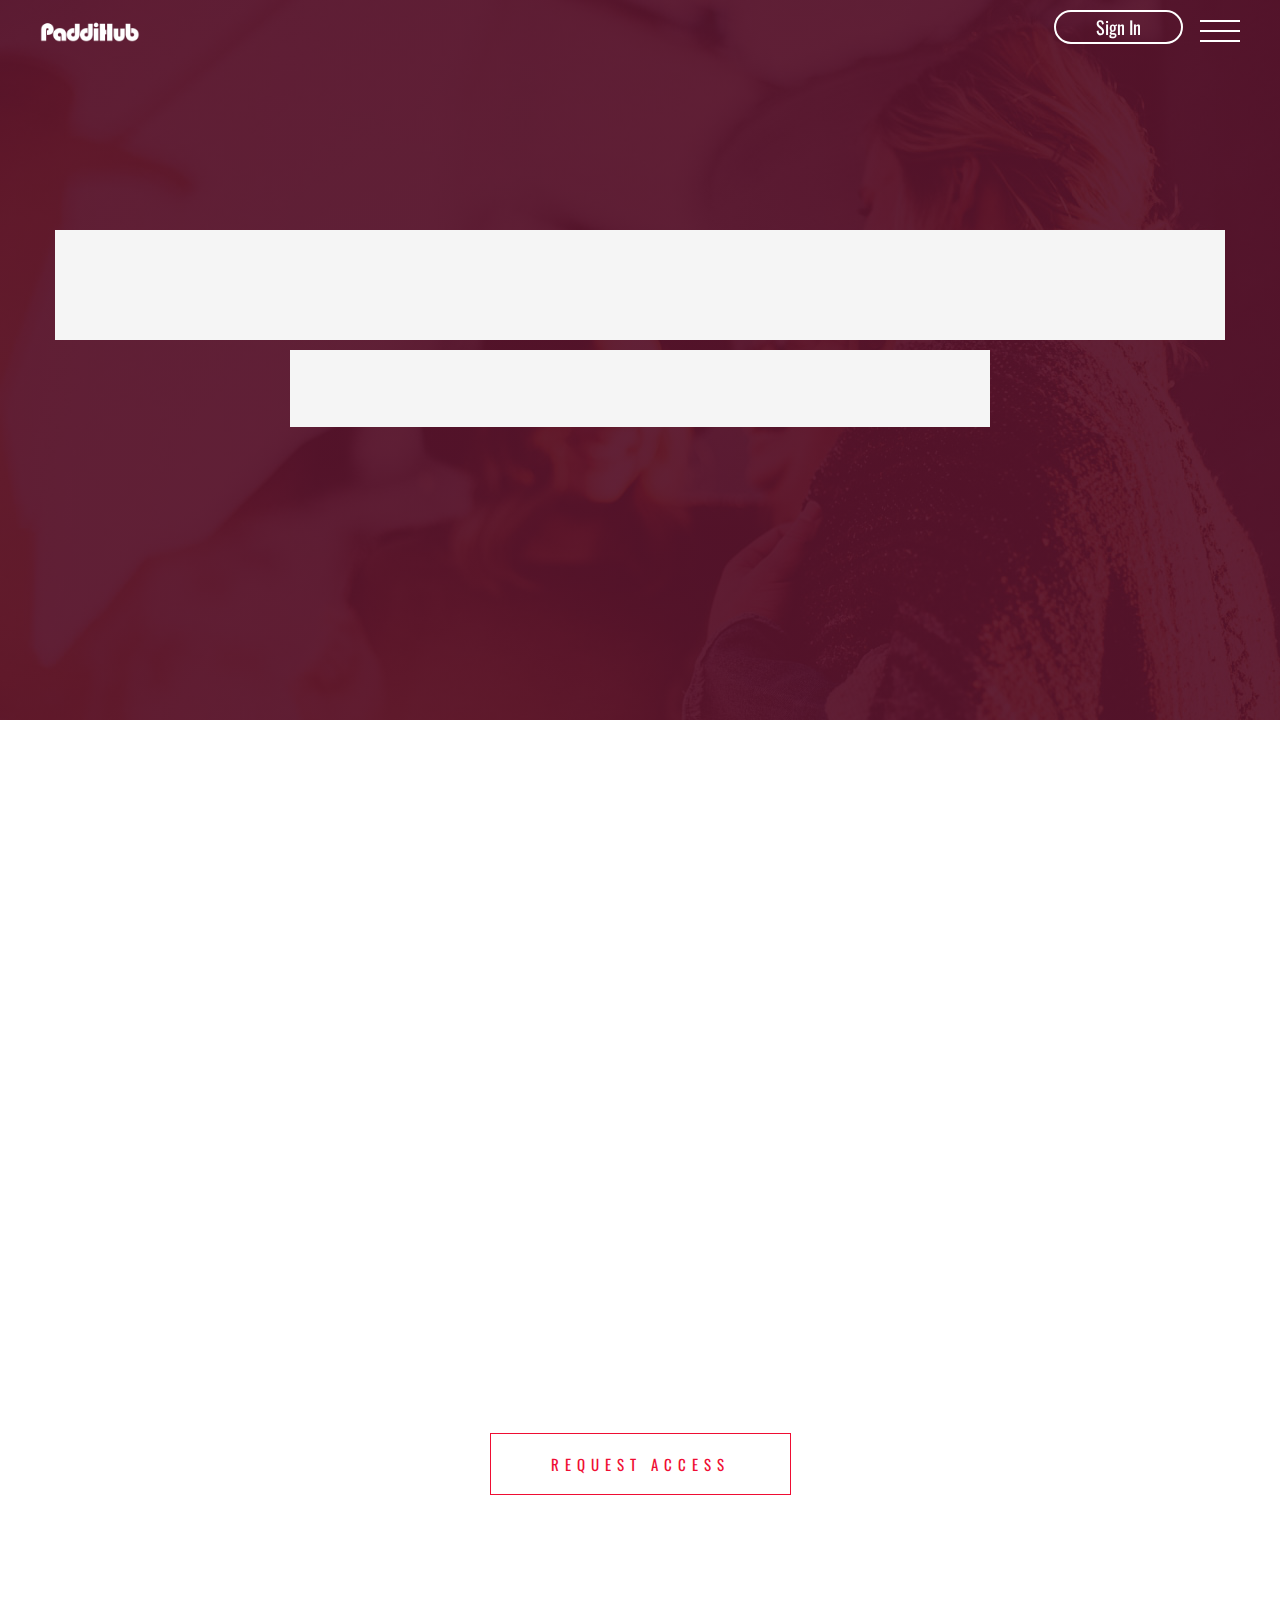
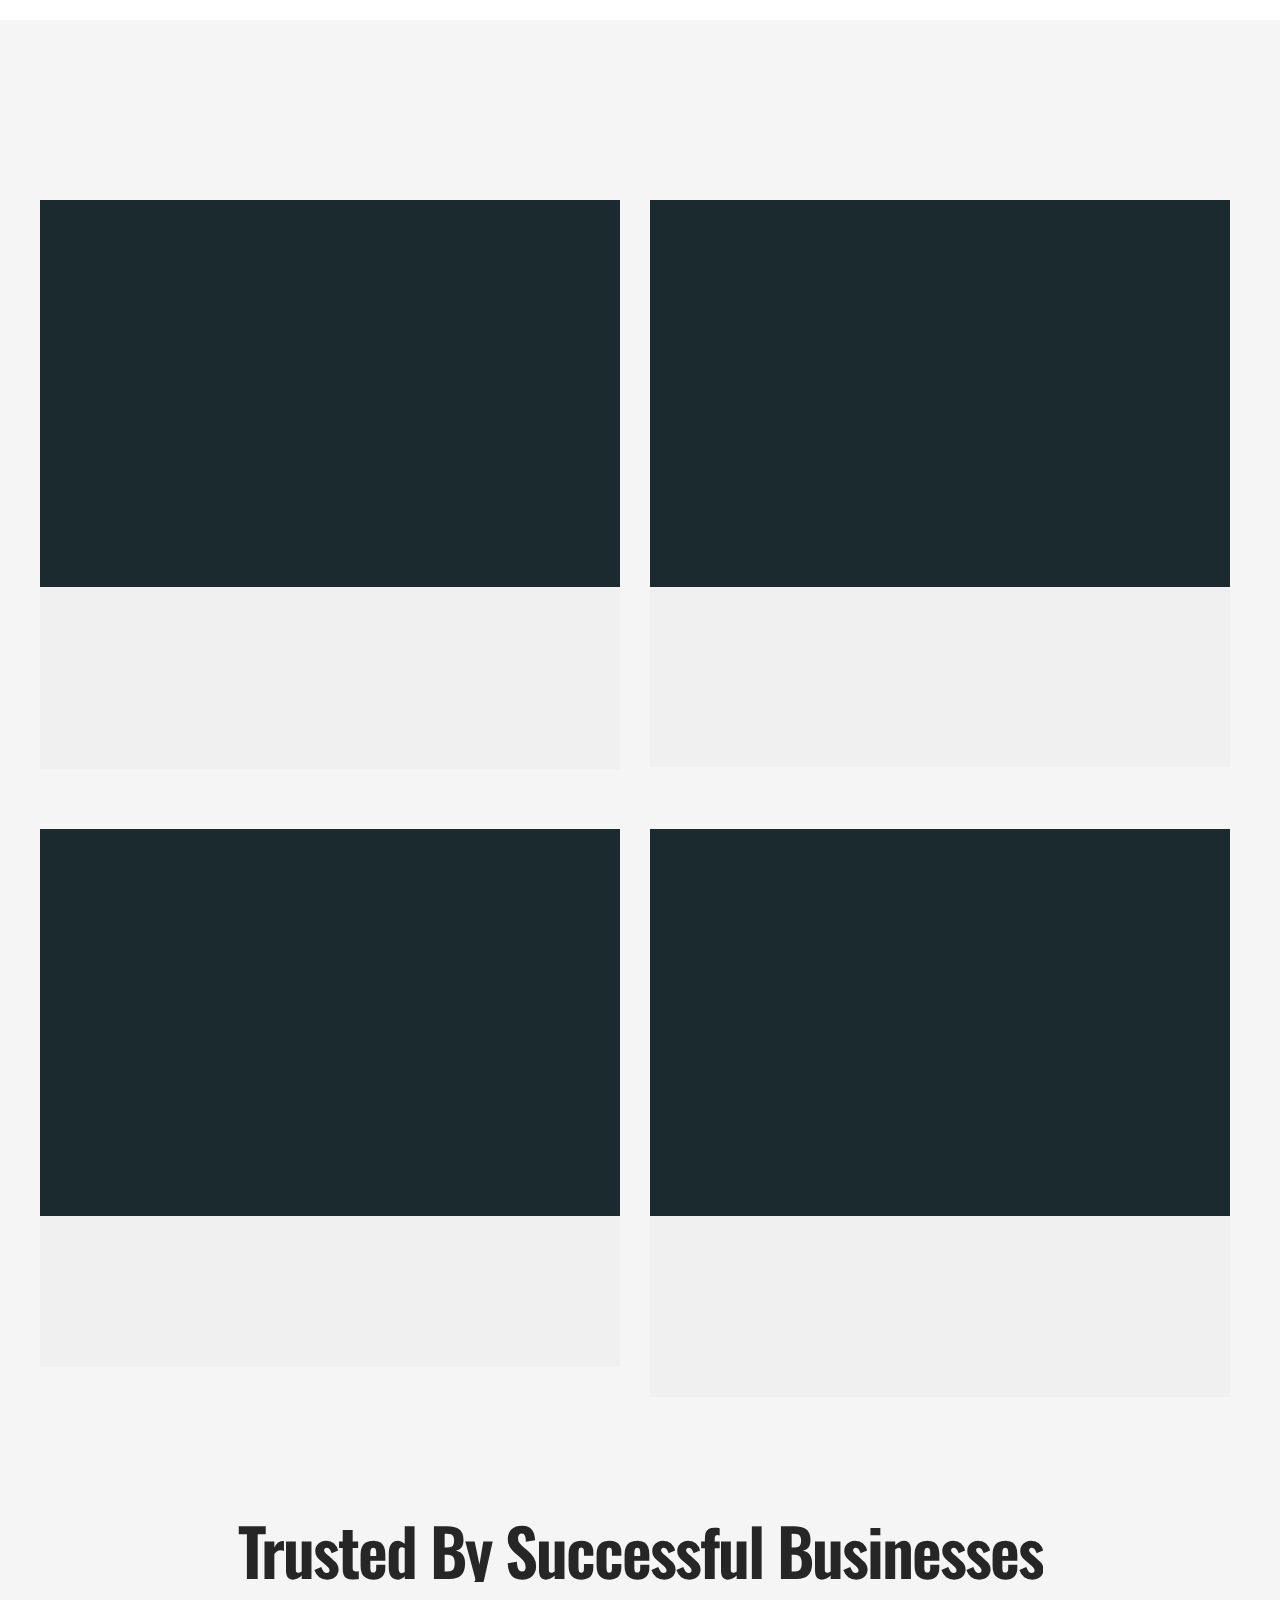
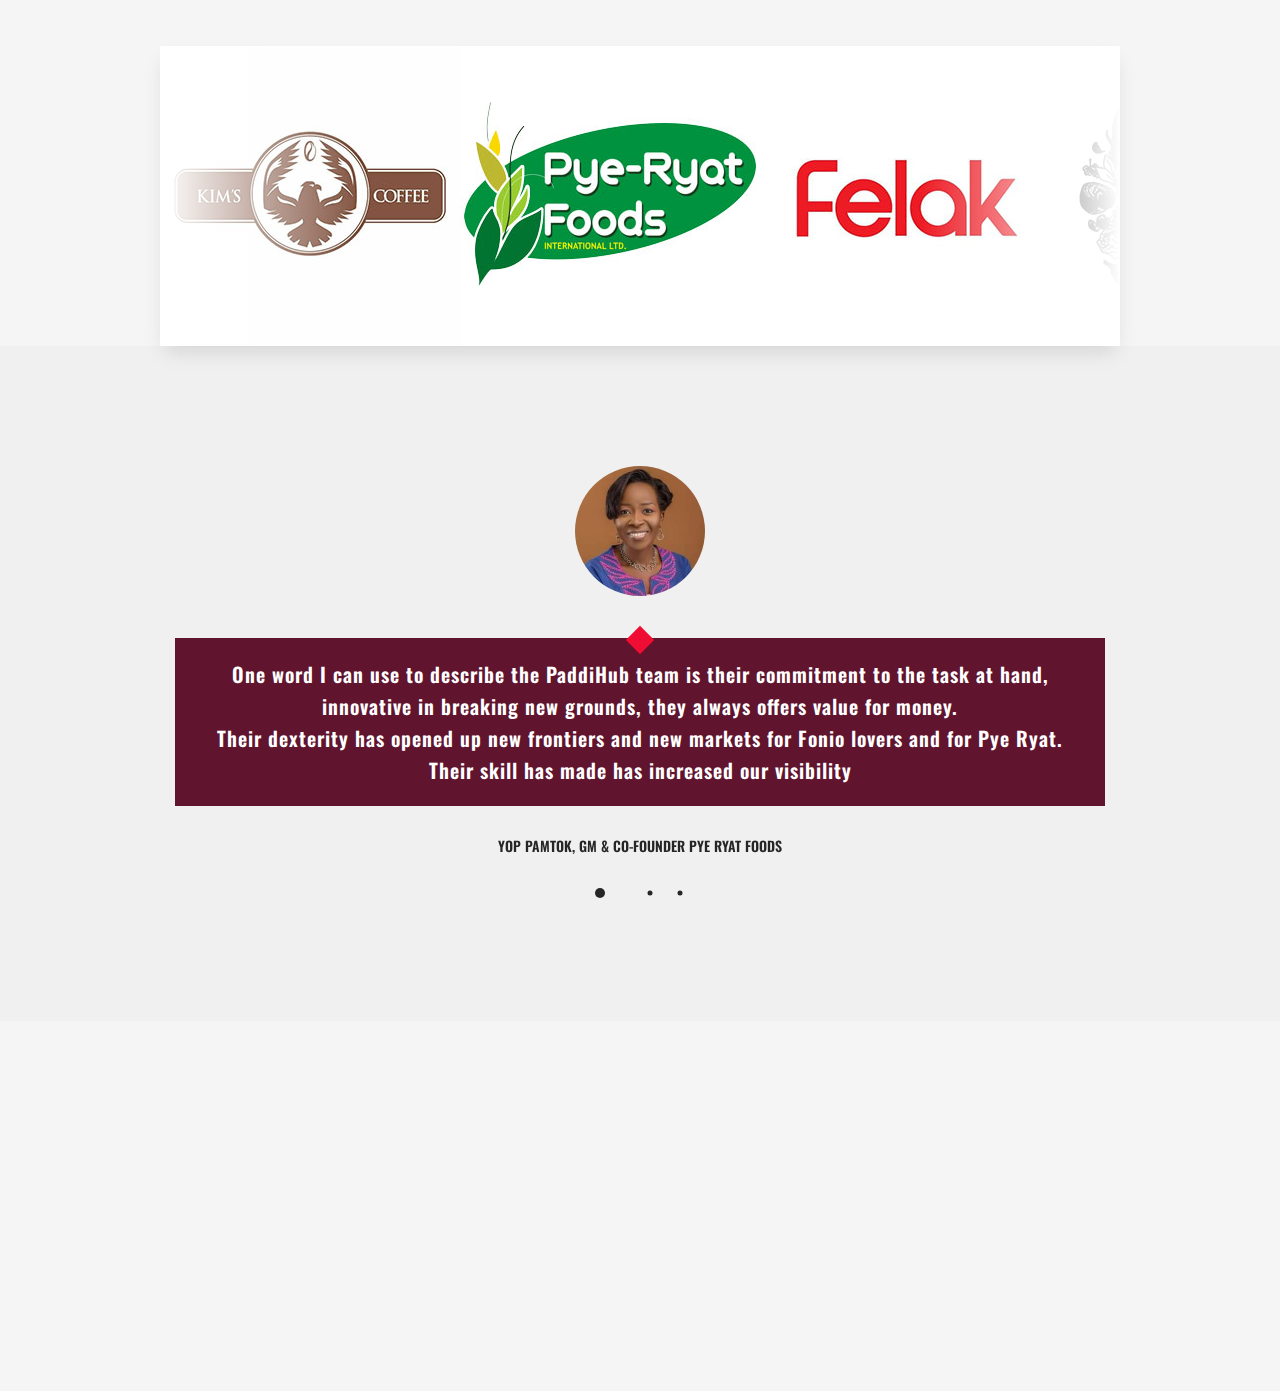
<file: index.html>
﻿<!DOCTYPE html>
<html lang="en">
  <head>
    <meta charset="utf-8" />
    <meta name="viewport" content="width=device-width, initial-scale=1" />

    <title>PaddiHub</title>

    <!-- fonts -->
    <link
      href="https://fonts.googleapis.com/css?family=Open+Sans:300,400,500,600,700%7COswald:300,400,500,600,700"
      rel="stylesheet"
      type="text/css"
    />
    <link
      rel="stylesheet"
      href="http://maxcdn.bootstrapcdn.com/bootstrap/3.1.1/css/bootstrap.min.css"
    />
    <!-- styles -->
    <link href="assets\css\plugins.css" rel="stylesheet" type="text/css" />
    <link href="assets\css\style.css" rel="stylesheet" type="text/css" />
  </head>
  <body class="loader">
    <!-- loading start -->
    <div class="loading">
      <img
        class="logo-loading"
        src="assets\images\logo\logo-loader.png"
        alt="logo"
      />
    </div>
    <!-- loading end -->

    <!-- pointer start -->
    <div class="pointer" id="pointer">
      <i class="fas fa-long-arrow-alt-right"></i>
      <i class="fas fa-search"></i>
      <i class="fas fa-link"></i>
    </div>
    <!-- pointer end -->

    <!-- to-top-btn start -->
    <a class="to-top-btn pointer-small" href="#up">
      <span class="to-top-arrow"></span> </a
    ><!-- to-top-btn end -->

    <!-- header start -->
    <header class="fixed-header" style="height: 50px !important;">
      <!-- header-flex-box start -->
      <div class="header-flex-box">
        <!-- logo start -->
        <a href="index.html" class="logo pointer-large animsition-link">
          <div class="logo-img-box">
            <img
              class="logo-white"
              src="assets\images\logo\logo-white.png"
              alt="logo"
            />
            <img
              class="logo-black"
              src="assets\images\logo\logo-black.png"
              alt="logo"
            />
          </div> </a
        ><!-- logo end -->
        <div class="signdiv">
          <a href="./signin.html" class="signin">Sign In</a>
        </div>

        <!-- menu-open start -->
        <div class="menu-open pointer-large">
          <span class="hamburger"></span>
        </div>
        <!-- menu-open end -->
      </div>
      <!-- header-flex-box end -->
    </header>
    <!-- header end -->

    <!-- nav-container start -->
    <nav class="nav-container dark-bg-1">
      <!-- nav-logo start -->
      <div class="nav-logo">
        <img src="assets\images\logo\logo-white.png" alt="logo" />
      </div>
      <!-- nav-logo end -->

      <!-- menu-close -->
      <div class="menu-close pointer-large"></div>

      <!-- dropdown-close-box start -->
      <div class="dropdown-close-box">
        <div class="dropdown-close pointer-large">
          <span></span>
        </div>
      </div>
      <!-- dropdown-close-box end -->

      <!-- nav-menu start -->
      <ul class="nav-menu dark-bg-1">
        <!-- nav-box start -->
        <li class="nav-box nav-bg-change active ">
          <!-- <li class="nav-box nav-bg-change active dropdown-open"> -->
          <a href="index.html" class="animsition-link pointer-large nav-link">
            <span class="nav-btn active" data-text="Home">Home</span>
          </a>

          <div
            class="nav-bg"
            style="background-image: url(assets/images/about/bg2.jpg);"
          ></div>
        </li>

        <li class="nav-box nav-bg-change">
          <a
            href="services.html"
            class="animsition-link pointer-large nav-link"
          >
            <span class="nav-btn" data-text="Get Help">Get Help</span>
          </a>
          <div
            class="nav-bg"
            style="background-image: url(assets/images/about/apple-brainstorming-business-908288.jpg);"
          ></div>
        </li>
        <li class="nav-box nav-bg-change">
          <a href="#" class="animsition-link pointer-large nav-link">
            <span class="nav-btn" data-text="Blog">Blog</span>
          </a>
          <div
            class="nav-bg"
            style="background-image: url(assets/images/projects/slider/chair-contemporary-cushions-1439965.jpg);"
          ></div>
        </li>
        <li class="nav-box nav-bg-change">
          <a href="signup.html" class="animsition-link pointer-large nav-link">
            <span class="nav-btn" data-text="Join Community"
              >Join Community</span
            >
          </a>
          <div
            class="nav-bg"
            style="background-image: url(assets/images/projects/blur-close-up-equipment-1034652.jpg);"
          ></div>
        </li>

        <li class="nav-box nav-bg-change">
          <a href="contact.html" class="animsition-link pointer-large nav-link">
            <span class="nav-btn" data-text="Contact">Contact</span>
          </a>
          <div
            class="nav-bg"
            style="background-image: url(assets/images/contact_left.jpg);"
          ></div>
        </li>
        <!-- nav-box end -->
      </ul>
      <!-- nav-menu end -->
    </nav>
    <!-- nav-container end -->

    <!-- animsition-overlay start -->
    <main class="animsition-overlay" data-animsition-overlay="true">
      <!-- STICKY ACTION -->
      <div class="stickyaction">
        <a href=""><h3>JOIN OUR COMMUNITY</h3></a>
      </div>
      <style>
        .stickyaction {
          display: none;
          text-align: center;
          width: 100%;
          background-color: #ffffff;
          position: fixed;
          bottom: 0;
          padding: 30px 0;
          z-index: 999;
          border: 3px solid black;
        }
        .stickyaction a {
          color: rgb(0, 0, 0);
        }
        @media only screen and (max-width: 768px) {
          .stickyaction {
            display: block;
          }
        }
      </style>
      <!-- page-head start -->
      <section
        id="up"
        class="page-head flex-min-height-box dark-bg-2 typewriter-home"
        style="height: 80vh;"
      >
        <!-- page-head-bg -->
        <div
          class="page-head-bg"
          style="background-image: url(assets/images/bg.jpg);background:linear-gradient(0deg,rgba(96, 20, 46,0.85),rgba(96, 20, 46,0.85)),url(assets/images/bg.jpg); background-size: cover"
        ></div>

        <!-- flex-min-height-inner start -->
        <div class="flex-min-height-inner" style="min-height: 40vh;">
          <!-- container start -->
          <div class="container top-bottom-padding-120">
            <!-- <h2 class="overlay-loading2 medium-title red-color" style="font-weight: 900; background-color: rgb(36, 36, 36); padding: 15px">Welcome to PaddiHub</h2> -->
            <h3
              class="large-title-bold text-color-4"
              style="text-align: center; text-transform: none; "
            >
              <span
                class="overlay-loading2 overlay-light-bg-1 tr-delay01 titletext"
                style="text-align: center;letter-spacing: 0px;font-family: 'Open Sans', sans-serif;"
                >Small businesses succeeding Together</span
              ><br />
              <span
                class="overlay-loading2 overlay-light-bg-1 tr-delay02"
                style="font-size: 17px;letter-spacing: 0px;font-weight: normal; margin-top: 5px; max-width: 700px; font-family: 'Open Sans', sans-serif;line-height: 1.5;"
                >PaddiHub is an online to offline business community that helps
                small businesses thrive by providing access to business services
                at an affordable cost through our cost sharing and flexible
                payment plans and peer-to-peer support system.</span
              ><br />
              <!--
              <span class="overlay-loading2 overlay-light-bg-1 tr-delay03"
                >community & expert services</span
              ><br /> -->
              <!-- <span
                class="overlay-loading2 overlay-light-bg-1 tr-delay03"
                id="typewriter"
                >community & expert services</span
              > -->
            </h3>
            <p
              class="d-flex-wrap top-margin-20 text-color-4"
              style="justify-content: center;"
            >
              <span
                class="small-title-oswald text-height-20 fade-loading tr-delay04 top-margin-10"
                >Reliable</span
              >
              <span
                class="small-title-oswald text-height-20 fade-loading tr-delay05 top-margin-10"
                >Supportive</span
              >
              <span
                class="small-title-oswald text-height-20 fade-loading tr-delay06 top-margin-10"
                >Innovative</span
              >
            </p>
          </div>
          <!-- container end -->
        </div>
        <!-- flex-min-height-inner end -->
      </section>
      <!-- page-head end -->

      <!-- flex-min-height-box start -->
      <section
        id="down"
        class="dark-bg-1 flex-min-height-box"
        style="background: #fff;"
      >
        <!-- flex-min-height-inner start -->
        <div class="flex-min-height-inner">
          <!-- container start -->
          <div class="container small top-bottom-padding-120">
            <!-- flex-container start -->
            <div data-animation-container="" class="flex-container">
              <!-- column start -->
              <div class="twelve-columns text-center">
                <h2 class="large-title text-height-12">
                  <span
                    data-animation-child=""
                    class="title-fill"
                    data-animation="title-fill-anim"
                    data-text="Improve Your Chances "
                    >Improve Your Chances </span
                  ><br />
                  <span
                    data-animation-child=""
                    class="title-fill tr-delay02"
                    data-animation="title-fill-anim"
                    data-text="At Success With "
                    >At Success With </span
                  ><br />
                  <span
                    data-animation-child=""
                    class="title-fill tr-delay02"
                    data-animation="title-fill-anim"
                    data-text="A Community That Helps "
                    >A Community That Helps
                  </span>
                </h2>
                <style>
                  .dark-bg-1 .title-fill::after {
                    background: #fff;
                  }
                  .title-fill::after {
                    color: #161616;
                  }
                </style>
              </div>
              <!-- column end -->
              <!-- column start -->
              <div class="twelve-columns">
                <div class="content-right-margin-20">
                  <p
                    data-animation-child=""
                    class="p-style-medium text-color-5 fade-anim-box tr-delay02"
                    style="text-align:center; color: #373737;"
                    data-animation="fade-anim"
                  >
                    Frankly, No one should have to struggle to build a thriving
                    business alone. And you shouldn't. <br />
                    Join our community of small businesses enjoying access to
                    premium business services and tools, supporting each other
                    and leveraging technology to increase their chances at
                    success.
                  </p>
                </div>
              </div>

              <div class="twelve-columns text-center">
                <!-- <p
                  data-animation-child=""
                  class="p-letter-style text-color-4 text-height-13 fade-anim-box tr-delay04"
                  style="font-size:20px; color: #161616;"
                  data-animation="fade-anim"
                >
                  you can finally Sigh for relieve
                </p> -->
                <br />
                <p
                  data-animation-child=""
                  class="p-letter-style text-color-4 text-height-13 fade-anim-box tr-delay04"
                  style="font-size:40px; margin-top:80px;color: #161616; text-transform: none"
                  data-animation="fade-anim"
                >
                  Join Our Community Now
                </p>
                <br />
                <div class="slider-fade slider-tr-delay07 top-margin-30">
                  <div class="border-btn-box border-btn-red pointer-large">
                    <div class="border-btn-inner">
                      <a
                        href="./signup.html"
                        class="border-btn"
                        data-text="Request Access"
                        >Request Access</a
                      >
                    </div>
                    <style>
                      .slider-fade {
                        opacity: 1;
                      }
                      .border-btn-red.border-btn-box::before,
                      .border-btn-red .border-btn-inner::after,
                      .border-btn-red.border-btn-box::after,
                      .border-btn-red .border-btn-inner::before {
                        background: #111;
                      }
                      .border-btn-red .border-btn::after {
                        color: #2b2b2b;
                      }
                      .border-btn {
                        font-size: 15px;
                      }
                    </style>
                  </div>
                </div>
              </div>
              <!-- column end -->
            </div>
            <!-- flex-container end -->
          </div>
          <!-- container end -->
        </div>
        <!-- flex-min-height-inner end -->
      </section>
      <!-- flex-min-height-box end -->

      <!-- section start -->
      <section class="light-bg-1" data-midnight="black">
        <!-- container start -->
        <div
          class="container bottom-padding-60 top-padding-120"
          style="padding-left:0px;padding-right:0px;max-width: 1200px;"
        >
          <!-- <div
            data-animation-container=""
            class="text-center"
            style="margin-top:50px"
          >
            <p
              data-animation-child=""
              class="fade-anim-box tr-delay02 text-color-1 xsmall-title-oswald top-margin-5"
              data-animation="fade-anim"
            >
              How we can help
            </p>
            <br />
            <h2
              data-animation-child=""
              class="large-title text-height-10 text-color-1 overlay-anim-box2"
              data-animation="overlay-anim2"
            >
              INDIVIDUAL SERVICES
            </h2>
            <br />
          </div> -->
          <!-- text-center end -->

          <!-- flex-container start -->
          <div class="flex-container response-999 top-padding-60">
            <!-- column start -->
            <div class="six-columns bottom-padding-60">
              <a
                data-animation-container=""
                href="#"
                class="content-right-margin-20 hover-box pointer-large d-block light-bg-2"
              >
                <div
                  data-animation-child=""
                  class="overlay-anim-box2 overlay-dark-bg-2 expertise-img-box"
                  data-animation="overlay-anim2"
                >
                  <img
                    class="hover-img"
                    src="assets/images/about/apple-brainstorming-business-908288.jpg"
                    alt="Digital products"
                  />
                </div>
                <div
                  class="expertise content-padding-l-r-20 content-padding-bottom-20"
                >
                  <h3
                    data-animation-child=""
                    class="title-style text-color-1 hover-content fade-anim-box tr-delay01"
                    data-animation="fade-anim"
                  >
                    Save Cost
                  </h3>
                  <br />
                  <p
                    data-animation-child=""
                    class="p-style-small text-color-1 hover-content fade-anim-box tr-delay02"
                    data-animation="fade-anim"
                  >
                    Won't you like to enjoy cost saving offers for your
                    business? With our cost-sharing platforms our community
                    members are guaranteed to enjoy lower prices and save
                    business cost.
                  </p>
                </div>
              </a>
            </div>
            <!-- column end -->
            <!-- column start -->
            <div class="six-columns bottom-padding-60">
              <a
                data-animation-container=""
                href="#"
                class="content-left-right-margin-10 hover-box pointer-large d-block light-bg-2"
              >
                <div
                  data-animation-child=""
                  class="overlay-anim-box2 overlay-dark-bg-2 expertise-img-box"
                  data-animation="overlay-anim2"
                >
                  <img
                    class="hover-img"
                    src="assets/images/projects/blur-close-up-equipment-1034651.jpg"
                    alt="Digital products"
                  />
                </div>
                <div
                  class="expertise content-padding-l-r-20 content-padding-bottom-20"
                >
                  <h3
                    data-animation-child=""
                    class="title-style text-color-1 hover-content fade-anim-box tr-delay01"
                    data-animation="fade-anim"
                  >
                    Unlimited Access to Premium Services
                  </h3>
                  <br />
                  <p
                    data-animation-child=""
                    class="p-style-small text-color-1 hover-content fade-anim-box tr-delay02"
                    data-animation="fade-anim"
                  >
                    Enjoy unlimited access to key business services offered by
                    top experts at the fraction of the cost.
                  </p>
                </div>
              </a>
            </div>
            <!-- column end -->
            <!-- column start -->
            <div class="six-columns bottom-padding-60">
              <a
                data-animation-container=""
                href="#"
                class="content-right-margin-20 hover-box pointer-large d-block light-bg-2"
              >
                <div
                  data-animation-child=""
                  class="overlay-anim-box2 overlay-dark-bg-2 expertise-img-box"
                  data-animation="overlay-anim2"
                >
                  <img
                    class="hover-img"
                    src="assets\images\services\analysis-business-coffee-1549702.jpg"
                    alt="Digital products"
                  />
                </div>
                <div
                  class="expertise content-padding-l-r-20 content-padding-bottom-20"
                >
                  <h3
                    data-animation-child=""
                    class="title-style text-color-1 hover-content fade-anim-box tr-delay01"
                    data-animation="fade-anim"
                  >
                    Peer-To-Peer Support
                  </h3>
                  <br />
                  <p
                    data-animation-child=""
                    class="p-style-small text-color-1 hover-content fade-anim-box tr-delay02"
                    data-animation="fade-anim"
                  >
                    Get the push to achieve your goals, expand your network and
                    collaborate via our peer-to-peer support system.
                  </p>
                </div>
              </a>
            </div>
            <!-- column end -->
            <!-- column start -->
            <div class="six-columns bottom-padding-60">
              <a
                data-animation-container=""
                href="#"
                class="content-left-right-margin-10 hover-box pointer-large d-block light-bg-2"
              >
                <div
                  data-animation-child=""
                  class="overlay-anim-box2 overlay-dark-bg-2 expertise-img-box"
                  data-animation="overlay-anim2"
                >
                  <img
                    class="hover-img"
                    src="assets\images\services\analysis-business-businesswoman-955447.jpg"
                    alt="Digital products"
                  />
                </div>
                <div
                  class="expertise content-padding-l-r-20 content-padding-bottom-20"
                >
                  <h3
                    data-animation-child=""
                    class="title-style text-color-1 hover-content fade-anim-box tr-delay01"
                    data-animation="fade-anim"
                  >
                    Raise Capital Without Raising your BP
                  </h3>
                  <br />
                  <p
                    data-animation-child=""
                    class="p-style-small text-color-1 hover-content fade-anim-box tr-delay02"
                    data-animation="fade-anim"
                  >
                    Want to raise quick capital for your business without paying
                    throat-cutting interests? We got you covered.
                  </p>
                </div>
              </a>
            </div>
            <!-- column end -->
          </div>
          <!-- flex-container end -->
        </div>
        <!-- container end -->
      </section>
      <!-- section end -->

      <!-- section end -->
      <section class="container">
        <div data-animation-container="" class="text-center animated">
          <h2
            data-animation-child=""
            class="large-title text-height-10 text-color-1 overlay-anim-box2 animated overlay-anim2"
            data-animation="overlay-anim2"
            style="text-transform:none"
          >
            Trusted By Successful Businesses
          </h2>
          <br />
          <!-- <p
            data-animation-child=""
            class="fade-anim-box tr-delay02 text-color-1 xsmall-title-oswald top-margin-5 animated fade-anim"
            data-animation="fade-anim"
          >
            Clients we've worked with
          </p> -->
        </div>
        <div class="slider " style="height: 300px; margin-top: 60px">
          <div class="slide-track">
            <div class="slide">
              <img
                src="./assets/images/01.jpg"
                height="100"
                width="250"
                alt=""
              />
            </div>
            <div class="slide">
              <img
                src="./assets/images/02.jpg"
                height="100"
                width="250"
                alt=""
              />
            </div>
            <div class="slide">
              <img
                src="./assets/images/03.jpg"
                height="100"
                width="250"
                alt=""
              />
            </div>
            <div class="slide">
              <img
                src="./assets/images/04.jpg"
                height="100"
                width="250"
                alt=""
              />
            </div>
            <div class="slide">
              <img
                src="./assets/images/05.jpg"
                height="100"
                width="250"
                alt=""
              />
            </div>
            <div class="slide">
              <img
                src="./assets/images/01.jpg"
                height="100"
                width="250"
                alt=""
              />
            </div>
            <div class="slide">
              <img
                src="./assets/images/02.jpg"
                height="100"
                width="250"
                alt=""
              />
            </div>
            <div class="slide">
              <img
                src="./assets/images/03.jpg"
                height="100"
                width="250"
                alt=""
              />
            </div>
            <div class="slide">
              <img
                src="./assets/images/04.jpg"
                height="100"
                width="250"
                alt=""
              />
            </div>
            <div class="slide">
              <img
                src="./assets/images/05.jpg"
                height="100"
                width="250"
                alt=""
              />
            </div>
          </div>
        </div>
      </section>
      <!-- light-bg-2 start -->
      <div class="light-bg-2 top-bottom-padding-120" data-midnight="black">
        <!-- testimonials-slider start -->
        <div class="testimonials-slider container small">
          <!-- swiper-wrapper start -->
          <div class="swiper-wrapper">
            <!-- slide start -->
            <div class="swiper-slide text-center">
              <img src="assets\images\testimonials\pye.jpg" alt="author" />
              <div class="testimonials-content">
                <p
                  class="text-color-4 p-style-bold "
                  style="text-align: center"
                >
                  One word I can use to describe the PaddiHub team is their
                  commitment to the task at hand, innovative in breaking new
                  grounds, they always offers value for money. <br />
                  Their dexterity has opened up new frontiers and new markets
                  for Fonio lovers and for Pye Ryat. Their skill has made has
                  increased our visibility
                </p>
              </div>
              <div class="text-color-1 small-title-oswald">
                Yop Pamtok, GM & Co-founder Pye Ryat Foods
              </div>
            </div>
            <!-- slide end -->
            <!-- slide start -->
            <div class="swiper-slide text-center">
              <img src="assets\images\testimonials\kims.jpg" alt="author" />
              <div class="testimonials-content">
                <p
                  class="text-color-4 p-style-bold "
                  style="text-align: center"
                >
                  We have been working with the team at PaddiHub for our online
                  marketing. During the period they have shown a good
                  understanding of marketing and sales operations.
                  <br />
                  We believe that Mr Anselem and the team would be an asset for
                  any company's online marketing.
                </p>
              </div>
              <div class="text-color-1 small-title-oswald">
                Dung David Dayi, CEO Kim's Coffee
              </div>
            </div>
            <!-- slide end -->
            <!-- slide start -->
            <div class="swiper-slide text-center">
              <img src="./assets/images/felak.png" alt="author" />
              <div class="testimonials-content">
                <p
                  class="text-color-4 p-style-bold text-center"
                  style="text-align: center"
                >
                  Anselem and the team are social media savvy with the ability
                  to be creative and think outside the box despite a limited
                  budget. He is excellent in account management which includes a
                  quick response rate in communicating with potential customers
                  thus helping in transforming inquiries into sales and
                  increasing an organic following.
                </p>
              </div>
              <div class="text-color-1 small-title-oswald">
                Annabel Fehlmann, Manager, Felak Meat & Felak Burger Bistro
              </div>
            </div>
            <!-- slide end -->
          </div>
          <!-- swiper-wrapper end -->

          <!-- swiper-pagination -->
          <div class="swiper-pagination"></div>
        </div>
        <!-- testimonials-slider end -->
      </div>
      <!-- light-bg-2 end -->
      <!-- video-content-bg start -->
      <!-- <div class="video-content-bg" style="background-image:url(assets/images/backgrounds/business-calligraphy-chinese-lanterns-1455969.jpg)">
				<div class="bg-overlay"></div>
				<a href="https://www.youtube.com/watch?v=9TGlc0Fufgk" class="video-play-button popup-youtube pointer-large">
					<span></span>
				</a>
			</div> -->
      <!-- video-content-bg end -->
    </main>
    <!-- animsition-overlay end -->

    <!-- footer start -->
    <footer class="footer dark-bg-1" style="background: #60142e;">
      <!-- flex-container start -->
      <div class="flex-container container top-bottom-padding-90">
        <!-- column start -->
        <div class="two-columns bottom-padding-60">
          <div class="content-right-margin-10 footer-center-mobile">
            <img
              class="footer-logo"
              src="assets\images\logo\logo-white.png"
              alt="logo"
            />
          </div>
        </div>
        <!-- column end -->
        <!-- column start -->
        <div class="three-columns bottom-padding-60">
          <div class="content-left-right-margin-10">
            <ul class="footer-menu text-color-4">
              <li>
                <a
                  class="pointer-large animsition-link small-title-oswald hover-color active"
                  href="index.html"
                  >Home</a
                >
              </li>
              <!-- <li><a class="pointer-large animsition-link small-title-oswald hover-color" href="about.html">About</a></li> -->
              <li>
                <a
                  class="pointer-large animsition-link small-title-oswald hover-color"
                  href="services.html"
                  >Get Help</a
                >
              </li>
              <!-- <li><a class="pointer-large animsition-link small-title-oswald hover-color" href="portfolio.html">Portfolio</a></li> -->
              <!-- <li><a class="pointer-large animsition-link small-title-oswald hover-color" href="blog.html">Blog</a></li> -->
              <li>
                <a
                  class="pointer-large animsition-link small-title-oswald hover-color"
                  href="contact.html"
                  >Contact</a
                >
              </li>
            </ul>
          </div>
        </div>
        <!-- column end -->
        <!-- column start -->
        <div class="four-columns bottom-padding-60">
          <div class="content-left-right-margin-10 footer-center-mobile">
            <ul class="footer-information text-color-4">
              <li>
                <i class="far fa-envelope"></i
                ><a href="#" class="xsmall-title-oswald">help@paddihub.com</a>
              </li>
              <li>
                <i class="fas fa-mobile-alt"></i
                ><a href="#" class="xsmall-title-oswald">0812 210 1727</a>
              </li>
              <li>
                <i class="fas fa-map-marker-alt"></i
                ><a href="#" class="xsmall-title-oswald text-height-17"
                  >JG 77 Apata Street Jos, <br /><span>Plateau state</span></a
                >
              </li>
            </ul>
          </div>
        </div>
        <!-- column end -->
        <!-- column start -->
        <div class="three-columns bottom-padding-60">
          <div class="content-left-margin-10">
            <ul class="footer-social">
              <li>
                <div class="flip-btn-box">
                  <a
                    href="https://www.facebook.com/Paddihub-103290877716777/"
                    class="flip-btn pointer-small"
                    data-text="Facebook"
                    >Facebook</a
                  >
                </div>
              </li>
              <li>
                <div class="flip-btn-box">
                  <a
                    href="https://www.instagram.com/paddihub/"
                    class="flip-btn pointer-small"
                    data-text="Instagram"
                    >Instagram</a
                  >
                </div>
              </li>
              <li>
                <div class="flip-btn-box">
                  <a
                    href="https://www.twitter.com/Paddihub"
                    class="flip-btn pointer-small"
                    data-text="Twitter"
                    >Twitter</a
                  >
                </div>
              </li>
            </ul>
          </div>
        </div>
        <!-- column end -->
        <!-- column start -->
        <div class="twelve-columns">
          <p class="p-letter-style text-color-4 footer-copyright">
            &copy; Copyright 2019 <a href="www.paddihub.com"> PaddiHub.com</a>
          </p>
        </div>
        <!-- column end -->
      </div>
      <!-- flex-container end -->
    </footer>
    <!-- footer end -->

    <!-- scripts -->
    <link rel="stylesheet" href="./assets/js/style.css" />

    <script src="assets\js\plugins.js"></script>

    <script src="assets\js\main.js"></script>

    <script src="assets\js\typewriter.js"></script>
  </body>
</html>
</file>
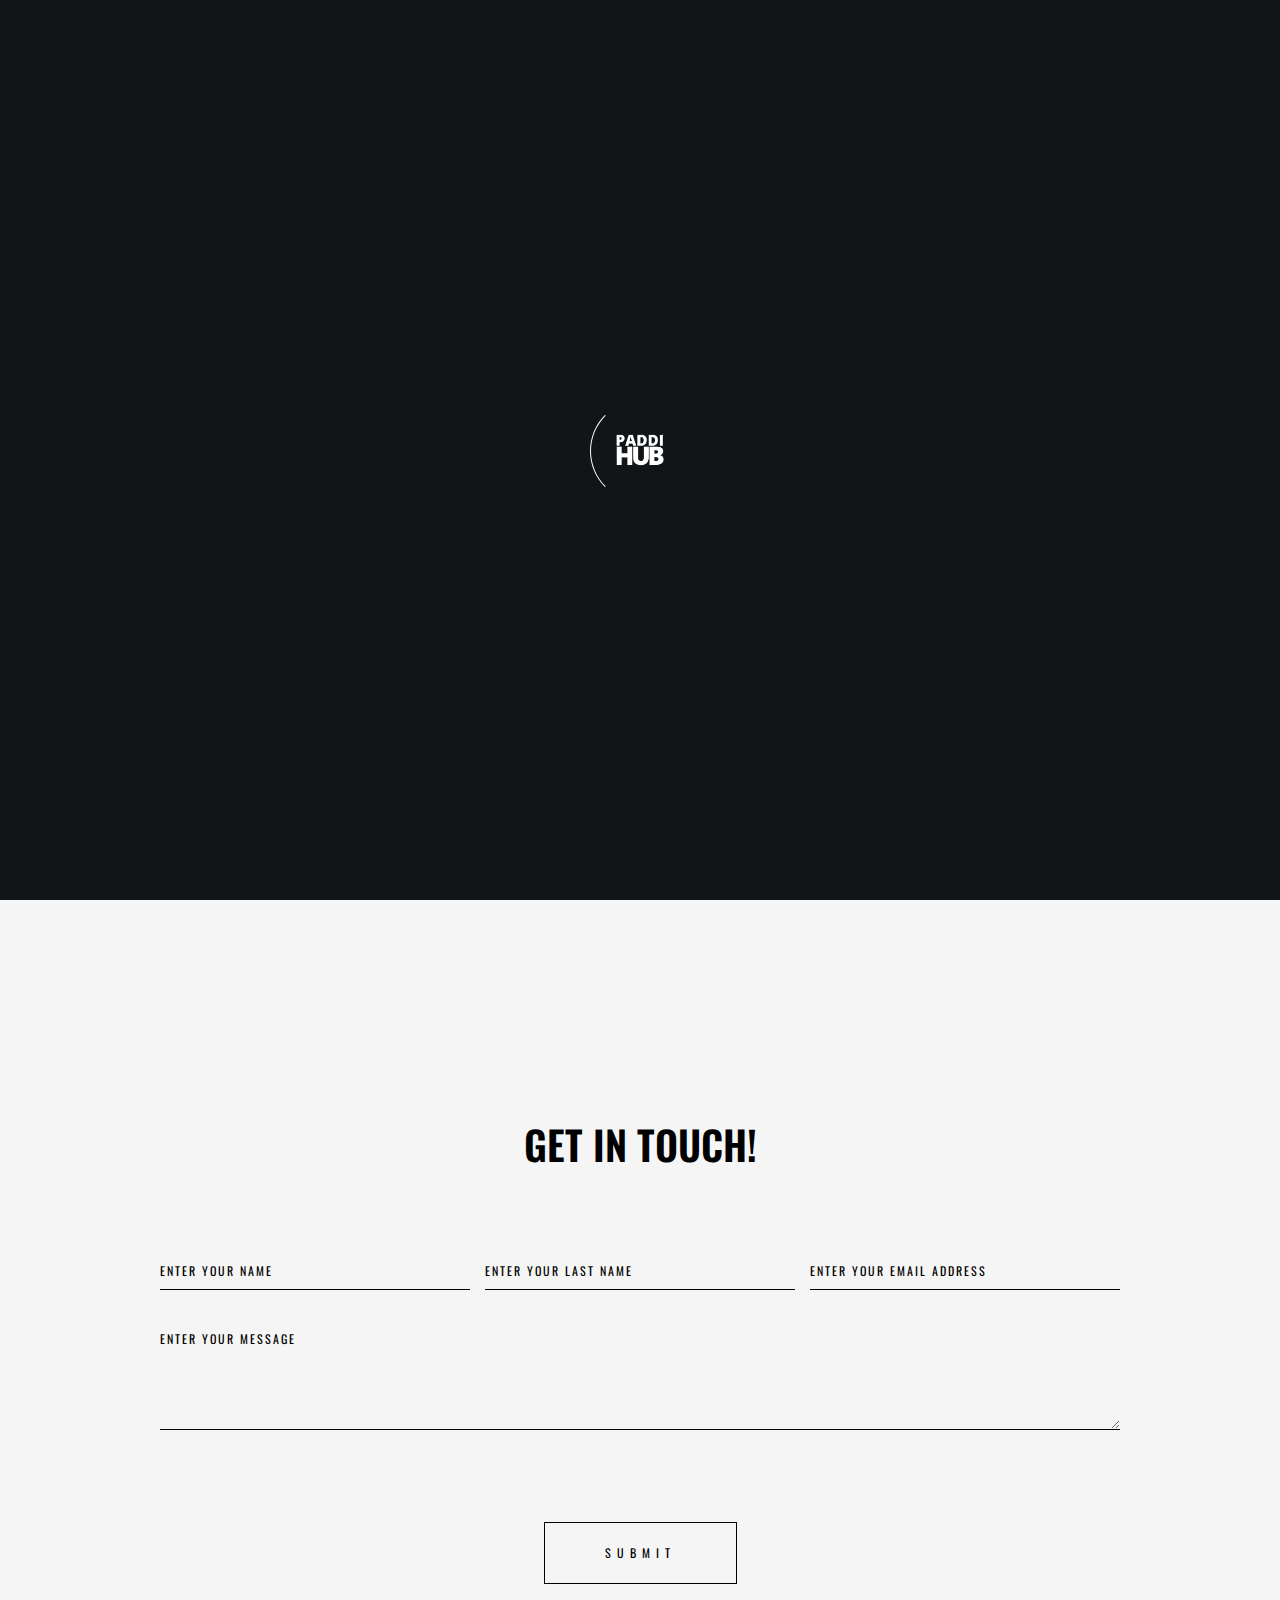
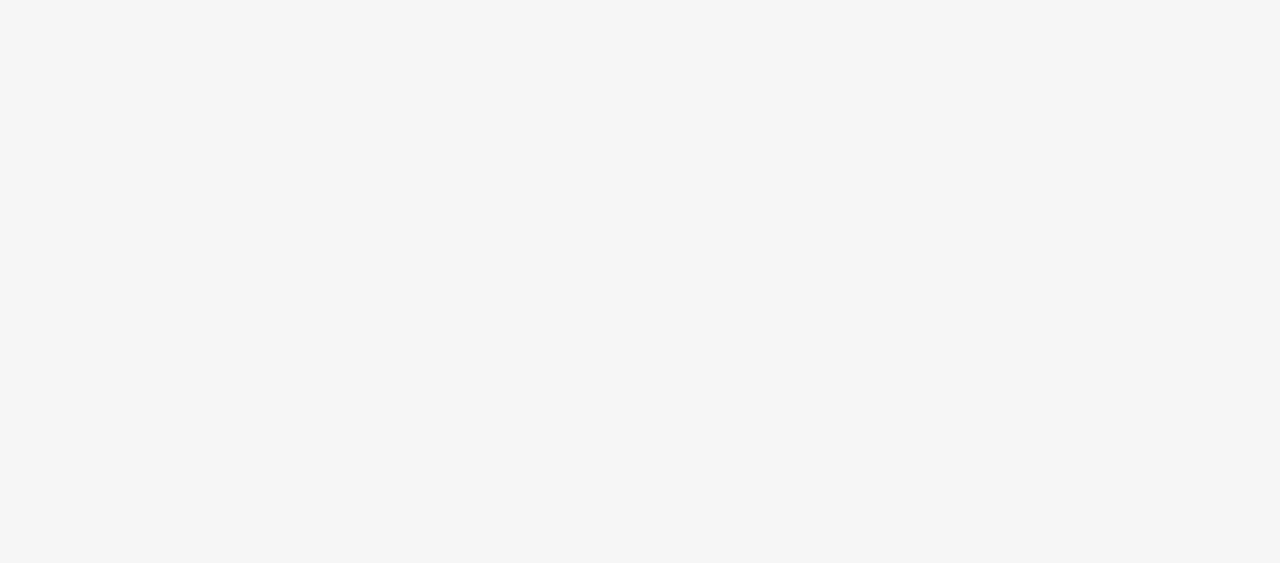
<file: contact.html>
﻿<!DOCTYPE html>
<html lang="en">
  <head>
    <meta charset="utf-8" />
    <meta name="viewport" content="width=device-width, initial-scale=1" />

    <title>Paddihub | Contact</title>

    <!-- fonts -->
    <link
      href="https://fonts.googleapis.com/css?family=Open+Sans:300,400,500,600,700%7COswald:300,400,500,600,700"
      rel="stylesheet"
      type="text/css"
    />

    <!-- styles -->
    <link href="assets\css\plugins.css" rel="stylesheet" type="text/css" />
    <link href="assets\css\style.css" rel="stylesheet" type="text/css" />
  </head>
  <body class="loader">
    <!-- loading start -->
    <div class="loading">
      <img
        class="logo-loading"
        src="assets\images\logo\logo-loader.png"
        alt="logo"
      />
    </div>
    <!-- loading end -->

    <!-- pointer start -->
    <div class="pointer" id="pointer">
      <i class="fas fa-long-arrow-alt-right"></i>
      <i class="fas fa-search"></i>
      <i class="fas fa-link"></i>
    </div>
    <!-- pointer end -->

    <!-- to-top-btn start -->
    <a class="to-top-btn pointer-small" href="#up">
      <span class="to-top-arrow"></span> </a
    ><!-- to-top-btn end -->

    <!-- header start -->
    <header class="fixed-header" style="height: 46px;">
      <!-- header-flex-box start -->
      <div class="header-flex-box">
        <!-- logo start -->
        <a href="index.html" class="logo pointer-large animsition-link">
          <div class="logo-img-box">
            <img
              class="logo-white"
              src="assets\images\logo\logo-white.png"
              alt="logo"
            />
            <img
              class="logo-black"
              src="assets\images\logo\logo-black.png"
              alt="logo"
            />
          </div> </a
        ><!-- logo end -->
        <div class="signdiv">
          <a href="./signin.html" class="signin">Sign In</a>
        </div>

        <!-- menu-open start -->
        <div class="menu-open pointer-large">
          <span class="hamburger"></span>
        </div>
        <!-- menu-open end -->
      </div>
      <!-- header-flex-box end -->
    </header>
    <!-- header end -->

    <!-- nav-container start -->
    <nav class="nav-container dark-bg-1">
      <!-- nav-logo start -->
      <div class="nav-logo">
        <img src="assets\images\logo\logo-white.png" alt="logo" />
      </div>
      <!-- nav-logo end -->

      <!-- menu-close -->
      <div class="menu-close pointer-large"></div>

      <!-- dropdown-close-box start -->
      <div class="dropdown-close-box">
        <div class="dropdown-close pointer-large">
          <span></span>
        </div>
      </div>
      <!-- dropdown-close-box end -->

      <!-- nav-menu start -->
      <ul class="nav-menu dark-bg-1">
        <!-- nav-box start -->
        <li class="nav-box nav-bg-change  ">
          <!-- <li class="nav-box nav-bg-change active dropdown-open"> -->
          <a href="index.html" class="animsition-link pointer-large nav-link">
            <span class="nav-btn " data-text="Home">Home</span>
          </a>

          <div
            class="nav-bg"
            style="background-image: url(assets/images/about/bg2.jpg);"
          ></div>
        </li>

        <li class="nav-box nav-bg-change">
          <a
            href="services.html"
            class="animsition-link pointer-large nav-link"
          >
            <span class="nav-btn" data-text="Get Help">Get Help</span>
          </a>
          <div
            class="nav-bg"
            style="background-image: url(assets/images/about/apple-brainstorming-business-908288.jpg);"
          ></div>
        </li>
        <li class="nav-box nav-bg-change">
          <a href="#" class="animsition-link pointer-large nav-link">
            <span class="nav-btn" data-text="Blog">Blog</span>
          </a>
          <div
            class="nav-bg"
            style="background-image: url(assets/images/projects/slider/chair-contemporary-cushions-1439965.jpg);"
          ></div>
        </li>
        <li class="nav-box nav-bg-change">
          <a href="signup.html" class="animsition-link pointer-large nav-link">
            <span class="nav-btn" data-text="Join Community"
              >Join Community</span
            >
          </a>
          <div
            class="nav-bg"
            style="background-image: url(assets/images/projects/blur-close-up-equipment-1034652.jpg);"
          ></div>
        </li>

        <li class="nav-box nav-bg-change active">
          <a href="contact.html" class="animsition-link pointer-large nav-link">
            <span class="nav-btn active" data-text="Contact">Contact</span>
          </a>
          <div
            class="nav-bg"
            style="background-image: url(assets/images/contact_left.jpg);"
          ></div>
        </li>
        <!-- nav-box end -->
      </ul>
      <!-- nav-menu end -->
    </nav>
    <!-- nav-container end -->

    <!-- animsition-overlay start -->
    <main class="animsition-overlay" data-animsition-overlay="true">
      <!-- STICKY ACTION -->
      <div class="stickyaction">
        <a href=""><h3>JOIN OUR COMMUNITY</h3></a>
      </div>
      <style>
        .stickyaction {
          display: none;
          text-align: center;
          width: 100%;
          background-color: #ffffff;
          position: fixed;
          bottom: 0;
          padding: 30px 0;
          z-index: 999;
          border: 3px solid black;
        }
        .stickyaction a {
          color: rgb(0, 0, 0);
        }
        @media only screen and (max-width: 768px) {
          .stickyaction {
            display: block;
          }
        }
        .contact-form-box .border-btn::before {
          color: black;
        }
        .contact-form-box .border-btn-box {
          border: 1px solid black;
        }
      </style>
      <!-- flex-min-height-box start -->
      <section id="down" class="dark-bg-1 flex-min-height-box">
        <!-- flex-min-height-inner start -->
        <div class="flex-min-height-inner">
          <!-- container start -->
          <div class="container top-padding-120 bottom-padding-60">
            <div data-animation-container="">
              <h2 class="large-title text-center">
                <span
                  data-animation-child=""
                  class="title-fill"
                  data-animation="title-fill-anim"
                  data-text="Contact us"
                  >Contact us</span
                >
              </h2>
              <!-- <p data-animation-child="" class="p-style-small text-color-5 fade-anim-box tr-delay03" data-animation="fade-anim">Succulents mlkshk hammock jean shorts flexitarian chicharrones, skateboard 90's knausgaard heirloom sustainable fixie forage. Vegan cloud bread forage lyft, cornhole food truck salvia portland locavore mlkshk. Etsy synth taxidermy godard DIY, tote bag fingerstache.</p> -->
            </div>

            <!-- flex-container start -->
            <div class="flex-container top-padding-90 contact-box">
              <!-- column start -->
              <div class="four-columns bottom-padding-60">
                <div
                  data-animation-container=""
                  class="content-right-margin-20"
                >
                  <p
                    data-animation-child=""
                    class="small-title-oswald red-color overlay-anim-box2"
                    data-animation="overlay-anim2"
                  >
                    Email us
                  </p>
                  <p class="title-style text-color-4">
                    <span
                      data-animation-child=""
                      class="overlay-anim-box2 overlay-light-bg-1 tr-delay01"
                      data-animation="overlay-anim2"
                      >help@paddihub.com</span
                    ><br />
                    <!-- <span data-animation-child="" class="overlay-anim-box2 overlay-light-bg-1 tr-delay02" data-animation="overlay-anim2">vape banjo</span><br>
										<span data-animation-child="" class="overlay-anim-box2 overlay-light-bg-1 tr-delay03" data-animation="overlay-anim2">meditation</span> -->
                  </p>
                  <!-- <h6 data-animation-child="" class="flip-btn-box fade-anim-box tr-delay04" data-animation="fade-anim">
										<a href="#" class="flip-btn pointer-large" data-text="email@xen_agency.com">email@xen_agency.com</a>
									</h6>
									<h6 data-animation-child="" class="flip-btn-box fade-anim-box tr-delay04" data-animation="fade-anim">
										<a href="#" class="flip-btn pointer-large" data-text="email@xen_job.com">email@xen_job.com</a>
									</h6> -->
                </div>
              </div>
              <!-- column end -->
              <!-- column start -->
              <div class="four-columns bottom-padding-60">
                <div
                  data-animation-container=""
                  class="content-left-right-margin-10"
                >
                  <p
                    data-animation-child=""
                    class="small-title-oswald red-color overlay-anim-box2"
                    data-animation="overlay-anim2"
                  >
                    Visit us
                  </p>
                  <h6 class="title-style text-color-4">
                    <span
                      data-animation-child=""
                      class="overlay-anim-box2 overlay-light-bg-1 tr-delay01"
                      data-animation="overlay-anim2"
                      >JG 77 Apata Street,</span
                    ><br />
                    <span
                      data-animation-child=""
                      class="overlay-anim-box2 overlay-light-bg-1 tr-delay02"
                      data-animation="overlay-anim2"
                      >Jos Plateau state</span
                    ><br />
                    <span
                      data-animation-child=""
                      class="overlay-anim-box2 overlay-light-bg-1 tr-delay03"
                      data-animation="overlay-anim2"
                      >Nigeria</span
                    >
                  </h6>
                  <!-- <div data-animation-child="" class="flip-btn-box fade-anim-box tr-delay04" data-animation="fade-anim">
										<a href="#" class="flip-btn pointer-large" data-text="open in google maps">open in google maps</a>
									</div> -->
                </div>
              </div>
              <!-- column end -->
              <!-- column start -->
              <div class="four-columns bottom-padding-60">
                <div data-animation-container="" class="content-left-margin-20">
                  <p
                    data-animation-child=""
                    class="small-title-oswald red-color overlay-anim-box2"
                    data-animation="overlay-anim2"
                  >
                    Call us
                  </p>
                  <p class="title-style text-color-4">
                    <span
                      data-animation-child=""
                      class="overlay-anim-box2 overlay-light-bg-1 tr-delay01"
                      data-animation="overlay-anim2"
                      >0812 210 1727</span
                    ><br />
                    <!-- <span data-animation-child="" class="overlay-anim-box2 overlay-light-bg-1 tr-delay02" data-animation="overlay-anim2">Echo park DIY</span><br>
										<span data-animation-child="" class="overlay-anim-box2 overlay-light-bg-1 tr-delay03" data-animation="overlay-anim2">hashtag irony</span> -->
                  </p>
                  <!-- <h6 data-animation-child="" class="flip-btn-box fade-anim-box tr-delay04" data-animation="fade-anim">
										<a href="#" class="flip-btn pointer-large" data-text="+23 8 8532 7834">+23 8 8532 7834</a>
									</h6> -->
                </div>
              </div>
              <!-- column end -->
            </div>
            <!-- flex-container end -->
          </div>
          <!-- container end -->
        </div>
        <!-- flex-min-height-inner end -->
      </section>
      <!-- flex-min-height-box end -->

      <!-- contact-form-box start -->

      <section
        class="contact-form-box flex-min-height-box light-bg-1"
        data-midnight="black"
      >
        <div class=""></div>
        <!-- flex-min-height-inner start -->
        <div class="flex-min-height-inner">
          <!-- container start -->
          <div class="container small top-bottom-padding-120">
            <h4
              class="small-title-oswald text-color-4 text-center"
              style="font-size: 40px; color: black"
            >
              Get In Touch!
            </h4>
            <!-- flex-container start -->
            <form class="flex-container top-padding-90">
              <!-- column start -->
              <div class="four-columns">
                <div class="content-right-margin-10">
                  <input
                    type="text"
                    placeholder="Enter your name"
                    class="contact-form-control pointer-small"
                  />
                </div>
              </div>
              <!-- column end -->
              <!-- column start -->
              <div class="four-columns">
                <div class="content-left-right-margin-5">
                  <input
                    type="text"
                    placeholder="Enter your last name"
                    class="contact-form-control pointer-small"
                  />
                </div>
              </div>
              <!-- column end -->
              <!-- column start -->
              <div class="four-columns">
                <div class="content-left-margin-10">
                  <input
                    type="email"
                    placeholder="Enter your email address"
                    class="contact-form-control pointer-small"
                  />
                </div>
              </div>
              <!-- column end -->
              <!-- column start -->
              <div class="twelve-columns">
                <textarea
                  placeholder="Enter your message"
                  class="contact-form-control pointer-small"
                ></textarea>
              </div>
              <!-- column end -->
              <!-- column start -->
              <div class="twelve-columns text-center top-padding-90">
                <button class="border-btn-box pointer-large">
                  <span class="border-btn-inner">
                    <span class="border-btn" data-text="submit">submit</span>
                  </span>
                </button>
              </div>
              <!-- column end -->
            </form>
            <!-- flex-container end -->
          </div>
          <!-- container end -->
        </div>
        <!-- flex-min-height-inner end -->
      </section>
      <style>
        input[type="text"],
        input[type="email"],
        textarea {
          color: black !important;
        }
        input[type="text"]::placeholder,
        input[type="email"]::placeholder,
        textarea::placeholder {
          color: black;
        }
        .contact-form-control {
          border-bottom-color: black;
          text-transform: none;
        }
        input[type="text"]:active {
          border-bottom-color: black;
          text-transform: none;
        }
        .title-fill::after {
          color: #60142e;
        }
        .red-color {
          color: #60142e;
        }
      </style>
      <!-- contact-form-box end -->
    </main>
    <!-- animsition-overlay end -->

    <!-- footer start -->
    <footer class="footer dark-bg-1" style="background: #60142e;">
      <!-- flex-container start -->
      <div class="flex-container container top-bottom-padding-90">
        <!-- column start -->
        <div class="two-columns bottom-padding-60">
          <div class="content-right-margin-10 footer-center-mobile">
            <img
              class="footer-logo"
              src="assets\images\logo\logo-white.png"
              alt="logo"
            />
          </div>
        </div>
        <!-- column end -->
        <!-- column start -->
        <div class="three-columns bottom-padding-60">
          <div class="content-left-right-margin-10">
            <ul class="footer-menu text-color-4">
              <li>
                <a
                  class="pointer-large animsition-link small-title-oswald hover-color "
                  href="index.html"
                  >Home</a
                >
              </li>
              <!-- <li><a class="pointer-large animsition-link small-title-oswald hover-color" href="about.html">About</a></li> -->
              <li>
                <a
                  class="pointer-large animsition-link small-title-oswald hover-color "
                  href="services.html"
                  >Get Help</a
                >
              </li>
              <!-- <li><a class="pointer-large animsition-link small-title-oswald hover-color" href="portfolio.html">Portfolio</a></li> -->
              <!-- <li><a class="pointer-large animsition-link small-title-oswald hover-color" href="blog.html">Blog</a></li> -->
              <li>
                <a
                  class="pointer-large animsition-link small-title-oswald hover-color active"
                  href="contact.html"
                  >Contact</a
                >
              </li>
            </ul>
          </div>
        </div>
        <!-- column end -->
        <!-- column start -->
        <div class="four-columns bottom-padding-60">
          <div class="content-left-right-margin-10 footer-center-mobile">
            <ul class="footer-information text-color-4">
              <li>
                <i class="far fa-envelope"></i
                ><a href="#" class="xsmall-title-oswald">help@paddihub.com</a>
              </li>
              <li>
                <i class="fas fa-mobile-alt"></i
                ><a href="#" class="xsmall-title-oswald">0812 210 1727</a>
              </li>
              <li>
                <i class="fas fa-map-marker-alt"></i
                ><a href="#" class="xsmall-title-oswald text-height-17"
                  >JG 77 Apata Street Jos, <br /><span>Plateau state</span></a
                >
              </li>
            </ul>
          </div>
        </div>
        <!-- column end -->
        <!-- column start -->
        <div class="three-columns bottom-padding-60">
          <div class="content-left-margin-10">
            <ul class="footer-social">
              <li>
                <div class="flip-btn-box">
                  <a
                    href="https://www.facebook.com/Paddihub-103290877716777/"
                    class="flip-btn pointer-small"
                    data-text="Facebook"
                    >Facebook</a
                  >
                </div>
              </li>
              <li>
                <div class="flip-btn-box">
                  <a
                    href="https://www.instagram.com/paddihub/"
                    class="flip-btn pointer-small"
                    data-text="Instagram"
                    >Instagram</a
                  >
                </div>
              </li>
              <li>
                <div class="flip-btn-box">
                  <a
                    href="https://www.twitter.com/Paddihub"
                    class="flip-btn pointer-small"
                    data-text="Twitter"
                    >Twitter</a
                  >
                </div>
              </li>
            </ul>
          </div>
        </div>
        <!-- column end -->
        <!-- column start -->
        <div class="twelve-columns">
          <p class="p-letter-style text-color-4 footer-copyright">
            &copy; Copyright 2019 <a href="www.paddihub.com"> PaddiHub.com</a>
          </p>
        </div>
        <!-- column end -->
      </div>
      <!-- flex-container end -->
    </footer>
    <!-- footer end -->

    <!-- scripts -->
    <script src="assets\js\plugins.js"></script>
    <script src="assets\js\main.js"></script>
  </body>
</html>
</file>
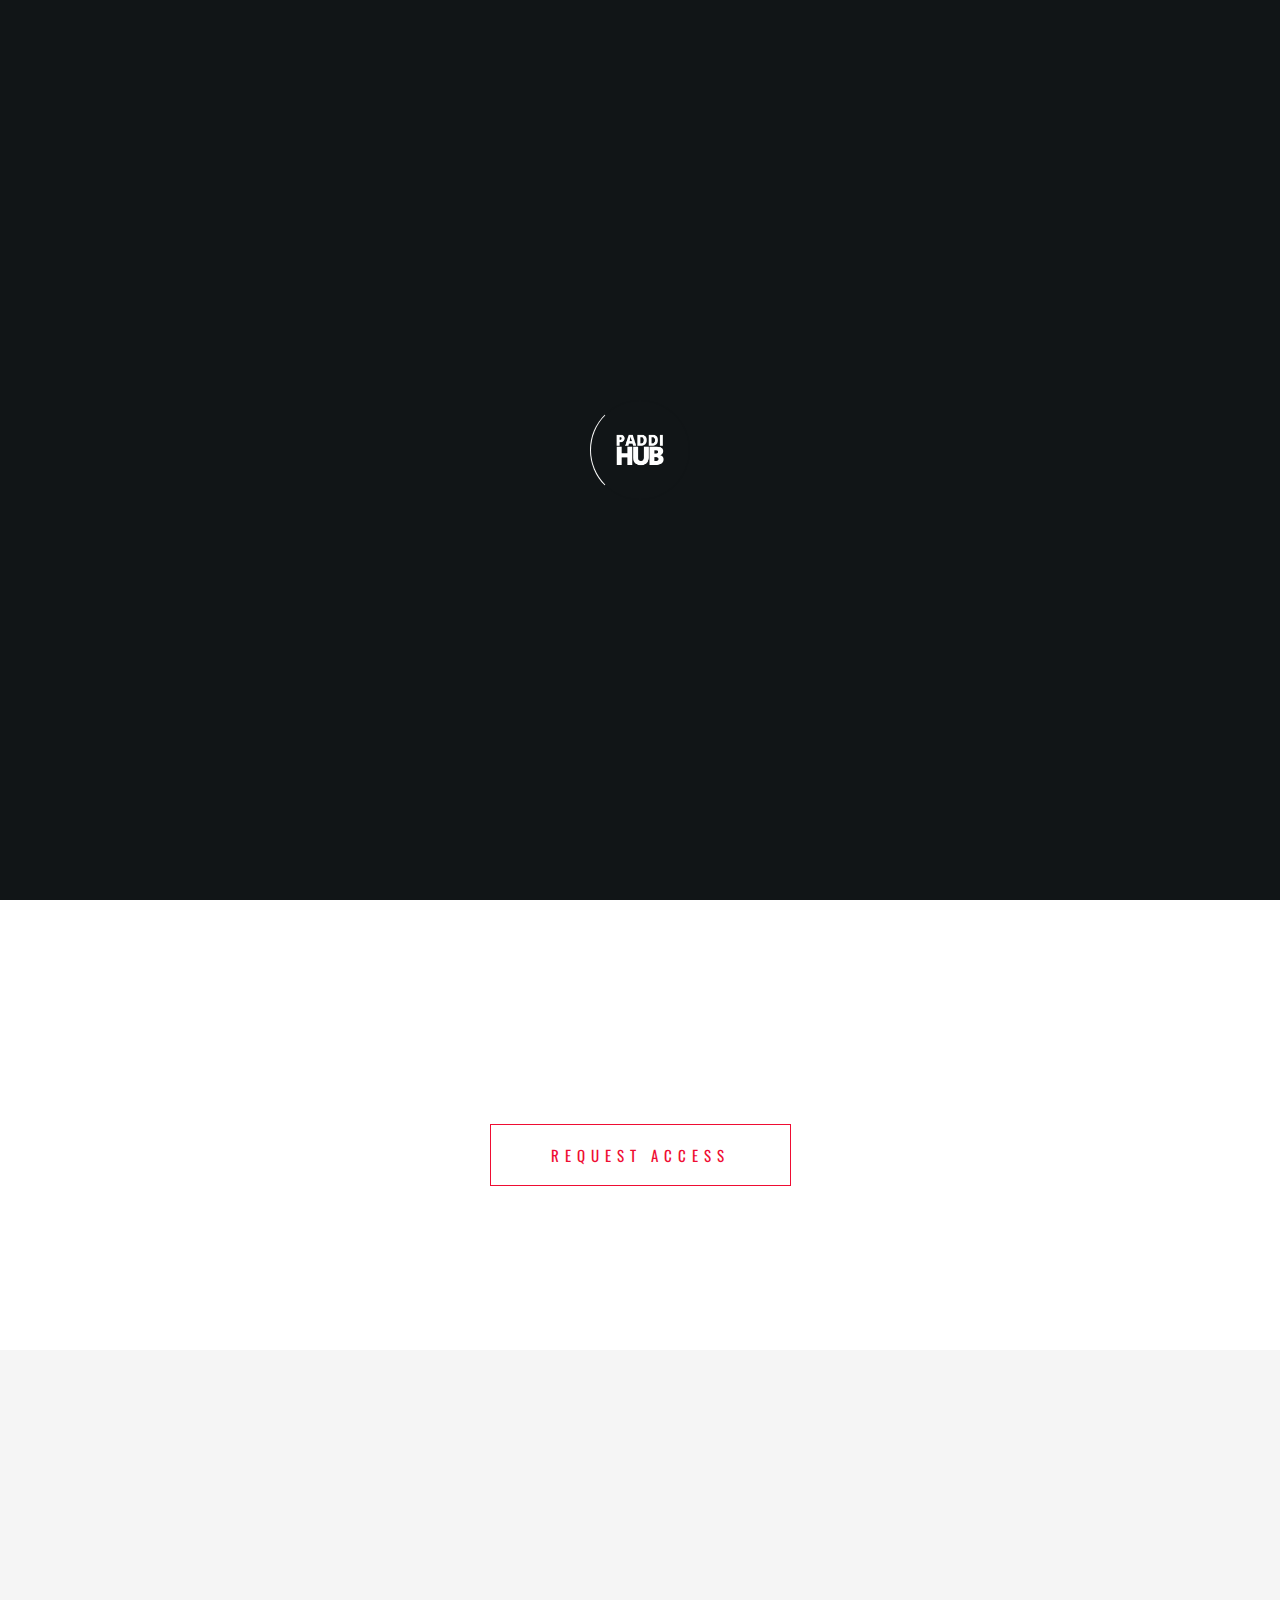
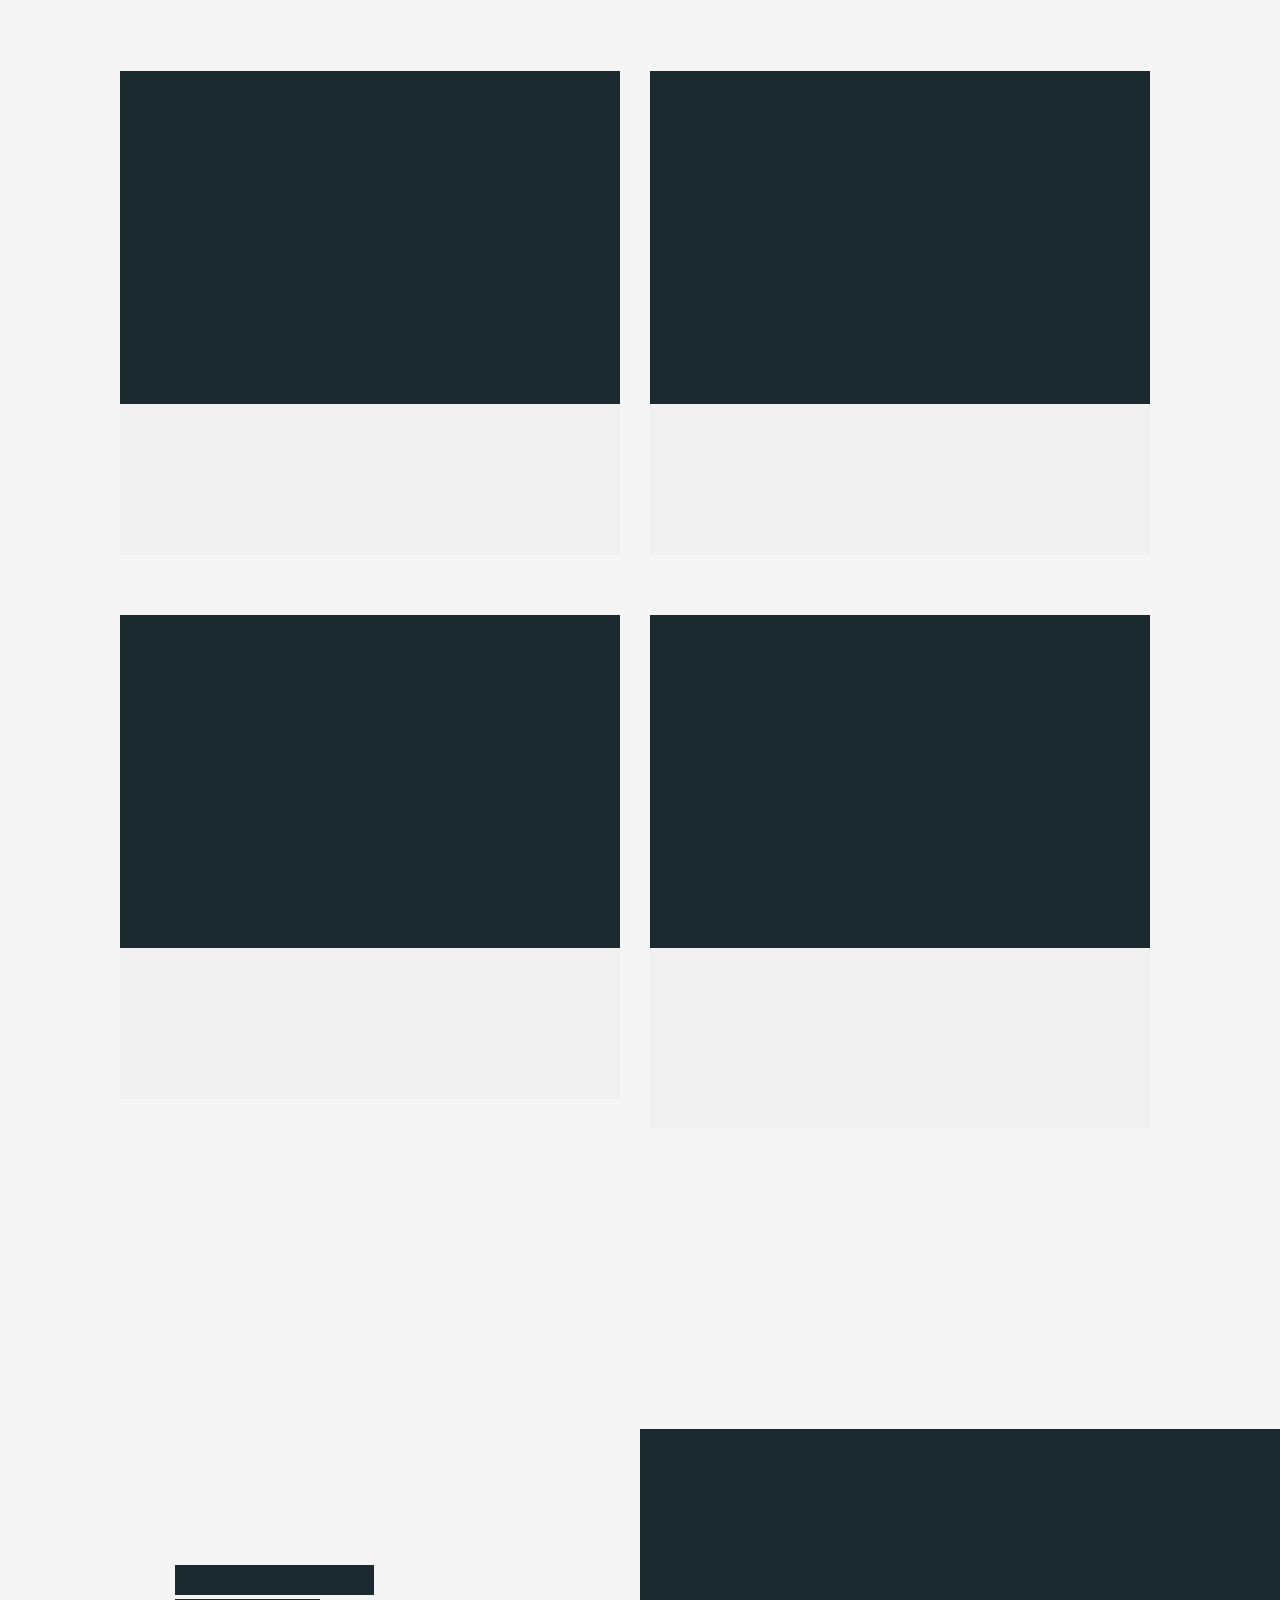
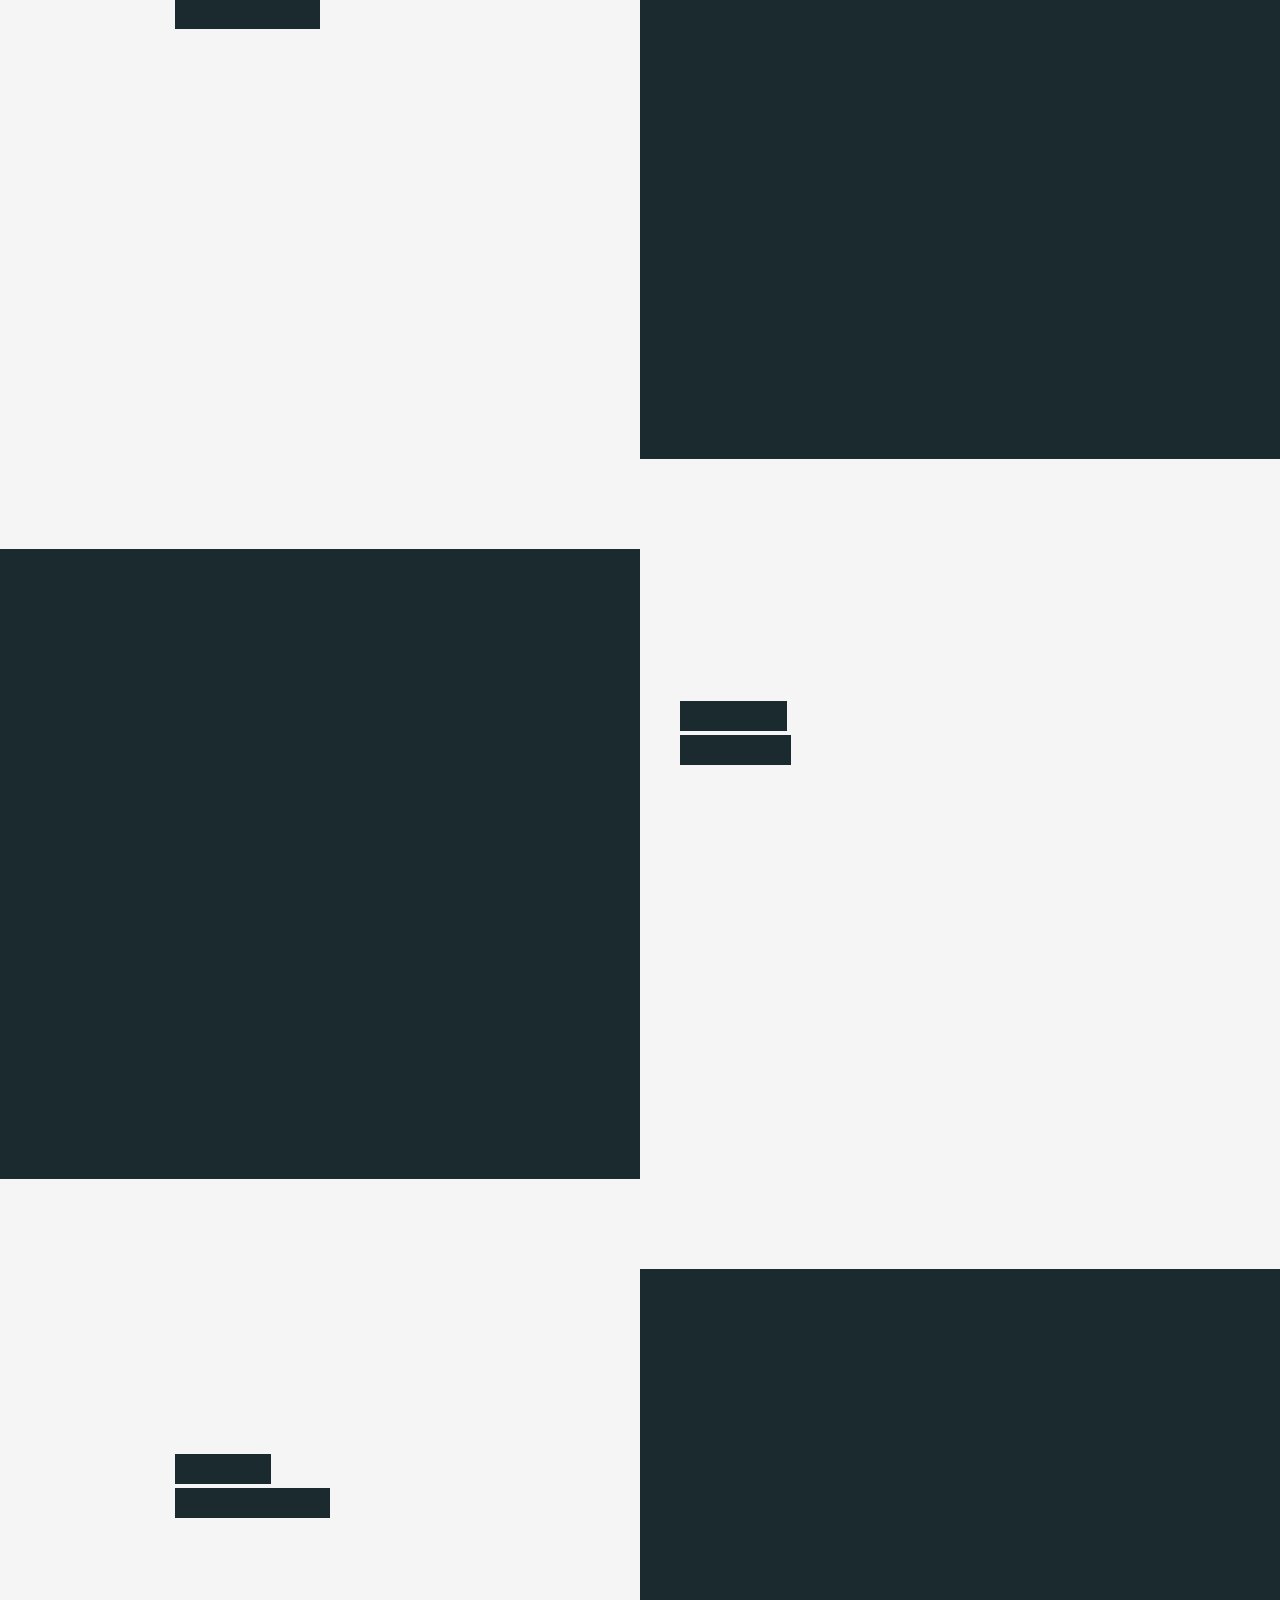
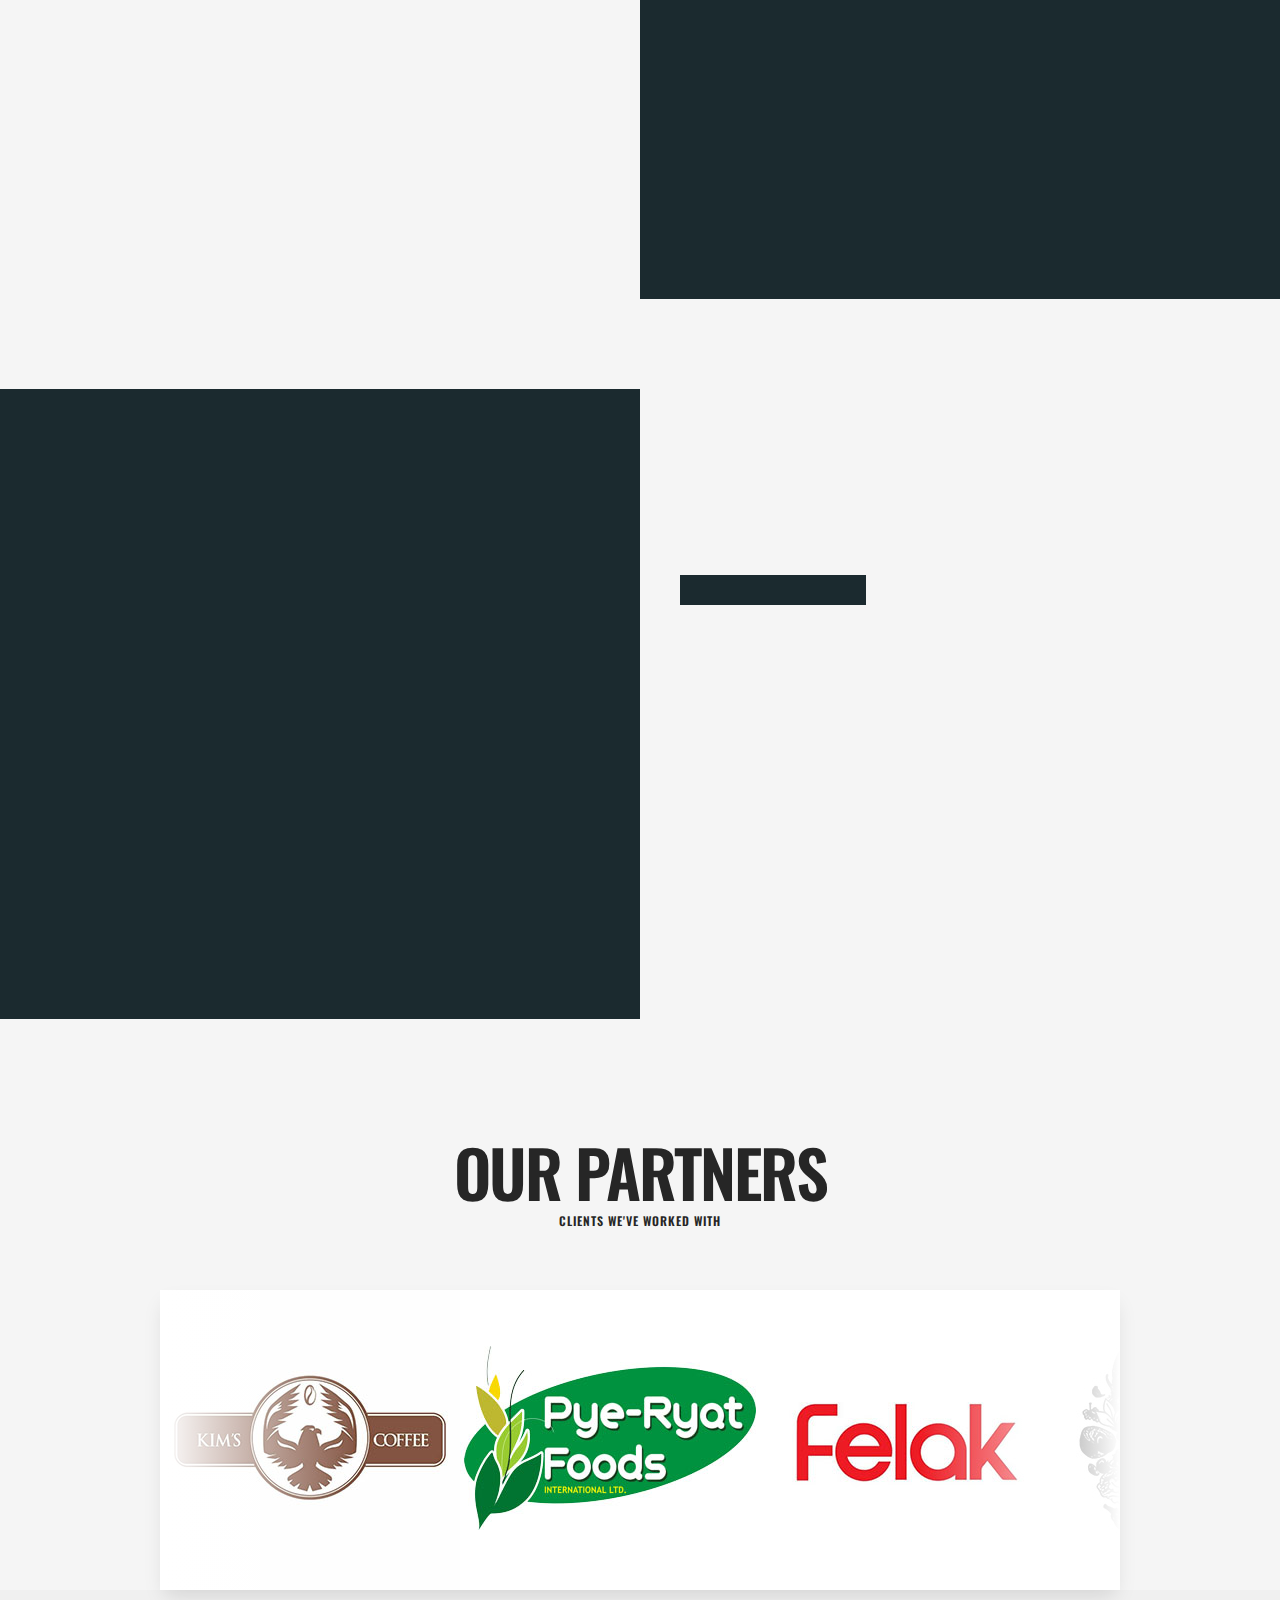
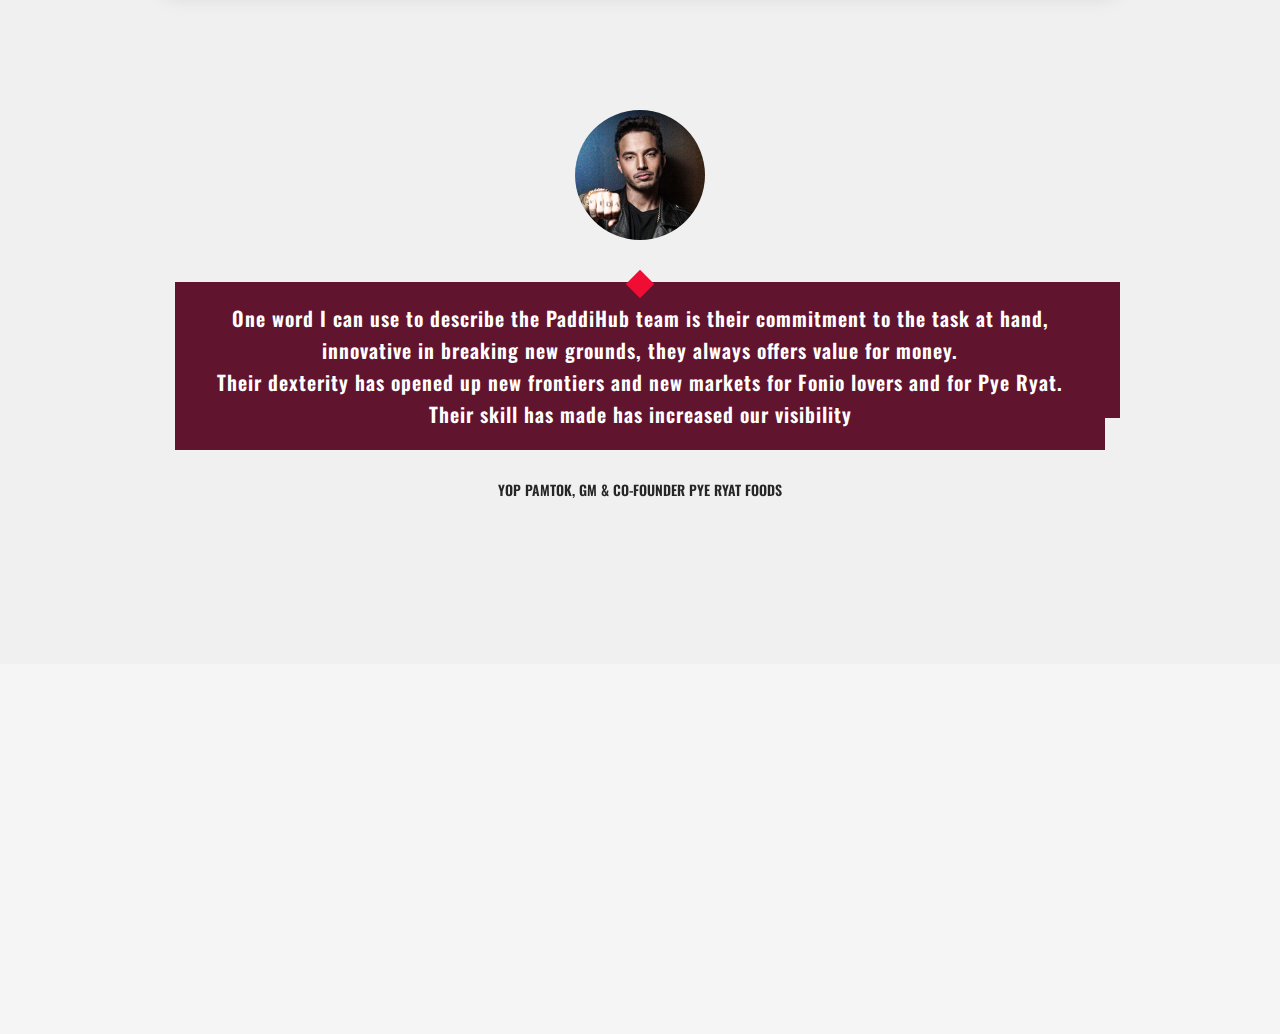
<file: index.1.html>
﻿<!DOCTYPE html>
<html lang="en">
  <head>
    <meta charset="utf-8" />
    <meta name="viewport" content="width=device-width, initial-scale=1" />

    <title>PaddiHub</title>

    <!-- fonts -->
    <link
      href="https://fonts.googleapis.com/css?family=Open+Sans:300,400,500,600,700%7COswald:300,400,500,600,700"
      rel="stylesheet"
      type="text/css"
    />
    <link
      rel="stylesheet"
      href="http://maxcdn.bootstrapcdn.com/bootstrap/3.1.1/css/bootstrap.min.css"
    />
    <!-- styles -->
    <link href="assets\css\plugins.css" rel="stylesheet" type="text/css" />
    <link href="assets\css\style.css" rel="stylesheet" type="text/css" />
  </head>
  <body class="loader">
    <!-- loading start -->
    <div class="loading">
      <img
        class="logo-loading"
        src="assets\images\logo\logo-loader.png"
        alt="logo"
      />
    </div>
    <!-- loading end -->

    <!-- pointer start -->
    <div class="pointer" id="pointer">
      <i class="fas fa-long-arrow-alt-right"></i>
      <i class="fas fa-search"></i>
      <i class="fas fa-link"></i>
    </div>
    <!-- pointer end -->

    <!-- to-top-btn start -->
    <a class="to-top-btn pointer-small" href="#up">
      <span class="to-top-arrow"></span> </a
    ><!-- to-top-btn end -->

    <!-- header start -->
    <header class="fixed-header" style="height: 46px !important;">
      <!-- header-flex-box start -->
      <div class="header-flex-box">
        <!-- logo start -->
        <a href="index.html" class="logo pointer-large animsition-link">
          <div class="logo-img-box">
            <img
              class="logo-white"
              src="assets\images\logo\logo-white.png"
              alt="logo"
            />
            <img
              class="logo-black"
              src="assets\images\logo\logo-black.png"
              alt="logo"
            />
          </div> </a
        ><!-- logo end -->
        <div class="signdiv">
          <a href="./signin.html" class="signin">Sign In</a>
        </div>

        <!-- menu-open start -->
        <div class="menu-open pointer-large">
          <span class="hamburger"></span>
        </div>
        <!-- menu-open end -->
      </div>
      <!-- header-flex-box end -->
    </header>
    <!-- header end -->

    <!-- nav-container start -->
    <nav class="nav-container dark-bg-1">
      <!-- nav-logo start -->
      <div class="nav-logo">
        <img src="assets\images\logo\logo-white.png" alt="logo" />
      </div>
      <!-- nav-logo end -->

      <!-- menu-close -->
      <div class="menu-close pointer-large"></div>

      <!-- dropdown-close-box start -->
      <div class="dropdown-close-box">
        <div class="dropdown-close pointer-large">
          <span></span>
        </div>
      </div>
      <!-- dropdown-close-box end -->

      <!-- nav-menu start -->
      <ul class="nav-menu dark-bg-1">
        <!-- nav-box start -->
        <li class="nav-box nav-bg-change active ">
          <!-- <li class="nav-box nav-bg-change active dropdown-open"> -->
          <a href="index.html" class="animsition-link pointer-large nav-link">
            <span class="nav-btn active" data-text="Home">Home</span>
          </a>

          <div
            class="nav-bg"
            style="background-image: url(assets/images/about/bg2.jpg);"
          ></div>
        </li>

        <li class="nav-box nav-bg-change">
          <a
            href="services.html"
            class="animsition-link pointer-large nav-link"
          >
            <span class="nav-btn" data-text="Get Help">Get Help</span>
          </a>
          <div
            class="nav-bg"
            style="background-image: url(assets/images/about/apple-brainstorming-business-908288.jpg);"
          ></div>
        </li>

        <li class="nav-box nav-bg-change">
          <a href="contact.html" class="animsition-link pointer-large nav-link">
            <span class="nav-btn" data-text="Contact">Contact</span>
          </a>
          <div
            class="nav-bg"
            style="background-image: url(assets/images/contact_left.jpg);"
          ></div>
        </li>
        <!-- nav-box end -->
      </ul>
      <!-- nav-menu end -->
    </nav>
    <!-- nav-container end -->

    <!-- animsition-overlay start -->
    <main class="animsition-overlay" data-animsition-overlay="true">
      <!-- page-head start -->
      <section
        id="up"
        class="page-head flex-min-height-box dark-bg-2 typewriter-home"
        style="height: 50vh;"
      >
        <!-- page-head-bg -->
        <div
          class="page-head-bg"
          style="background-image: url(assets/images/bg.jpg);"
        ></div>

        <!-- flex-min-height-inner start -->
        <div class="flex-min-height-inner" style="min-height: 40vh;">
          <!-- container start -->
          <div class="container top-bottom-padding-120">
            <!-- <h2 class="overlay-loading2 medium-title red-color" style="font-weight: 900; background-color: rgb(36, 36, 36); padding: 15px">Welcome to PaddiHub</h2> -->
            <h3
              class="large-title-bold text-color-4"
              style="text-align: center; text-transform: none; margin-top: 40px"
            >
              <span
                class="overlay-loading2 overlay-light-bg-1 tr-delay01"
                style="text-align: center;"
                >Small businesses succeeding Together</span
              ><br />
               <span class="overlay-loading2 overlay-light-bg-1 tr-delay02" style="font-size: 27px;letter-spacing: 0px;font-weight: normal;"
                >PaddiHub is an online to offline business community <br> that helps small businesses thrive by providing <br> access to business services at an affordable cost through our <br> cost sharing and flexible payment plans <br> and peer-to-peer support system.</span
              ><br />
              <!--
              <span class="overlay-loading2 overlay-light-bg-1 tr-delay03"
                >community & expert services</span
              ><br /> -->
              <!-- <span
                class="overlay-loading2 overlay-light-bg-1 tr-delay03"
                id="typewriter"
                >community & expert services</span
              > -->
            </h3>
            <p
              class="d-flex-wrap top-margin-20 text-color-4"
              style="justify-content: center;"
            >
              <span
                class="small-title-oswald text-height-20 fade-loading tr-delay04 top-margin-10"
                >Reliable</span
              >
              <span
                class="small-title-oswald text-height-20 fade-loading tr-delay05 top-margin-10"
                >Supportive</span
              >
              <span
                class="small-title-oswald text-height-20 fade-loading tr-delay06 top-margin-10"
                >Innovative</span
              >
            </p>
          </div>
          <!-- container end -->
        </div>
        <!-- flex-min-height-inner end -->

        <!-- scroll-btn start -->
        <!-- <a href="#down" class="scroll-btn pointer-large">
          <div class="scroll-arrow-box">
            <span class="scroll-arrow"></span>
          </div>
          <div class="scroll-btn-flip-box">
            <span class="scroll-btn-flip" data-text="Scroll">Scroll</span>
          </div> </a> -->
        <!-- scroll-btn end -->
      </section>
      <!-- page-head end -->

      <!-- flex-min-height-box start -->
      <section
        id="down"
        class="dark-bg-1 flex-min-height-box"
        style="background: #fff;"
      >
        <!-- flex-min-height-inner start -->
        <div class="flex-min-height-inner">
          <!-- container start -->
          <div class="container small top-bottom-padding-120">
            <!-- flex-container start -->
            <div data-animation-container="" class="flex-container">
              <!-- column start -->
              <div class="twelve-columns text-center">
                <h2 class="large-title text-height-12">
                  <span
                    data-animation-child=""
                    class="title-fill"
                    data-animation="title-fill-anim"
                    data-text="Improve Your Chances At Success"
                    >Improve Your Chances At Success</span
                  ><br />
                  <span
                    data-animation-child=""
                    class="title-fill tr-delay01"
                    data-animation="title-fill-anim"
                    data-text="With A Community That Helps"
                    >With A Community That Helps</span
                  >
                </h2>
                <style>
                  .dark-bg-1 .title-fill::after {
                    background: #fff;
                  }
                  .title-fill::after {
                    color: #161616;
                  }
                </style>
              </div>
              <!-- column end -->
              <!-- column start -->
              <div class="twelve-columns">
                <div class="content-right-margin-20">
                  <p
                    data-animation-child=""
                    class="p-style-medium text-color-5 fade-anim-box tr-delay02"
                    style="text-align:center; color: #373737;"
                    data-animation="fade-anim"
                  >
                  Frankly, No one should have to struggle to build a thriving business alone. And you shouldn't. <br />
                  Join our community of small businesses enjoying access to premium business services and tools, supporting each other and leveraging technology to increase their chances at success.
                  </p>
                </div>
              </div>

              <div class="twelve-columns text-center">
                <!-- <p
                  data-animation-child=""
                  class="p-letter-style text-color-4 text-height-13 fade-anim-box tr-delay04"
                  style="font-size:20px; color: #161616;"
                  data-animation="fade-anim"
                >
                  you can finally Sigh for relieve
                </p> -->
                <br />
                <p
                  data-animation-child=""
                  class="p-letter-style text-color-4 text-height-13 fade-anim-box tr-delay04"
                  style="font-size:40px; margin-top:80px;color: #161616; text-transform: none"
                  data-animation="fade-anim"
                >
                Join Our Community Now
                </p>
                <br />
                <div class="slider-fade slider-tr-delay07 top-margin-30">
                  <div class="border-btn-box border-btn-red pointer-large">
                    <div class="border-btn-inner">
                      <a
                        href="./signup.html"
                        class="border-btn"
                        data-text="Request Access"
                        >Request Access</a
                      >
                    </div>
                    <style>
                      .slider-fade {
                        opacity: 1;
                      }
                      .border-btn-red.border-btn-box::before,
                      .border-btn-red .border-btn-inner::after,
                      .border-btn-red.border-btn-box::after,
                      .border-btn-red .border-btn-inner::before {
                        background: #111;
                      }
                      .border-btn-red .border-btn::after {
                        color: #2b2b2b;
                      }
                      .border-btn {
                        font-size: 15px;
                      }
                    </style>
                  </div>
                </div>
              </div>
              <!-- column end -->
            </div>
            <!-- flex-container end -->
          </div>
          <!-- container end -->
        </div>
        <!-- flex-min-height-inner end -->
      </section>
      <!-- flex-min-height-box end -->

      <!-- section start -->
			<section class="light-bg-1" data-midnight="black">
          <!-- container start -->
          <div class="container bottom-padding-60 top-padding-120" style="padding-left:80px;padding-right:80px;">
           
  
          	
  
            
            <div data-animation-container="" class="text-center" style="margin-top:50px">
                <p data-animation-child="" class="fade-anim-box tr-delay02 text-color-1 xsmall-title-oswald top-margin-5" data-animation="fade-anim">How we can help</p> <br>
              <h2 data-animation-child="" class="large-title text-height-10 text-color-1 overlay-anim-box2" data-animation="overlay-anim2">INDIVIDUAL SERVICES</h2><br>
              
            </div><!-- text-center end -->
            
            <!-- flex-container start -->
            <div class="flex-container response-999 top-padding-60">
              <!-- column start -->
              <div class="six-columns bottom-padding-60">
                <a data-animation-container="" href="#" class="content-right-margin-20 hover-box pointer-large d-block light-bg-2">
                  <div data-animation-child="" class="overlay-anim-box2 overlay-dark-bg-2 expertise-img-box" data-animation="overlay-anim2">
                    <img class="hover-img" src="assets\images\services\analysis-business-coffee-1549702.jpg" alt="Digital products">
                  </div>
                  <div class="expertise content-padding-l-r-20 content-padding-bottom-20">
                    <h3 data-animation-child="" class="title-style text-color-1 hover-content fade-anim-box tr-delay01" data-animation="fade-anim">
                        Many For One</h3><br>
                    <p data-animation-child="" class="p-style-small text-color-1 hover-content fade-anim-box tr-delay02" data-animation="fade-anim">Help other businesses work for your success. We are a community that supports growth.</p>
                  </div>
                </a>
              </div><!-- column end -->
              <!-- column start -->
              <div class="six-columns bottom-padding-60">
                <a data-animation-container="" href="#" class="content-left-right-margin-10 hover-box pointer-large d-block light-bg-2">
                  <div data-animation-child="" class="overlay-anim-box2 overlay-dark-bg-2 expertise-img-box" data-animation="overlay-anim2">
                    <img class="hover-img" src="assets\images\services\analysis-business-businesswoman-955447.jpg" alt="Digital products">
                  </div>
                  <div class="expertise content-padding-l-r-20 content-padding-bottom-20">
                    <h3 data-animation-child="" class="title-style text-color-1 hover-content fade-anim-box tr-delay01" data-animation="fade-anim">Premium Services For A Dime</h3><br>
                    <p data-animation-child="" class="p-style-small text-color-1 hover-content fade-anim-box tr-delay02" data-animation="fade-anim">Enjoy the best of business service by top experts at the fraction of a cost - at a dime.</p>
                  </div>
                </a>
              </div><!-- column end -->
              <!-- column start -->
              <div class="six-columns bottom-padding-60">
                <a data-animation-container="" href="#" class="content-right-margin-20 hover-box pointer-large d-block light-bg-2">
                  <div data-animation-child="" class="overlay-anim-box2 overlay-dark-bg-2 expertise-img-box" data-animation="overlay-anim2">
                    <img class="hover-img" src="assets\images\services\analysis-business-coffee-1549702.jpg" alt="Digital products">
                  </div>
                  <div class="expertise content-padding-l-r-20 content-padding-bottom-20">
                    <h3 data-animation-child="" class="title-style text-color-1 hover-content fade-anim-box tr-delay01" data-animation="fade-anim">
                        Peer-to-Peer Mentorship</h3><br>
                    <p data-animation-child="" class="p-style-small text-color-1 hover-content fade-anim-box tr-delay02" data-animation="fade-anim">Get the push, Achieve your goals with our structured peer-to-peer support system.</p>
                  </div>
                </a>
              </div><!-- column end -->
              <!-- column start -->
              <div class="six-columns bottom-padding-60">
                <a data-animation-container="" href="#" class="content-left-right-margin-10 hover-box pointer-large d-block light-bg-2">
                  <div data-animation-child="" class="overlay-anim-box2 overlay-dark-bg-2 expertise-img-box" data-animation="overlay-anim2">
                    <img class="hover-img" src="assets\images\services\analysis-business-businesswoman-955447.jpg" alt="Digital products">
                  </div>
                  <div class="expertise content-padding-l-r-20 content-padding-bottom-20">
                    <h3 data-animation-child="" class="title-style text-color-1 hover-content fade-anim-box tr-delay01" data-animation="fade-anim">Raise Capital Without Raising your BP</h3><br>
                    <p data-animation-child="" class="p-style-small text-color-1 hover-content fade-anim-box tr-delay02" data-animation="fade-anim">Want to raise quick capital for your business without paying throat-cutting interests? We got you covered.</p>
                  </div>
                </a>
              </div><!-- column end -->
             
             
            </div><!-- flex-container end -->
          </div><!-- container end -->
        </section><!-- section end -->

      <!-- section start -->
      <section
        class="light-bg-1 bottom-padding-30 top-padding-120"
        data-midnight="black"
      >
        <!-- container start -->
        <div
          data-animation-container=""
          class="container small bottom-padding-60 text-center"
        >
          <!-- <h2
            data-animation-child=""
            class="large-title text-height-10 text-color-1 overlay-anim-box2"
            data-animation="overlay-anim2"
          >
            Why Choose Us ?
          </h2>
          <br />
          <p
            data-animation-child=""
            class="fade-anim-box tr-delay02 text-color-1 xsmall-title-oswald top-margin-5"
            data-animation="fade-anim"
          >
            You havent made a mistake coming here and here's why..
          </p> -->
        </div>
        <!-- container end -->

        <!-- bottom-padding-90 start -->
        <div class="bottom-padding-90">
          <!-- portfolio-content start -->
          <div class="portfolio-content flex-min-height-box">
            <!-- portfolio-content-inner start -->
            <div class="portfolio-content-inner flex-min-height-inner">
              <!-- flex-container start -->
              <div class="flex-container container small">
                <!-- column start -->
                <div data-animation-container="" class="six-columns">
                  <div class="content-right-margin-40">
                    <!-- <span class="small-title-oswald red-color overlay-anim-box2" data-animation="overlay-anim2">We Are</span> -->
                    <h3 class="title-style text-color-1">
                      <!-- <span data-animation-child="" class="overlay-anim-box2 overlay-dark-bg-2 tr-delay01" data-animation="overlay-anim2">We Are</span><br> -->
                      <span
                        data-animation-child=""
                        class="overlay-anim-box2 overlay-dark-bg-2 tr-delay02"
                        data-animation="overlay-anim2"
                        >Affordable &amp;</span
                      ><br />
                      <span
                        data-animation-child=""
                        class="overlay-anim-box2 overlay-dark-bg-2 tr-delay03"
                        data-animation="overlay-anim2"
                        >Accesible</span
                      >
                    </h3>
                    <p
                      data-animation-child=""
                      class="p-style-small text-color-2 fade-anim-box tr-delay04"
                      data-animation="fade-anim"
                    >
                      At the core of our being we want to provide the most
                      affordable business service for small businesses. We
                      promise we won’t ask you for cut-throat fees just because
                      we can. We have the most flexible payment system for all
                      our services, including simple innovations that has helped
                      businesses like yours cut down costs.
                    </p>

                    <div
                      data-animation-child=""
                      class="arrow-btn-box top-margin-30 fade-anim-box tr-delay05"
                      data-animation="fade-anim"
                    >
                      <!-- <a href="#" class="arrow-btn pointer-large animsition-link">Read more</a> -->
                    </div>
                  </div>
                </div>
                <!-- column end -->
                <!-- column start -->
                <div class="six-columns top-padding-60">
                  <a
                    href="project.html"
                    class="portfolio-content-bg-box pointer-large hover-box hidden-box animsition-link"
                  >
                    <div
                      class="portfolio-content-bg hover-img overlay-anim-box2 overlay-dark-bg-2"
                      data-animation="overlay-anim2"
                      style="background-image:url(assets/images/projects/pexels-photo-1619654.jpg); background-position: bottom"
                    ></div>
                  </a>
                </div>
                <!-- column end -->
              </div>
              <!-- flex-container end -->
            </div>
            <!-- portfolio-content-inner end -->
          </div>
          <!-- portfolio-content end -->
        </div>
        <!-- bottom-padding-90 end -->

        <!-- bottom-padding-90 start -->
        <div class="bottom-padding-90">
          <!-- portfolio-content start -->
          <div class="portfolio-content flex-min-height-box">
            <!-- portfolio-content-inner start -->
            <div class="portfolio-content-inner flex-min-height-inner">
              <!-- flex-container start -->
              <div class="flex-container reverse container small">
                <!-- column start -->
                <div class="six-columns top-padding-60">
                  <a
                    href="project.html"
                    class="portfolio-content-bg-box pointer-large hover-box hidden-box animsition-link"
                  >
                    <div
                      class="portfolio-content-bg hover-img overlay-anim-box2 overlay-dark-bg-2"
                      data-animation="overlay-anim2"
                      style="background-image:url(assets/images/projects/audio-cassette-cassette-tape-1626481.jpg)"
                    ></div>
                  </a>
                </div>
                <!-- column end -->
                <!-- column start -->
                <div data-animation-container="" class="six-columns">
                  <div class="content-left-margin-40">
                    <!-- <span class="small-title-oswald red-color overlay-anim-box2" data-animation="overlay-anim2">we are</span> -->
                    <h3 class="title-style text-color-1">
                      <span
                        data-animation-child=""
                        class="overlay-anim-box2 overlay-dark-bg-2 tr-delay01"
                        data-animation="overlay-anim2"
                        >Beyond</span
                      ><br />
                      <span
                        data-animation-child=""
                        class="overlay-anim-box2 overlay-dark-bg-2 tr-delay02"
                        data-animation="overlay-anim2"
                        >Service</span
                      ><br />
                      <!-- <span data-animation-child="" class="overlay-anim-box2 overlay-dark-bg-2 tr-delay03" data-animation="overlay-anim2">Man bun small</span> -->
                    </h3>
                    <p
                      data-animation-child=""
                      class="p-style-small text-color-2 fade-anim-box tr-delay04"
                      data-animation="fade-anim"
                    >
                      We know offering services is by itself not enough, so we
                      have created a community with the simple objective of
                      supporting you via peer-peer interactions as well as
                      simple weekly activities and expert support that will help
                      you achieve your monthly business goals at no extra cost.
                    </p>

                    <div
                      data-animation-child=""
                      class="arrow-btn-box top-margin-30 fade-anim-box tr-delay05"
                      data-animation="fade-anim"
                    >
                      <!-- <a href="project.html" class="arrow-btn pointer-large animsition-link">Read more</a> -->
                    </div>
                  </div>
                </div>
                <!-- column end -->
              </div>
              <!-- flex-container end -->
            </div>
            <!-- portfolio-content-inner end -->
          </div>
          <!-- portfolio-content end -->
        </div>
        <!-- bottom-padding-90 end -->

        <!-- bottom-padding-90 start -->
        <div class="bottom-padding-90">
          <!-- portfolio-content start -->
          <div class="portfolio-content flex-min-height-box">
            <!-- portfolio-content-inner start -->
            <div class="portfolio-content-inner flex-min-height-inner">
              <!-- flex-container start -->
              <div class="flex-container container small">
                <!-- column start -->
                <div data-animation-container="" class="six-columns">
                  <div class="content-right-margin-40">
                    <!-- <span class="small-title-oswald red-color overlay-anim-box2" data-animation="overlay-anim2">We Are</span> -->
                    <h3 class="title-style text-color-1">
                      <span
                        data-animation-child=""
                        class="overlay-anim-box2 overlay-dark-bg-2 tr-delay01"
                        data-animation="overlay-anim2"
                        >Simply</span
                      ><br />
                      <span
                        data-animation-child=""
                        class="overlay-anim-box2 overlay-dark-bg-2 tr-delay02"
                        data-animation="overlay-anim2"
                        >Innovative</span
                      ><br />
                      <!-- <span data-animation-child="" class="overlay-anim-box2 overlay-dark-bg-2 tr-delay03" data-animation="overlay-anim2">salvia brooklyn</span> -->
                    </h3>
                    <p
                      data-animation-child=""
                      class="p-style-small text-color-2 fade-anim-box tr-delay04"
                      data-animation="fade-anim"
                    >
                      We set out to provide the best business service for your
                      business then we became innovative by default. Because
                      those who choose to simply be better men are sure to
                      become gods sooner than later. .
                    </p>

                    <div
                      data-animation-child=""
                      class="arrow-btn-box top-margin-30 fade-anim-box tr-delay05"
                      data-animation="fade-anim"
                    >
                      <!-- <a href="project.html" class="arrow-btn pointer-large animsition-link">Read more</a> -->
                    </div>
                  </div>
                </div>
                <!-- column end -->
                <!-- column start -->
                <div class="six-columns top-padding-60">
                  <a
                    href="project.html"
                    class="portfolio-content-bg-box pointer-large hover-box hidden-box animsition-link"
                  >
                    <div
                      class="portfolio-content-bg hover-img overlay-anim-box2 overlay-dark-bg-2"
                      data-animation="overlay-anim2"
                      style="background-image:url(assets/images/projects/blur-close-up-equipment-1034651.jpg)"
                    ></div>
                  </a>
                </div>
                <!-- column end -->
              </div>
              <!-- flex-container end -->
            </div>
            <!-- portfolio-content-inner end -->
          </div>
          <!-- portfolio-content end -->
        </div>
        <!-- bottom-padding-90 end -->

        <!-- bottom-padding-90 start -->
        <div class="bottom-padding-90">
          <!-- portfolio-content start -->
          <div class="portfolio-content flex-min-height-box">
            <!-- portfolio-content-inner start -->
            <div class="portfolio-content-inner flex-min-height-inner">
              <!-- flex-container start -->
              <div class="flex-container reverse container small">
                <!-- column start -->
                <div class="six-columns top-padding-60">
                  <a
                    href="project.html"
                    class="portfolio-content-bg-box pointer-large hover-box hidden-box animsition-link"
                  >
                    <div
                      class="portfolio-content-bg hover-img overlay-anim-box2 overlay-dark-bg-2"
                      data-animation="overlay-anim2"
                      style="background-image:url(assets/images/about/apple-brainstorming-business-908288.jpg)"
                    ></div>
                  </a>
                </div>
                <!-- column end -->
                <!-- column start -->
                <div data-animation-container="" class="six-columns">
                  <div class="content-left-margin-40">
                    <!-- <span class="small-title-oswald red-color overlay-anim-box2" data-animation="overlay-anim2">We Are</span> -->
                    <h3 class="title-style text-color-1">
                      <span
                        data-animation-child=""
                        class="overlay-anim-box2 overlay-dark-bg-2 tr-delay01"
                        data-animation="overlay-anim2"
                        >All - In - One</span
                      ><br />
                      <!-- <span data-animation-child="" class="overlay-anim-box2 overlay-dark-bg-2 tr-delay02" data-animation="overlay-anim2">Focused</span><br> -->
                      <!-- <span data-animation-child="" class="overlay-anim-box2 overlay-dark-bg-2 tr-delay03" data-animation="overlay-anim2">viral ennui</span> -->
                    </h3>
                    <p
                      data-animation-child=""
                      class="p-style-small text-color-2 fade-anim-box tr-delay04"
                      data-animation="fade-anim"
                    >
                      One login, one bill, and one place for all your business
                      needs. With our all in one services, you don’t have to
                      work with multiple agencies and pay for incompetence.
                      Enjoying premium business service has never been this
                      easy.
                    </p>

                    <div
                      data-animation-child=""
                      class="arrow-btn-box top-margin-30 fade-anim-box tr-delay05"
                      data-animation="fade-anim"
                    >
                      <!-- <a href="project.html" class="arrow-btn pointer-large animsition-link">Read more</a> -->
                    </div>
                  </div>
                </div>
                <!-- column end -->
              </div>
              <!-- flex-container end -->
            </div>
            <!-- portfolio-content-inner end -->
          </div>
          <!-- portfolio-content end -->
        </div>
        <!-- bottom-padding-90 end -->
      </section>
      <!-- section end -->
      <section class="container">
          <div data-animation-container="" class="text-center animated">
              <h2
                data-animation-child=""
                class="large-title text-height-10 text-color-1 overlay-anim-box2 animated overlay-anim2"
                data-animation="overlay-anim2"
              >
               Our Partners
              </h2>
              <br />
              <p
                data-animation-child=""
                class="fade-anim-box tr-delay02 text-color-1 xsmall-title-oswald top-margin-5 animated fade-anim"
                data-animation="fade-anim"
              >
                Clients we've worked with
              </p>
            </div>
          <div class="slider " style="height: 300px; margin-top: 60px">
              <div class="slide-track">
                <div class="slide">
                  <img src="./assets/images/01.jpg" height="100" width="250" alt="" />
                </div>
                <div class="slide">
                  <img src="./assets/images/02.jpg" height="100" width="250" alt="" />
                </div>
                <div class="slide">
                  <img src="./assets/images/03.jpg" height="100" width="250" alt="" />
                </div>
                <div class="slide">
                  <img src="./assets/images/04.jpg" height="100" width="250" alt="" />
                </div>
                <div class="slide">
                  <img src="./assets/images/05.jpg" height="100" width="250" alt="" />
                </div>
                <div class="slide">
                  <img src="./assets/images/01.jpg" height="100" width="250" alt="" />
                </div>
                <div class="slide">
                  <img src="./assets/images/02.jpg" height="100" width="250" alt="" />
                </div>
                <div class="slide">
                  <img src="./assets/images/03.jpg" height="100" width="250" alt="" />
                </div>
                <div class="slide">
                  <img src="./assets/images/04.jpg" height="100" width="250" alt="" />
                </div>
                <div class="slide">
                  <img src="./assets/images/05.jpg" height="100" width="250" alt="" />
                </div>

              </div>
            </div>
      </section>
      <!-- light-bg-2 start -->
			<div class="light-bg-2 top-bottom-padding-120" data-midnight="black">
          <!-- testimonials-slider start -->
          <div class="testimonials-slider container small">
            <!-- swiper-wrapper start -->
            <div class="swiper-wrapper">
              <!-- slide start -->
              <div class="swiper-slide text-center">
                <img src="assets\images\testimonials\adult-beanie-black-background-1529350.jpg" alt="author">
                <div class="testimonials-content">
                  <p class="text-color-4 p-style-bold " style="text-align: center">One word I can use to describe the PaddiHub team is their commitment to the task at hand, innovative in breaking new grounds, they always offers value for money.
                     <br> Their dexterity has opened up new frontiers and new markets for Fonio lovers and for Pye Ryat. Their skill has made has increased our visibility
                      </p>
                </div>
                <div class="text-color-1 small-title-oswald">
                    Yop Pamtok, GM & Co-founder Pye Ryat Foods
                </div>
              </div><!-- slide end -->
              <!-- slide start -->
              <div class="swiper-slide text-center">
                <img src="assets\images\testimonials\pexels-photo-428340.jpeg" alt="author">
                <div class="testimonials-content">
                  <p class="text-color-4 p-style-bold " style="text-align: center">We have been working with the team at PaddiHub for our online marketing. During the period they have shown a good understanding of marketing and sales operations.
<br>
We believe that Mr Anselem and the team would be an asset for any company's online marketing.                    </p>
                </div>
                <div class="text-color-1 small-title-oswald">
                    Dung David Dayi, CEO Kim's Coffee 
                </div>
              </div><!-- slide end -->
              <!-- slide start -->
              <div class="swiper-slide text-center">
                <img src="assets\images\testimonials\kims.jpg" alt="author">
                <div class="testimonials-content">
                  <p class="text-color-4 p-style-bold text-center"style="text-align: center">Anselem and the team are social media savvy with the ability to be creative and think outside the box despite a limited budget. He is excellent in account management which includes a quick response rate in communicating with potential customers thus helping in transforming inquiries into sales and increasing an organic following.</p>
                </div>
                <div class="text-color-1 small-title-oswald">
                    Annabel Fehlmann, Manager, Felak Meat & Felak Burger Bistro
                </div>
              </div><!-- slide end -->
             
              
            </div><!-- swiper-wrapper end -->
            
            <!-- swiper-pagination -->
            <div class="swiper-pagination"></div>
          </div><!-- testimonials-slider end -->
        </div><!-- light-bg-2 end -->
      <!-- video-content-bg start -->
      <!-- <div class="video-content-bg" style="background-image:url(assets/images/backgrounds/business-calligraphy-chinese-lanterns-1455969.jpg)">
				<div class="bg-overlay"></div>
				<a href="https://www.youtube.com/watch?v=9TGlc0Fufgk" class="video-play-button popup-youtube pointer-large">
					<span></span>
				</a>
			</div> -->
      <!-- video-content-bg end -->
      
    </main>
    <!-- animsition-overlay end -->

    <!-- footer start -->
    <footer class="footer dark-bg-1">
      <!-- flex-container start -->
      <div class="flex-container container top-bottom-padding-90">
        <!-- column start -->
        <div class="two-columns bottom-padding-60">
          <div class="content-right-margin-10 footer-center-mobile">
            <img
              class="footer-logo"
              src="assets\images\logo\logo-white.png"
              alt="logo"
            />
          </div>
        </div>
        <!-- column end -->
        <!-- column start -->
        <div class="three-columns bottom-padding-60">
          <div class="content-left-right-margin-10">
            <ul class="footer-menu text-color-4">
              <li>
                <a
                  class="pointer-large animsition-link small-title-oswald hover-color active"
                  href="index.html"
                  >Home</a
                >
              </li>
              <!-- <li><a class="pointer-large animsition-link small-title-oswald hover-color" href="about.html">About</a></li> -->
              <li>
                <a
                  class="pointer-large animsition-link small-title-oswald hover-color"
                  href="services.html"
                  >Get Help</a
                >
              </li>
              <!-- <li><a class="pointer-large animsition-link small-title-oswald hover-color" href="portfolio.html">Portfolio</a></li> -->
              <!-- <li><a class="pointer-large animsition-link small-title-oswald hover-color" href="blog.html">Blog</a></li> -->
              <li>
                <a
                  class="pointer-large animsition-link small-title-oswald hover-color"
                  href="contact.html"
                  >Contact</a
                >
              </li>
            </ul>
          </div>
        </div>
        <!-- column end -->
        <!-- column start -->
        <div class="four-columns bottom-padding-60">
          <div class="content-left-right-margin-10 footer-center-mobile">
            <ul class="footer-information text-color-4">
              <li>
                <i class="far fa-envelope"></i
                ><a href="#" class="xsmall-title-oswald">help@paddihub.com</a>
              </li>
              <li>
                <i class="fas fa-mobile-alt"></i
                ><a href="#" class="xsmall-title-oswald">0812 210 1727</a>
              </li>
              <li>
                <i class="fas fa-map-marker-alt"></i
                ><a href="#" class="xsmall-title-oswald text-height-17"
                  >JG 77 Apata Street Jos, <br /><span>Plateau state</span></a
                >
              </li>
            </ul>
          </div>
        </div>
        <!-- column end -->
        <!-- column start -->
        <div class="three-columns bottom-padding-60">
          <div class="content-left-margin-10">
            <ul class="footer-social">
              <li>
                <div class="flip-btn-box">
                  <a
                    href="https://www.facebook.com/Paddihub-103290877716777/"
                    class="flip-btn pointer-small"
                    data-text="Facebook"
                    >Facebook</a
                  >
                </div>
              </li>
              <li>
                <div class="flip-btn-box">
                  <a
                    href="https://www.instagram.com/paddihub/"
                    class="flip-btn pointer-small"
                    data-text="Instagram"
                    >Instagram</a
                  >
                </div>
              </li>
              <li>
                <div class="flip-btn-box">
                  <a
                    href="https://www.twitter.com/Paddihub"
                    class="flip-btn pointer-small"
                    data-text="Twitter"
                    >Twitter</a
                  >
                </div>
              </li>
            </ul>
          </div>
        </div>
        <!-- column end -->
        <!-- column start -->
        <div class="twelve-columns">
          <p class="p-letter-style text-color-4 footer-copyright">
            &copy; Copyright 2019 <a href="www.paddihub.com"> PaddiHub.com</a>
          </p>
        </div>
        <!-- column end -->
      </div>
      <!-- flex-container end -->
    </footer>
    <!-- footer end -->

    <!-- scripts -->
 <link rel="stylesheet" href="./assets/js/style.css">

    <script src="assets\js\plugins.js"></script>

    <script src="assets\js\main.js"></script>

    <script src="assets\js\typewriter.js"></script>
  </body>
</html>
</file>
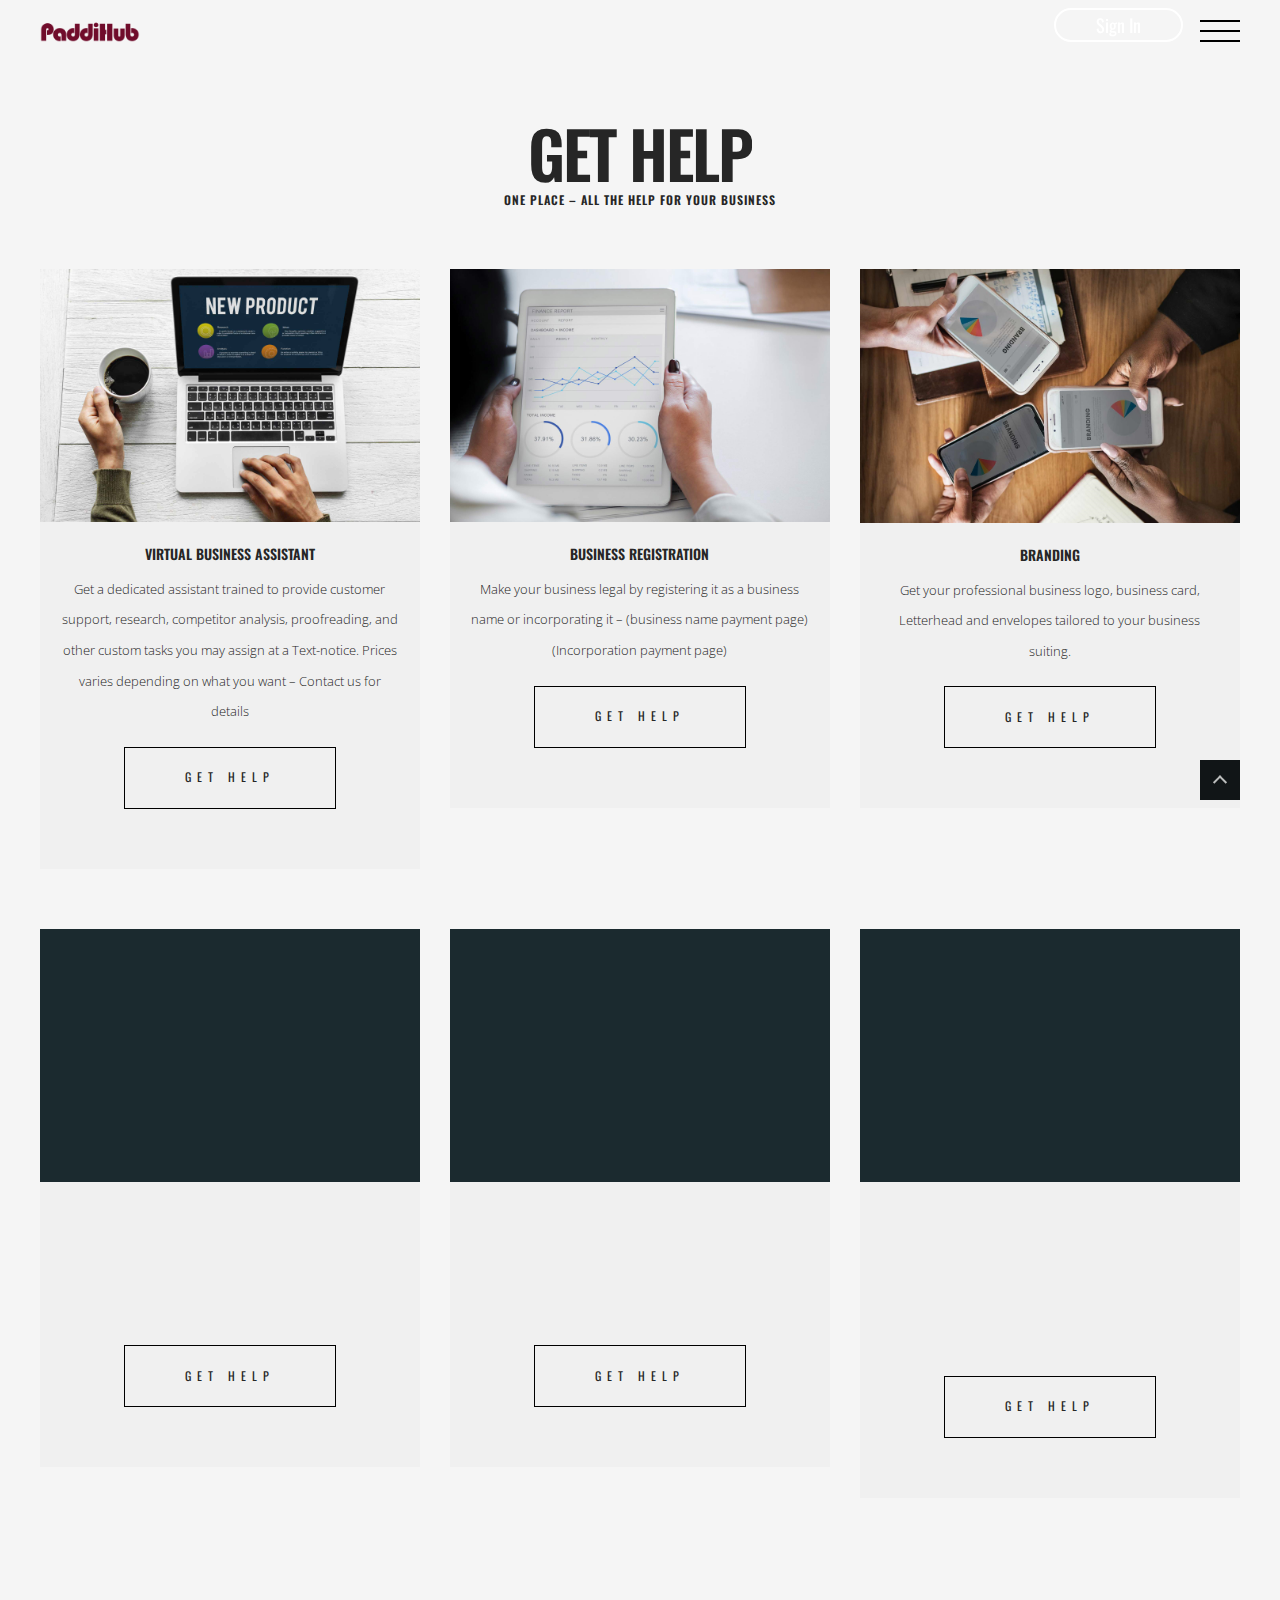
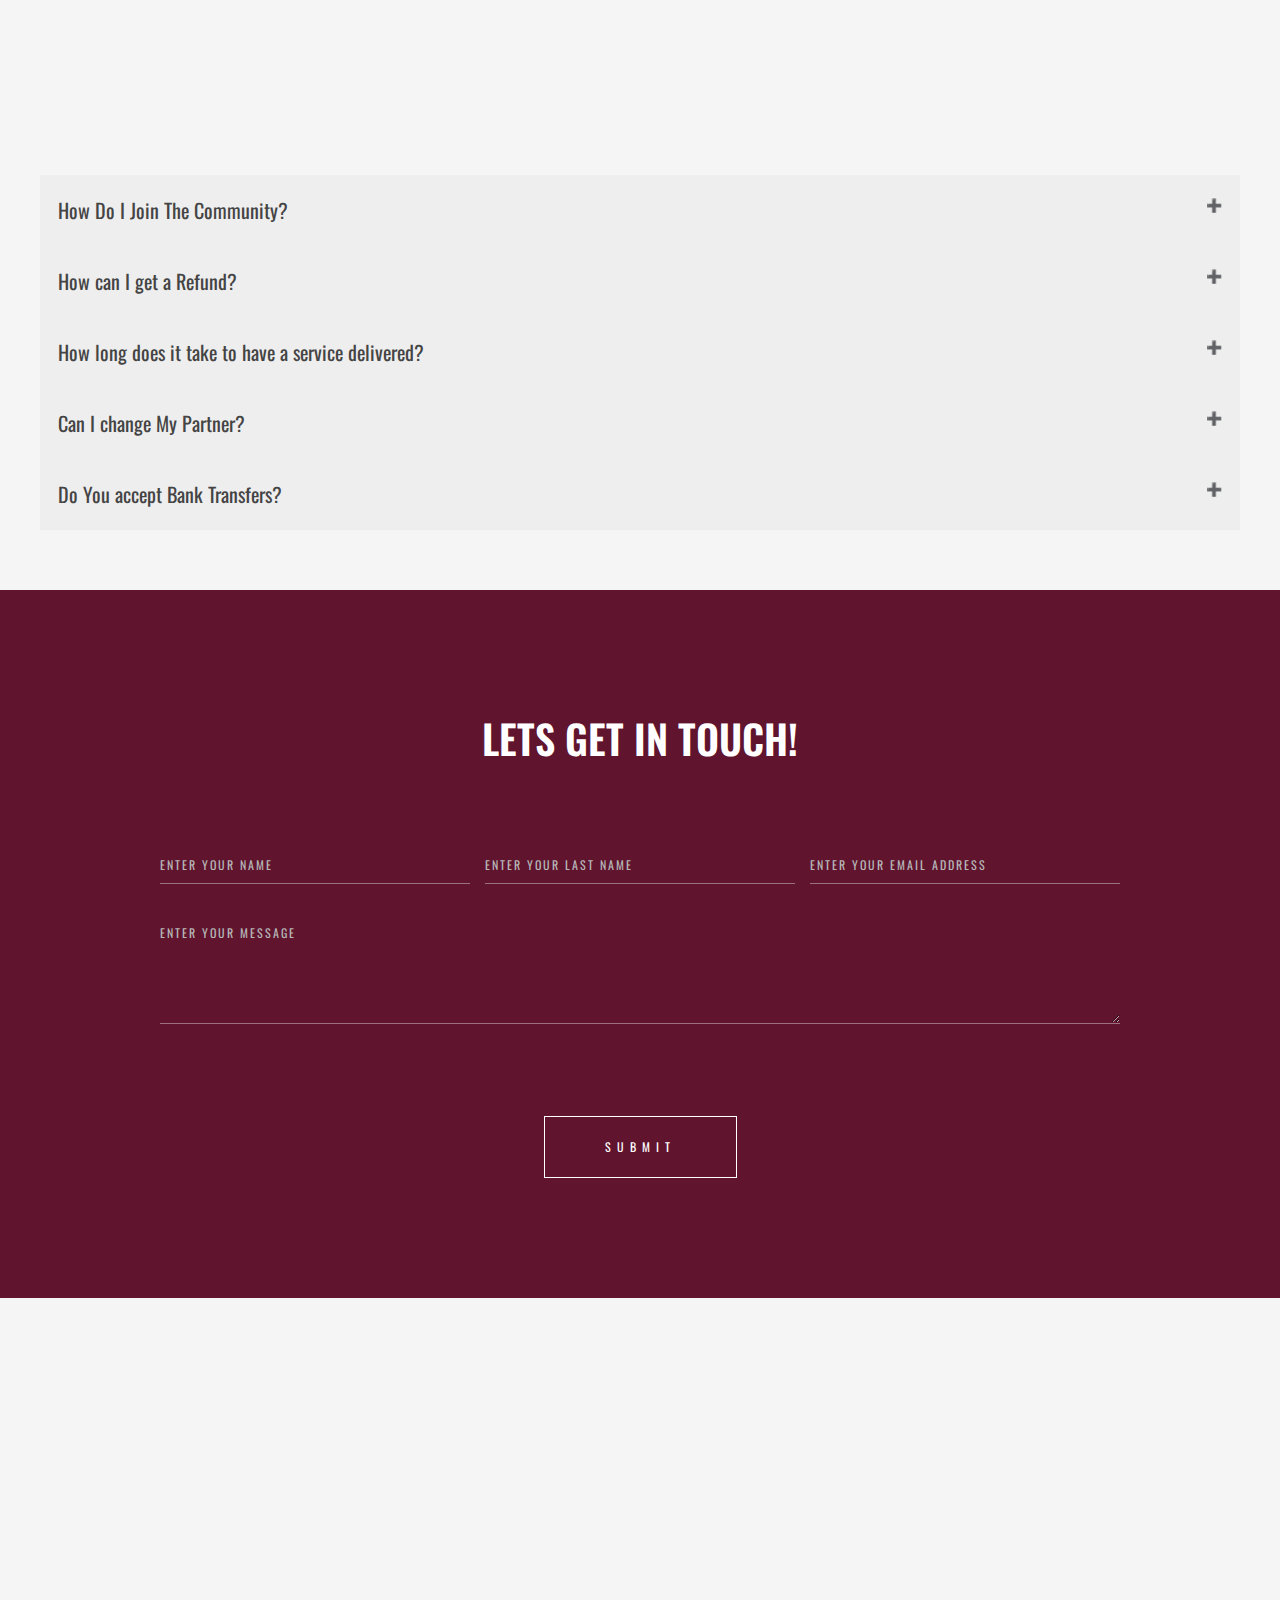
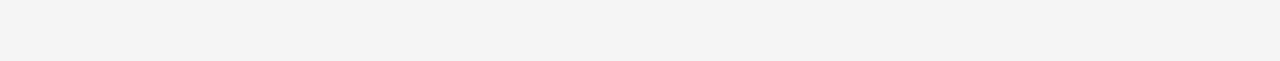
<file: services.html>
﻿<!DOCTYPE html>
<html lang="en">
    <head>
        <meta charset="utf-8">
        <meta name="viewport" content="width=device-width, initial-scale=1">

        <title>Get Help | PaddiHub</title>

		<!-- fonts -->
		<link href="https://fonts.googleapis.com/css?family=Open+Sans:300,400,500,600,700%7COswald:300,400,500,600,700" rel="stylesheet" type="text/css">
		
		<!-- styles -->	
        <link href="assets\css\plugins.css" rel="stylesheet" type="text/css">
        
				<link href="assets\css\style.css" rel="stylesheet" type="text/css">

	</head>
	<body class="loader">
		<!-- loading start -->
		<div class="loading">
		    <img class="logo-loading" src="assets\images\logo\logo-loader.png" alt="logo">
	    </div><!-- loading end -->
	    
		<!-- pointer start -->
		<div class="pointer" id="pointer">
			<i class="fas fa-long-arrow-alt-right"></i>
			<i class="fas fa-search"></i>
			<i class="fas fa-link"></i>
		</div><!-- pointer end -->
		
		<!-- to-top-btn start -->
		<a class="to-top-btn pointer-small" href="#up">
			  <span class="to-top-arrow"></span>		    
		</a><!-- to-top-btn end -->
	    
	    <!-- header start -->
	    <header class="fixed-header" style="height: 46px;">
		    <!-- header-flex-box start -->
			<div class="header-flex-box">
			    <!-- logo start -->
				<a href="index.html" class="logo pointer-large animsition-link">
					<div class="logo-img-box">
				        <img class="logo-white" src="assets\images\logo\logo-white.png" alt="logo">
				        <img class="logo-black" src="assets\images\logo\logo-black.png" alt="logo">
			        </div>
		        </a><!-- logo end -->
		        <div class="signdiv">
						<a href="./signin.html" class="signin">Sign In</a>
					  </div>
					 
				<!-- menu-open start -->	
				<div class="menu-open pointer-large">
					<span class="hamburger"></span>
				</div><!-- menu-open end -->
		    </div><!-- header-flex-box end -->
		</header><!-- header end -->
		
		 <!-- nav-container start -->
		 <nav class="nav-container dark-bg-1">
				<!-- nav-logo start -->
				<div class="nav-logo">
				  <img src="assets\images\logo\logo-white.png" alt="logo" />
				</div>
				<!-- nav-logo end -->
		  
				<!-- menu-close -->
				<div class="menu-close pointer-large"></div>
		  
				<!-- dropdown-close-box start -->
				<div class="dropdown-close-box">
				  <div class="dropdown-close pointer-large">
					<span></span>
				  </div>
				</div>
				<!-- dropdown-close-box end -->
		  
				<!-- nav-menu start -->
				<ul class="nav-menu dark-bg-1">
				  <!-- nav-box start -->
				  <li class="nav-box nav-bg-change  ">
					<!-- <li class="nav-box nav-bg-change active dropdown-open"> -->
					<a href="index.html" class="animsition-link pointer-large nav-link">
					  <span class="nav-btn " data-text="Home">Home</span>
					</a>
		  
		  
					<div
					  class="nav-bg"
					  style="background-image: url(assets/images/about/bg2.jpg);"
					></div>
				  </li>
		  
				  <li class="nav-box nav-bg-change active">
					<a
					  href="services.html"
					  class="animsition-link pointer-large nav-link"
					> 
					  <span class="nav-btn active" data-text="Get Help">Get Help</span>
					</a>
					<div
					  class="nav-bg"
					  style="background-image: url(assets/images/about/apple-brainstorming-business-908288.jpg);"
					></div>
					</li>
					<li class="nav-box nav-bg-change">
						<a
							href="#"
							class="animsition-link pointer-large nav-link"
						>
							<span class="nav-btn" data-text="Blog">Blog</span>
						</a>
						<div
							class="nav-bg"
							style="background-image: url(assets/images/projects/slider/chair-contemporary-cushions-1439965.jpg);"
						></div>
					</li>
					<li class="nav-box nav-bg-change">
						<a href="signup.html" class="animsition-link pointer-large nav-link">
							<span class="nav-btn" data-text="Join Community"
								>Join Community</span
							>
						</a>
						<div
							class="nav-bg"
							style="background-image: url(assets/images/projects/blur-close-up-equipment-1034652.jpg);"
						></div>
					</li>
		  
				  <li class="nav-box nav-bg-change">
					<a href="contact.html" class="animsition-link pointer-large nav-link">
					  <span class="nav-btn" data-text="Contact">Contact</span>
					</a>
					<div
					  class="nav-bg"
					  style="background-image: url(assets/images/contact_left.jpg);"
					></div>
				  </li>
				  <!-- nav-box end -->
				</ul>
				<!-- nav-menu end -->
			  </nav>
			  <!-- nav-container end -->
	    
		<!-- animsition-overlay start -->
		<main class="animsition-overlay" data-animsition-overlay="true">
			
			 <!-- STICKY ACTION -->
			 <div class="stickyaction">
					<a href=""><h3>JOIN OUR COMMUNITY</h3></a>
				</div>
				<style>
					.stickyaction {
          display: none;
          text-align: center;
          width: 100%;
          background-color: #ffffff;
          position: fixed;
          bottom: 0;
          padding: 30px 0;
          z-index: 999;
          border: 3px solid black;
        }
        .stickyaction a {
          color: rgb(0, 0, 0);
        }
        @media only screen and (max-width: 768px) {
          .stickyaction {
            display: block;
          }
        }
				</style>
			<!-- section start -->
			<section class="light-bg-1" data-midnight="black">
				<!-- container start -->
				<div class="container bottom-padding-60 top-padding-120">
					<!-- text-center start -->
					<div data-animation-container="" class="text-center">
						<h2 data-animation-child="" class="large-title text-height-10 text-color-1 overlay-anim-box2" data-animation="overlay-anim2">GET HELP</h2><br>
						<p data-animation-child="" class="fade-anim-box tr-delay02 text-color-1 xsmall-title-oswald top-margin-5" data-animation="fade-anim">One Place – All The Help For Your Business</p>
					</div><!-- text-center end -->

					<!-- <div class="top-padding-90">
							container start
							<div class="container">
								<div class="services-bg" style="background-image:url(assets/images/services/apple-books-computers-115655.jpg)"></div>	
							</div> container end 
							
							
						</div>		 -->

					
					<!-- <div data-animation-container="" class="text-center" style="margin-top:50px">
							<p data-animation-child="" class="fade-anim-box tr-delay02 text-color-1 xsmall-title-oswald top-margin-5" data-animation="fade-anim">How we can help</p> <br>
						<h2 data-animation-child="" class="large-title text-height-10 text-color-1 overlay-anim-box2" data-animation="overlay-anim2">INDIVIDUAL SERVICES</h2><br>
						
					</div> -->
					<!-- text-center end -->
					<style>
					.border-btn-box {
							border: 1px solid #000;
							}
									</style>
					
					<!-- flex-container start -->
					<div class="flex-container response-999 top-padding-60">
						<!-- column start -->
						<div class="four-columns bottom-padding-60">
							<a data-animation-container="" href="#" class="content-right-margin-20 hover-box pointer-large d-block light-bg-2">
								<div data-animation-child="" class="overlay-anim-box2 overlay-dark-bg-2 expertise-img-box" data-animation="overlay-anim2">
									<img class="hover-img" src="assets\images\services\analysis-business-coffee-1549702.jpg" alt="Digital products">
								</div>
								<div class="expertise content-padding-l-r-20 content-padding-bottom-20">
									<h3 data-animation-child="" class="small-title-oswald text-color-1 hover-content fade-anim-box tr-delay01" data-animation="fade-anim">Virtual Business Assistant</h3><br>
									<p data-animation-child="" class="p-style-xsmall text-color-1 hover-content fade-anim-box tr-delay02" data-animation="fade-anim">Get a dedicated assistant trained to provide customer support, research, competitor analysis, proofreading, and other custom tasks you may assign at a Text-notice. Prices varies depending on what you want – Contact us for details</p>
								</div>
								<div class="twelve-columns text-center bottom-padding-60 ">
										<button class="border-btn-box pointer-large">
											<span class="border-btn-inner">
												<span class="border-btn" data-text="GET HELP"
													>GET HELP</span
												>
											</span>
										</button>
									</div>
							</a>
							
						</div><!-- column end -->
						<!-- column start -->
						<div class="four-columns bottom-padding-60">
							<a data-animation-container="" href="#" class="content-left-right-margin-10 hover-box pointer-large d-block light-bg-2">
								<div data-animation-child="" class="overlay-anim-box2 overlay-dark-bg-2 expertise-img-box" data-animation="overlay-anim2">
									<img class="hover-img" src="assets\images\services\analysis-business-businesswoman-955447.jpg" alt="Digital products">
								</div>
								<div class="expertise content-padding-l-r-20 content-padding-bottom-20">
									<h3 data-animation-child="" class="small-title-oswald text-color-1 hover-content fade-anim-box tr-delay01" data-animation="fade-anim">Business Registration</h3><br>
									<p data-animation-child="" class="p-style-xsmall text-color-1 hover-content fade-anim-box tr-delay02" data-animation="fade-anim">Make your business legal by registering it as a business name or incorporating it – (business name payment page) (Incorporation payment page)</p>
								</div>
								<div class="twelve-columns text-center bottom-padding-60 ">
										<button class="border-btn-box pointer-large">
											<span class="border-btn-inner">
												<span class="border-btn" data-text="GET HELP"
													>GET HELP</span
												>
											</span>
										</button>
									</div>
							</a>
						</div><!-- column end -->
						<!-- column start -->
						<div class="four-columns bottom-padding-60">
							<a data-animation-container="" href="#" class="content-left-margin-20 hover-box pointer-large d-block light-bg-2">
								<div data-animation-child="" class="overlay-anim-box2 overlay-dark-bg-2 expertise-img-box" data-animation="overlay-anim2">
									<img class="hover-img" src="assets/images/services/branding.jpg" alt="Digital products">
								</div>
								<div class="expertise content-padding-l-r-20 content-padding-bottom-20">
									<h3 data-animation-child="" class="small-title-oswald text-color-1 hover-content fade-anim-box tr-delay01" data-animation="fade-anim">Branding</h3><br>
									<p data-animation-child="" class="p-style-xsmall text-color-1 hover-content fade-anim-box tr-delay02" data-animation="fade-anim">Get your professional business logo, business card, Letterhead and envelopes tailored to your business suiting.</p>
								</div>
								<div class="twelve-columns text-center bottom-padding-60 ">
										<button class="border-btn-box pointer-large">
											<span class="border-btn-inner">
												<span class="border-btn" data-text="GET HELP"
													>GET HELP</span
												>
											</span>
										</button>
									</div>
							</a>
						</div><!-- column end -->
						<!-- column start -->
						<div class="four-columns bottom-padding-60">
							<a data-animation-container="" href="#" class="content-right-margin-20 hover-box pointer-large d-block light-bg-2">
								<div data-animation-child="" class="overlay-anim-box2 overlay-dark-bg-2 expertise-img-box" data-animation="overlay-anim2">
									<img class="hover-img" src="assets\images\services\action-plan-brainstorming-complex-212286.jpg" alt="Digital products">
								</div>
								<div class="expertise content-padding-l-r-20 content-padding-bottom-20">
									<h3 data-animation-child="" class="small-title-oswald text-color-1 hover-content fade-anim-box tr-delay01" data-animation="fade-anim">Social Media</h3><br>
									<p data-animation-child="" class="p-style-xsmall text-color-1 hover-content fade-anim-box tr-delay02" data-animation="fade-anim">Audit your social media accounts, get a dedicated social media manager -create content, provide social care, content calendar, etc </p>
								</div>
								<div class="twelve-columns text-center bottom-padding-60 ">
										<button class="border-btn-box pointer-large">
											<span class="border-btn-inner">
												<span class="border-btn" data-text="GET HELP"
													>GET HELP</span
												>
											</span>
										</button>
									</div>
							</a>
						</div><!-- column end -->
						<!-- column start -->
						<div class="four-columns bottom-padding-60">
							<a data-animation-container="" href="#" class="content-left-right-margin-10 hover-box pointer-large d-block light-bg-2">
								<div data-animation-child="" class="overlay-anim-box2 overlay-dark-bg-2 expertise-img-box" data-animation="overlay-anim2">
									<img class="hover-img" src="assets\images\services\business-business-people-calendar-1187439.jpg" alt="Digital products">
								</div>
								<div class="expertise content-padding-l-r-20 content-padding-bottom-20">
									<h3 data-animation-child="" class="small-title-oswald text-color-1 hover-content fade-anim-box tr-delay01" data-animation="fade-anim">Website & Blog Management </h3><br>
									<p data-animation-child="" class="p-style-xsmall text-color-1 hover-content fade-anim-box tr-delay02" data-animation="fade-anim">Allow us redesign your website, create new website or even maintain it ;  post on your blog etc (frequency differentiates plans)</p>
								</div>
								<div class="twelve-columns text-center bottom-padding-60 ">
										<button class="border-btn-box pointer-large">
											<span class="border-btn-inner">
												<span class="border-btn" data-text="GET HELP"
													>GET HELP</span
												>
											</span>
										</button>
									</div>
							</a>
						</div><!-- column end -->
						<!-- column start -->
						<div class="four-columns bottom-padding-60">
							<a data-animation-container="" href="#" class="content-left-margin-20 hover-box pointer-large d-block light-bg-2">
								<div data-animation-child="" class="overlay-anim-box2 overlay-dark-bg-2 expertise-img-box" data-animation="overlay-anim2">
									<img class="hover-img" src="assets\images\services\analysis-analytics-application-590016.jpg" alt="Digital products">
								</div>
								<div class="expertise content-padding-l-r-20 content-padding-bottom-20">
									<h3 data-animation-child="" class="small-title-oswald text-color-1 hover-content fade-anim-box tr-delay01" data-animation="fade-anim">Content & Asset Management </h3><br>
									<p data-animation-child="" class="p-style-xsmall text-color-1 hover-content fade-anim-box tr-delay02" data-animation="fade-anim">Revamp all your contents; blog, social, website, emai and create and manage digital assets for your business like ebooks, recipe books, etcl with our in-house copywriters at your beck and call. </p>
								</div>
								<div class="twelve-columns text-center bottom-padding-60 ">
										<button class="border-btn-box pointer-large">
											<span class="border-btn-inner">
												<span class="border-btn" data-text="GET HELP"
													>GET HELP</span
												>
											</span>
										</button>
									</div>
							</a>
						</div><!-- column end -->
					</div><!-- flex-container end -->
				</div><!-- container end -->
			</section><!-- section end -->
			
				 <!-- bottom-padding-90 start -->
				 <div class="" class="light-bg-1" data-midnight="black">
				
			  
					
					<!-- bottom-padding-90 end -->
					<section  class="light-bg-1 container bottom-padding-60" data-midnight="black">
							<div data-animation-container="" class="bottom-padding-60">
									<h3 data-animation-child="" class="small-title-oswald text-color-1 hover-content fade-anim-box tr-delay01" data-animation="fade-anim" style="font-size:25px">Frequently Asked Questions</h3>
								<br>	<p
									data-animation-child=""
									class="p-style-small text-color-2 fade-anim-box tr-delay04"
									data-animation="fade-anim"
								>
								If our FAQs don't answer your questions, please reach out to us on the contact form below.
								</p>
							</div>
							<button class="accordiono">How Do I Join The Community?</button>
							<div class="panel">
								<p>To join our community, simply request access or click on the join community button, fill out the form and make payment to be sent a link to join.</p>
							</div>
							
							<button class="accordiono">How can I get a Refund?</button>
							<div class="panel">
								<p>We offer 100% lifetime guaranteed refunds on all community subscriptions, no questions asked. Simply send us a message via WhatsApp, Text, or Email or fill our contact form below and your refund would be processed.</p>
							</div>
							
							<button class="accordiono">How long does it take to have a service delivered?</button>
							<div class="panel">
								<p>It depends on the particular service you opted for and the urgency of need.</p>
							</div> 
							<button class="accordiono">Can I change My Partner?</button>
							<div class="panel">
								<p>Though we don't encourage this but If you would like to change your assigned partner. Simply fill in a query via our contact form to make a request.</p>
							</div> 
							<button class="accordiono">Do You accept Bank Transfers? </button>
							<div class="panel">
								<p>For now we only accept online transfer via our payment processors.</p>
							</div> 
							<style>
							.accordiono {
								background-color: #eee;
								font-size: 20px;
								color: #444;
								cursor: pointer;
								padding: 18px;
								width: 100%;
								text-align: left;
								border: none;
								outline: none;
								transition: 0.4s;
							}

							/* Add a background color to the button if it is clicked on (add the .active class with JS), and when you move the mouse over it (hover) */
							.activeo, .accordiono:hover {
								background-color: #ccc;
							}

							/* Style the accordiono panel. Note: hidden by default */
							.panel {
								font-size: 18px;
								padding: 0 18px;
								background-color: white;
								display: none;
								overflow: hidden;
								padding-bottom: 20px;
							} 
							.accordiono:after {
								content: '\02795'; /* Unicode character for "plus" sign (+) */
								font-size: 13px;
								color: #777;
								float: right;
								margin-left: 5px;
							}

							.activeo:after {
								content: "\2796"; /* Unicode character for "minus" sign (-) */
							}
							</style>
							<script>
								var acc = document.getElementsByClassName("accordiono");
								var i;

								for (i = 0; i < acc.length; i++) {
									acc[i].addEventListener("click", function() {
										/* Toggle between adding and removing the "active" class,
										to highlight the button that controls the panel */
										this.classList.toggle("activeo");

										/* Toggle between hiding and showing the active panel */
										var panel = this.nextElementSibling;
										if (panel.style.display === "block") {
											panel.style.display = "none";
										} else {
											panel.style.display = "block";
										}
									});
								} 
							</script>
					</section>
					<section
					class="contact-form-box flex-min-height-box"
					style="background: rgb(96, 20, 46) "
				>
					<!-- <div class="bg-overlay"></div> -->
					<!-- flex-min-height-inner start -->
					<div class="flex-min-height-inner" style="min-height: auto">
						<!-- container start -->
						<div class="container small top-bottom-padding-120">
							<h4
								class="small-title-oswald text-color-4 text-center"
								style="font-size: 40px;"
							>
								Lets Get In Touch!
							</h4>
							<!-- flex-container start -->
							<form class="flex-container top-padding-90">
								<!-- column start -->
								<div class="four-columns">
									<div class="content-right-margin-10">
										<input
											type="text"
											placeholder="Enter your name"
											class="contact-form-control pointer-small"
										/>
									</div>
								</div>
								<!-- column end -->
								<!-- column start -->
								<div class="four-columns">
									<div class="content-left-right-margin-5">
										<input
											type="text"
											placeholder="Enter your last name"
											class="contact-form-control pointer-small"
										/>
									</div>
								</div>
								<!-- column end -->
								<!-- column start -->
								<div class="four-columns">
									<div class="content-left-margin-10">
										<input
											type="email"
											placeholder="Enter your email address"
											class="contact-form-control pointer-small"
										/>
									</div>
								</div>
								<!-- column end -->
								<!-- column start -->
								<div class="twelve-columns">
									<textarea
										placeholder="Enter your message"
										class="contact-form-control pointer-small"
									></textarea>
								</div>
								<!-- column end -->
								<!-- column start -->
								<div class="twelve-columns text-center top-padding-90">
									<button class="border-btn-box pointer-large">
										<span class="border-btn-inner">
											<span class="border-btn" data-text="submit">submit</span>
										</span>
									</button>
								</div>
								<!-- column end -->
							</form>
							<!-- flex-container end -->
						</div>
						<!-- container end -->
					</div>
					<!-- flex-min-height-inner end -->
				</section>
		</main><!-- animsition-overlay end -->
		
		 <!-- footer start -->
		 <footer class="footer dark-bg-1" style="background: #60142e;">
				<!-- flex-container start -->
				<div class="flex-container container top-bottom-padding-90">
				  <!-- column start -->
				  <div class="two-columns bottom-padding-60">
					<div class="content-right-margin-10 footer-center-mobile">
					  <img
						class="footer-logo"
						src="assets\images\logo\logo-white.png"
						alt="logo"
					  />
					</div>
				  </div>
				  <!-- column end -->
				  <!-- column start -->
				  <div class="three-columns bottom-padding-60">
					<div class="content-left-right-margin-10">
					  <ul class="footer-menu text-color-4">
						<li>
						  <a
							class="pointer-large animsition-link small-title-oswald hover-color "
							href="index.html"
							>Home</a
						  >
						</li>
						<!-- <li><a class="pointer-large animsition-link small-title-oswald hover-color" href="about.html">About</a></li> -->
						<li>
						  <a
							class="pointer-large animsition-link small-title-oswald hover-color active"
							href="services.html"
							>Get HELP</a
						  >
						</li>
						<!-- <li><a class="pointer-large animsition-link small-title-oswald hover-color" href="portfolio.html">Portfolio</a></li> -->
						<!-- <li><a class="pointer-large animsition-link small-title-oswald hover-color" href="blog.html">Blog</a></li> -->
						<li>
						  <a
							class="pointer-large animsition-link small-title-oswald hover-color"
							href="contact.html"
							>Contact</a
						  >
						</li>
					  </ul>
					</div>
				  </div>
				  <!-- column end -->
				  <!-- column start -->
				  <div class="four-columns bottom-padding-60">
					<div class="content-left-right-margin-10 footer-center-mobile">
					  <ul class="footer-information text-color-4">
						<li>
						  <i class="far fa-envelope"></i
						  ><a href="#" class="xsmall-title-oswald">help@paddihub.com</a>
						</li>
						<li>
						  <i class="fas fa-mobile-alt"></i
						  ><a href="#" class="xsmall-title-oswald">0812 210 1727</a>
						</li>
						<li>
						  <i class="fas fa-map-marker-alt"></i
						  ><a href="#" class="xsmall-title-oswald text-height-17"
							>JG 77 Apata Street Jos, <br /><span
							  >Plateau state</span
							></a
						  >
						</li>
					  </ul>
					</div>
				  </div>
				  <!-- column end -->
				  <!-- column start -->
				  <div class="three-columns bottom-padding-60">
					<div class="content-left-margin-10">
					  <ul class="footer-social">            
						<li>
						  <div class="flip-btn-box">
							<a
							  href="https://www.facebook.com/Paddihub-103290877716777/"
							  class="flip-btn pointer-small"
							  data-text="Facebook"
							  >Facebook</a
							>
						  </div>
						</li>
						<li>
						  <div class="flip-btn-box">
							<a href="https://www.instagram.com/paddihub/" class="flip-btn pointer-small" data-text="Instagram"
							  >Instagram</a
							>
						  </div>
						</li>
						<li>
						  <div class="flip-btn-box">
							<a href="https://www.twitter.com/Paddihub" class="flip-btn pointer-small" data-text="Twitter"
							  >Twitter</a
							>
						  </div>
						</li>
					   
					  </ul>
					</div>
				  </div>
				  <!-- column end -->
				  <!-- column start -->
				  <div class="twelve-columns">
					<p class="p-letter-style text-color-4 footer-copyright">
					  &copy; Copyright 2019 <a href="www.paddihub.com"> PaddiHub.com</a>
					</p>
				  </div>
				  <!-- column end -->
				</div>
				<!-- flex-container end -->
			  </footer>
			  <!-- footer end -->
		
		<!-- scripts --> 

        <script src="assets\js\plugins.js"></script> 
        <script src="assets\js\main.js"></script>
        
	</body>
</html>
</file>
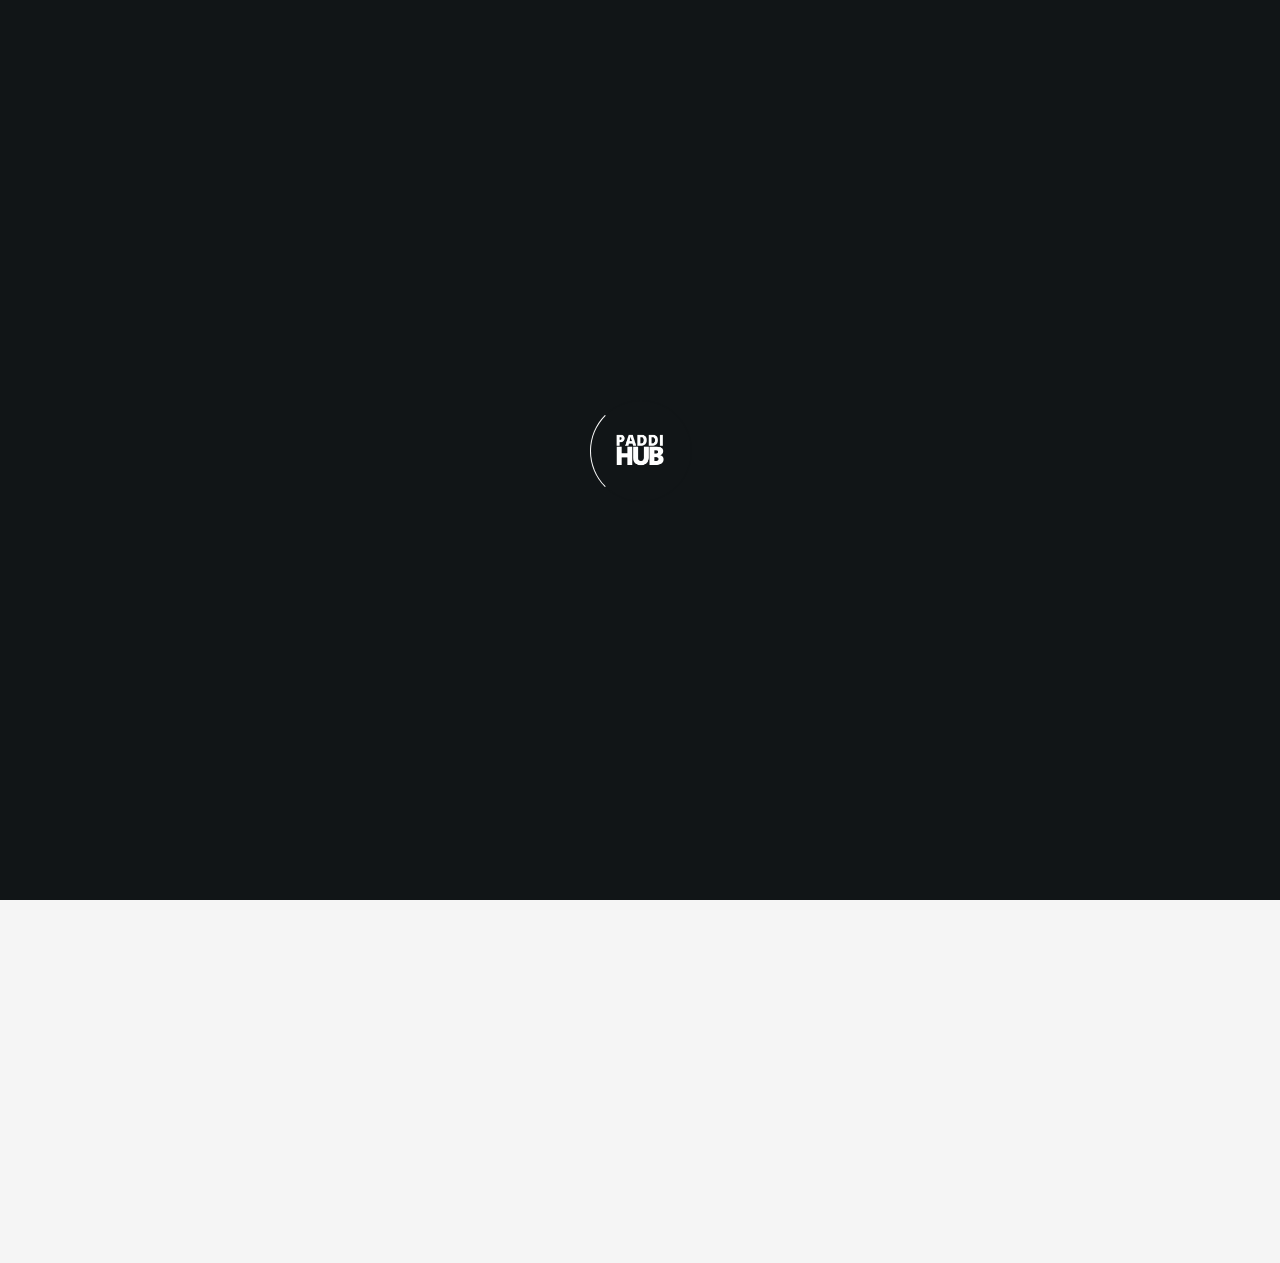
<file: signin.html>
﻿<!DOCTYPE html>
<html lang="en">
  <head>
    <meta charset="utf-8" />
    <meta name="viewport" content="width=device-width, initial-scale=1" />

    <title>Paddihub | Sign In</title>

    <!-- fonts -->
    <link
      href="https://fonts.googleapis.com/css?family=Open+Sans:300,400,500,600,700%7COswald:300,400,500,600,700"
      rel="stylesheet"
      type="text/css"
    />

    <!-- styles -->
    <link href="assets\css\plugins.css" rel="stylesheet" type="text/css" />
    <link href="assets\css\style.css" rel="stylesheet" type="text/css" />
  </head>
  <body class="loader">
    <!-- loading start -->
    <div class="loading">
      <img
        class="logo-loading"
        src="assets\images\logo\logo-loader.png"
        alt="logo"
      />
    </div>
    <!-- loading end -->

    <!-- pointer start -->
    <div class="pointer" id="pointer">
      <i class="fas fa-long-arrow-alt-right"></i>
      <i class="fas fa-search"></i>
      <i class="fas fa-link"></i>
    </div>
    <!-- pointer end -->

    <!-- to-top-btn start -->
    <a class="to-top-btn pointer-small" href="#up">
      <span class="to-top-arrow"></span> </a
    ><!-- to-top-btn end -->

    <!-- header start -->
    <header class="fixed-header" style="height: 46px;">
      <!-- header-flex-box start -->
      <div class="header-flex-box">
        <!-- logo start -->
        <a href="index.html" class="logo pointer-large animsition-link">
          <div class="logo-img-box">
            <img
              class="logo-white"
              src="assets\images\logo\logo-white.png"
              alt="logo"
            />
            <img
              class="logo-black"
              src="assets\images\logo\logo-black.png"
              alt="logo"
            />
          </div> </a
        ><!-- logo end -->
        <!-- <div class="signdiv">
          <a href="" class="signin">Sign In</a>
        </div> -->

        <!-- menu-open start -->
        <div class="menu-open pointer-large">
          <span class="hamburger"></span>
        </div>
        <!-- menu-open end -->
      </div>
      <!-- header-flex-box end -->
    </header>
    <!-- header end -->

    <!-- nav-container start -->
    <nav class="nav-container dark-bg-1">
      <!-- nav-logo start -->
      <div class="nav-logo">
        <img src="assets\images\logo\logo-white.png" alt="logo" />
      </div>
      <!-- nav-logo end -->

      <!-- menu-close -->
      <div class="menu-close pointer-large"></div>

      <!-- dropdown-close-box start -->
      <div class="dropdown-close-box">
        <div class="dropdown-close pointer-large">
          <span></span>
        </div>
      </div>
      <!-- dropdown-close-box end -->

      <!-- nav-menu start -->
      <ul class="nav-menu dark-bg-1">
        <!-- nav-box start -->
        <li class="nav-box nav-bg-change  ">
          <!-- <li class="nav-box nav-bg-change active dropdown-open"> -->
          <a href="index.html" class="animsition-link pointer-large nav-link">
            <span class="nav-btn " data-text="Home">Home</span>
          </a>

          <div
            class="nav-bg"
            style="background-image: url(assets/images/about/bg2.jpg);"
          ></div>
        </li>

        <li class="nav-box nav-bg-change">
          <a
            href="services.html"
            class="animsition-link pointer-large nav-link"
          >
            <span class="nav-btn" data-text="Get Help">Get Help</span>
          </a>
          <div
            class="nav-bg"
            style="background-image: url(assets/images/about/apple-brainstorming-business-908288.jpg);"
          ></div>
        </li>
        <li class="nav-box nav-bg-change">
          <a href="#" class="animsition-link pointer-large nav-link">
            <span class="nav-btn" data-text="Blog">Blog</span>
          </a>
          <div
            class="nav-bg"
            style="background-image: url(assets/images/projects/slider/chair-contemporary-cushions-1439965.jpg);"
          ></div>
        </li>
        <li class="nav-box nav-bg-change">
          <a href="signup.html" class="animsition-link pointer-large nav-link">
            <span class="nav-btn" data-text="Join Community"
              >Join Community</span
            >
          </a>
          <div
            class="nav-bg"
            style="background-image: url(assets/images/projects/blur-close-up-equipment-1034652.jpg);"
          ></div>
        </li>

        <li class="nav-box nav-bg-change active">
          <a href="contact.html" class="animsition-link pointer-large nav-link">
            <span class="nav-btn active" data-text="Contact">Contact</span>
          </a>
          <div
            class="nav-bg"
            style="background-image: url(assets/images/contact_left.jpg);"
          ></div>
        </li>
        <!-- nav-box end -->
      </ul>
      <!-- nav-menu end -->
    </nav>
    <!-- nav-container end -->

    <!-- animsition-overlay start -->
    <main class="animsition-overlay" data-animsition-overlay="true">
      <!-- flex-min-height-box start -->

      <!-- contact-form-box start -->
      <section
        class="contact-form-box flex-min-height-box"
        style="background-image:url(./assets/images/projects/slider/chair-contemporary-cushions-1439965.jpg)"
      >
        <div class="bg-overlay"></div>
        <!-- flex-min-height-inner start -->
        <div class="flex-min-height-inner">
          <!-- container start -->
          <div class="container small top-bottom-padding-120">
            <h4
              class="small-title-oswald text-color-4 text-center"
              style="font-size: 40px;"
            >
              Sign Into your Account
            </h4>
            <!-- flex-container start -->
            <form class="flex-container top-padding-90">
              <!-- column start -->

              <div class="twelve-columns">
                <div class="content-right-margin-10">
                  <input
                    type="text"
                    placeholder="Enter your email"
                    class="contact-form-control pointer-small"
                  />
                </div>
              </div>
              <div class="twelve-columns">
                <div class="content-right-margin-10">
                  <input
                    type="text"
                    placeholder="Enter your password"
                    class="contact-form-control pointer-small"
                  />
                </div>
              </div>

              <!-- column end -->
              <!-- column start -->
              <div class="twelve-columns text-center top-padding-90">
                <button class="border-btn-box pointer-large">
                  <span class="border-btn-inner">
                    <span class="border-btn" data-text="Sign In">Sign In</span>
                  </span>
                </button>
              </div>
              <!-- column end -->
            </form>
            <!-- flex-container end -->
          </div>
          <!-- container end -->
        </div>
        <!-- flex-min-height-inner end -->
      </section>
      <!-- contact-form-box end -->
    </main>
    <!-- animsition-overlay end -->

    <!-- footer start -->
    <footer class="footer dark-bg-1">
      <!-- flex-container start -->
      <div class="flex-container container top-bottom-padding-90">
        <!-- column start -->
        <div class="two-columns bottom-padding-60">
          <div class="content-right-margin-10 footer-center-mobile">
            <img
              class="footer-logo"
              src="assets\images\logo\logo-white.png"
              alt="logo"
            />
          </div>
        </div>
        <!-- column end -->
        <!-- column start -->
        <div class="three-columns bottom-padding-60">
          <div class="content-left-right-margin-10">
            <ul class="footer-menu text-color-4">
              <li>
                <a
                  class="pointer-large animsition-link small-title-oswald hover-color "
                  href="index.html"
                  >Home</a
                >
              </li>
              <!-- <li><a class="pointer-large animsition-link small-title-oswald hover-color" href="about.html">About</a></li> -->
              <li>
                <a
                  class="pointer-large animsition-link small-title-oswald hover-color "
                  href="services.html"
                  >Get Help</a
                >
              </li>
              <!-- <li><a class="pointer-large animsition-link small-title-oswald hover-color" href="portfolio.html">Portfolio</a></li> -->
              <!-- <li><a class="pointer-large animsition-link small-title-oswald hover-color" href="blog.html">Blog</a></li> -->
              <li>
                <a
                  class="pointer-large animsition-link small-title-oswald hover-color active"
                  href="contact.html"
                  >Contact</a
                >
              </li>
            </ul>
          </div>
        </div>
        <!-- column end -->
        <!-- column start -->
        <div class="four-columns bottom-padding-60">
          <div class="content-left-right-margin-10 footer-center-mobile">
            <ul class="footer-information text-color-4">
              <li>
                <i class="far fa-envelope"></i
                ><a href="#" class="xsmall-title-oswald">help@paddihub.com</a>
              </li>
              <li>
                <i class="fas fa-mobile-alt"></i
                ><a href="#" class="xsmall-title-oswald">0812 210 1727</a>
              </li>
              <li>
                <i class="fas fa-map-marker-alt"></i
                ><a href="#" class="xsmall-title-oswald text-height-17"
                  >JG 77 Apata Street Jos, <br /><span>Plateau state</span></a
                >
              </li>
            </ul>
          </div>
        </div>
        <!-- column end -->
        <!-- column start -->
        <div class="three-columns bottom-padding-60">
          <div class="content-left-margin-10">
            <ul class="footer-social">
              <li>
                <div class="flip-btn-box">
                  <a
                    href="https://www.facebook.com/Paddihub-103290877716777/"
                    class="flip-btn pointer-small"
                    data-text="Facebook"
                    >Facebook</a
                  >
                </div>
              </li>
              <li>
                <div class="flip-btn-box">
                  <a
                    href="https://www.instagram.com/paddihub/"
                    class="flip-btn pointer-small"
                    data-text="Instagram"
                    >Instagram</a
                  >
                </div>
              </li>
              <li>
                <div class="flip-btn-box">
                  <a
                    href="https://www.twitter.com/Paddihub"
                    class="flip-btn pointer-small"
                    data-text="Twitter"
                    >Twitter</a
                  >
                </div>
              </li>
            </ul>
          </div>
        </div>
        <!-- column end -->
        <!-- column start -->
        <div class="twelve-columns">
          <p class="p-letter-style text-color-4 footer-copyright">
            &copy; Copyright 2019 <a href="www.paddihub.com"> PaddiHub.com</a>
          </p>
        </div>
        <!-- column end -->
      </div>
      <!-- flex-container end -->
    </footer>
    <!-- footer end -->

    <!-- scripts -->
    <script src="assets\js\plugins.js"></script>
    <script src="assets\js\main.js"></script>
  </body>
</html>
</file>
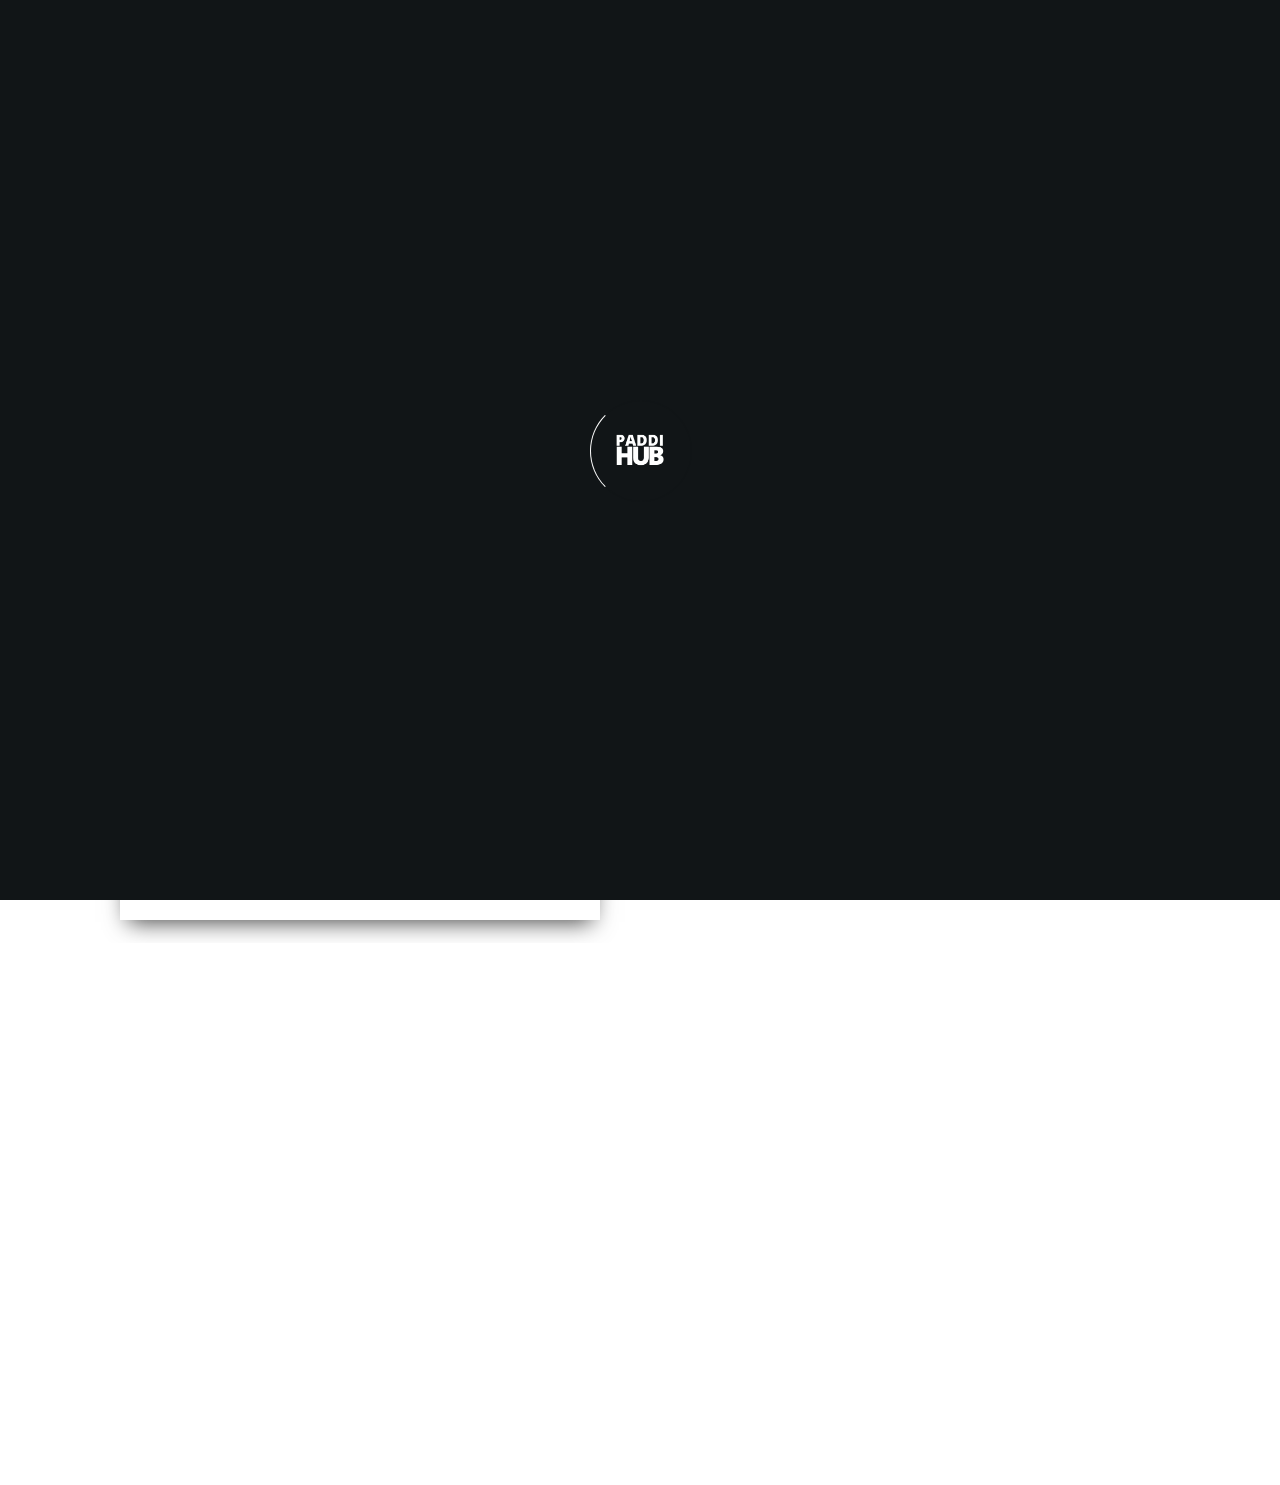
<file: signup.html>
﻿<!DOCTYPE html>
<html lang="en">
  <head>
    <meta charset="utf-8" />
    <meta name="viewport" content="width=device-width, initial-scale=1" />

    <title>Paddihub | Sign Up</title>

    <!-- fonts -->
    <link
      href="https://fonts.googleapis.com/css?family=Open+Sans:300,400,500,600,700%7COswald:300,400,500,600,700"
      rel="stylesheet"
      type="text/css"
    />

    <!-- styles -->
    <link href="assets\css\plugins.css" rel="stylesheet" type="text/css" />
    <link href="assets\css\style.css" rel="stylesheet" type="text/css" />
  </head>
  <body class="loader" style="background-color:white">
    <!-- loading start -->
    <div class="loading">
      <img
        class="logo-loading"
        src="assets\images\logo\logo-loader.png"
        alt="logo"
      />
    </div>
    <!-- loading end -->

    <!-- pointer start -->
    <div class="pointer" id="pointer">
      <i class="fas fa-long-arrow-alt-right"></i>
      <i class="fas fa-search"></i>
      <i class="fas fa-link"></i>
    </div>
    <!-- pointer end -->

    <!-- to-top-btn start -->
    <a class="to-top-btn pointer-small" href="#up">
      <span class="to-top-arrow"></span> </a
    ><!-- to-top-btn end -->

    <!-- header start -->
    <header class="fixed-header" style="height: 50px;">
      <!-- header-flex-box start -->
      <div class="header-flex-box">
        <!-- logo start -->
        <a href="index.html" class="logo pointer-large animsition-link">
          <div class="logo-img-box">
            <img
              class="logo-white"
              src="assets\images\logo\logo-white.png"
              alt="logo"
            />
            <img
              class="logo-black"
              src="assets\images\logo\logo-black.png"
              alt="logo"
            />
          </div> </a
        ><!-- logo end -->
        <div class="signdiv">
          <a href="./signin.html" class="signin">Sign In</a>
        </div>

        <!-- menu-open start -->
        <div class="menu-open pointer-large">
          <span class="hamburger"></span>
        </div>
        <!-- menu-open end -->
      </div>
      <!-- header-flex-box end -->
    </header>
    <!-- header end -->

    <!-- nav-container start -->
    <nav class="nav-container dark-bg-1">
      <!-- nav-logo start -->
      <div class="nav-logo">
        <img src="assets\images\logo\logo-white.png" alt="logo" />
      </div>
      <!-- nav-logo end -->

      <!-- menu-close -->
      <div class="menu-close pointer-large"></div>

      <!-- dropdown-close-box start -->
      <div class="dropdown-close-box">
        <div class="dropdown-close pointer-large">
          <span></span>
        </div>
      </div>
      <!-- dropdown-close-box end -->

      <!-- nav-menu start -->
      <ul class="nav-menu dark-bg-1">
        <!-- nav-box start -->
        <li class="nav-box nav-bg-change  ">
          <!-- <li class="nav-box nav-bg-change active dropdown-open"> -->
          <a href="index.html" class="animsition-link pointer-large nav-link">
            <span class="nav-btn " data-text="Home">Home</span>
          </a>

          <div
            class="nav-bg"
            style="background-image: url(assets/images/about/bg2.jpg);"
          ></div>
        </li>

        <li class="nav-box nav-bg-change">
          <a
            href="services.html"
            class="animsition-link pointer-large nav-link"
          >
            <span class="nav-btn" data-text="Get Help">Get Help</span>
          </a>
          <div
            class="nav-bg"
            style="background-image: url(assets/images/about/apple-brainstorming-business-908288.jpg);"
          ></div>
        </li>
        <li class="nav-box nav-bg-change">
          <a href="#" class="animsition-link pointer-large nav-link">
            <span class="nav-btn" data-text="Blog">Blog</span>
          </a>
          <div
            class="nav-bg"
            style="background-image: url(assets/images/projects/slider/chair-contemporary-cushions-1439965.jpg);"
          ></div>
        </li>
        <li class="nav-box nav-bg-change">
          <a href="signup.html" class="animsition-link pointer-large nav-link">
            <span class="nav-btn" data-text="Join Community"
              >Join Community</span
            >
          </a>
          <div
            class="nav-bg"
            style="background-image: url(assets/images/projects/blur-close-up-equipment-1034652.jpg);"
          ></div>
        </li>

        <li class="nav-box nav-bg-change active">
          <a href="contact.html" class="animsition-link pointer-large nav-link">
            <span class="nav-btn active" data-text="Contact">Contact</span>
          </a>
          <div
            class="nav-bg"
            style="background-image: url(assets/images/contact_left.jpg);"
          ></div>
        </li>
        <!-- nav-box end -->
      </ul>
      <!-- nav-menu end -->
    </nav>
    <!-- nav-container end -->

    <!-- animsition-overlay start -->
    <main
      class="animsition-overlay"
      data-animsition-overlay="true"
      style="background-color:white"
    >
      <!-- flex-min-height-box start -->

      <!-- contact-form-box start -->
      <!-- style="background-image:url(./assets/images/projects/slider/chair-contemporary-cushions-1439965.jpg)" -->

      <style>
        .contact-form-control {
          border-bottom: 1px solid rgba(0, 0, 0, 0.4);

          text-transform: none;
          color: black;
          font-family: "Oswald", sans-serif;
          -webkit-transition: 0.5s;
          -o-transition: 0.5s;
          transition: 0.5s;
        }
        ::placeholder {
          /* Chrome, Firefox, Opera, Safari 10.1+ */
          color: black;
          opacity: 1; /* Firefox */
        }

        :-ms-input-placeholder {
          /* Internet Explorer 10-11 */
          color: black;
        }

        ::-ms-input-placeholder {
          /* Microsoft Edge */
          color: black;
        }
      </style>
      <!-- contact-form-box end -->
      <section
        class="dark-bg-1 flex-min-height-box progress-container container light-bg-1"
        data-midnight="black"
        style="background-color:white"
      >
        <!-- flex-min-height-inner start -->
        <div class="flex-min-height-inner">
          <!-- flex-container start -->
          <div class="flex-container container top-bottom-padding-120">
            <!-- column start -->
            <div class="six-columns bottom-padding-60">
              <div
                class="overlay-anim-box2 animated overlay-anim2"
                data-animation="overlay-anim2"
                style="background-color:white;padding-bottom: 23px;"
              >
                <div class="flex-min-height-inner" style="min-height: auto;">
                  <!-- container start -->
                  <div class="container small">
                    <h4
                      class="small-title-oswald text-color-4 text-center"
                      style="font-size: 40px;color: black; margin-bottom:40px"
                    >
                      Apply to join our community
                    </h4>
                    <!-- flex-container start -->
                    <form class="flex-container top-padding-90 signform">
                      <!-- column start -->
                      <div class="twelve-columns">
                        <div class="content-right-margin-10">
                          <input
                            type="text"
                            placeholder="Business Name"
                            class="contact-form-control pointer-small"
                          />
                        </div>
                      </div>
                      <div class="twelve-columns">
                        <div class="content-right-margin-10">
                          <input
                            type="text"
                            placeholder="Enter your email"
                            class="contact-form-control pointer-small"
                          />
                        </div>
                      </div>
                      <div class="twelve-columns">
                        <textarea
                          placeholder="Briefly describe your business"
                          class="contact-form-control pointer-small"
                        ></textarea>
                      </div>
                      <div class="twelve-columns" style="margin-top:30px">
                        <div class="content-right-margin-10">
                          <input
                            type="text"
                            placeholder="Revenue for the last 6 months"
                            class="contact-form-control pointer-small"
                          />
                        </div>
                      </div>
                      <div class="twelve-columns">
                        <textarea
                          placeholder="Why do you want to join PaddiHub"
                          class="contact-form-control pointer-small"
                        ></textarea>
                      </div>
                      <div class="twelve-columns" style="margin-top:30px">
                        <div class="content-right-margin-10">
                          <input
                            type="text"
                            placeholder="Business Location"
                            class="contact-form-control pointer-small"
                          />
                        </div>
                      </div>

                      <!-- column end -->
                      <!-- column start -->
                      <div class="twelve-columns text-center ">
                        <button class="border-btn-box pointer-large">
                          <span class="border-btn-inner">
                            <span class="border-btn" data-text="Apply"
                              >Apply</span
                            >
                          </span>
                        </button>
                      </div>
                      <!-- column end -->
                    </form>
                    <!-- flex-container end -->
                  </div>
                  <!-- container end -->
                </div>
              </div>
            </div>
            <style>
              .signform {
                padding: 40px;
                -webkit-box-shadow: 0px 10px 22px -8px rgba(0, 0, 0, 0.75);
                -moz-box-shadow: 0px 10px 22px -8px rgba(0, 0, 0, 0.75);
                box-shadow: 0px 10px 22px -8px rgba(0, 0, 0, 0.75);
              }
            </style>
            <!-- column end -->
            <!-- column start -->
            <div class="six-columns top-padding-120">
              <div class="content-left-margin-40">
                <!-- medium-title start -->
                <!-- <h2
                  data-animation-container=""
                  class="medium-title text-center animated"
                >
                  <span
                    data-animation-child=""
                    class="title-fill animated title-fill-anim"
                    data-animation="title-fill-anim"
                    data-text="Community Service"
                    >Community Service</span
                  >
                </h2> -->
                <!-- medium-title end -->
                <style>
                  .dark-bg-1 .title-fill::after {
                    background: #1b2a2f;
                  }
                  .title-fill::after {
                    color: #fff;
                  }
                  .small-title-oswald {
                    font-size: 20px;
                  }
                  .dark-bg-1 .border-btn::before,
                  .dark-bg-2 .border-btn::before {
                    color: black;
                  }
                  .dark-bg-1 .border-btn-box,
                  .dark-bg-2 .border-btn-box {
                    border: 1px solid #000;
                  }
                </style>

                <div class="top-margin-30 animated" data-animation-container="">
                  <!-- progress-box start -->
                  <div class="progress-box">
                    <div
                      data-animation-child=""
                      class="p-letter-style title-fill animated title-fill-anim"
                      data-animation="title-fill-anim"
                      data-text="10% discount on all our"
                    >
                      10% discount on all our
                    </div>
                    <br />
                    <div
                      data-animation-child=""
                      class="p-letter-style title-fill animated title-fill-anim"
                      data-animation="title-fill-anim"
                      data-text="services every month"
                    >
                      services every month
                    </div>
                    <!-- <div data-animation-child="" class="p-letter-style title-fill tr-delay02 progress-counter animated title-fill-anim" data-animation="title-fill-anim" data-text="63%">63%</div> -->
                    <div class="progress-zero" data-progress="63%">
                      <div
                        class="progress-full animated slide-progress"
                        data-animation-child=""
                        data-animation="slide-progress"
                        style="width: 63%;"
                      ></div>
                      <div
                        class="progress-full progress-full-red animated slide-progress"
                        data-animation-child=""
                        data-animation="slide-progress"
                        data-animation-delay="200ms"
                        style="animation-delay: 200ms; width: 63%;"
                      ></div>
                    </div>
                  </div>
                  <!-- progress-box end -->
                  <!-- progress-box start -->
                  <div class="progress-box">
                    <div
                      data-animation-child=""
                      class="p-letter-style title-fill tr-delay01 animated title-fill-anim"
                      data-animation="title-fill-anim"
                      data-text="Accountability / Support partner"
                    >
                      Accountability / Support partner
                    </div>
                    <!-- <div data-animation-child="" class="p-letter-style title-fill tr-delay03 progress-counter animated title-fill-anim" data-animation="title-fill-anim" data-text="80%">80%</div> -->
                    <div class="progress-zero" data-progress="80%">
                      <div
                        class="progress-full animated slide-progress"
                        data-animation-child=""
                        data-animation="slide-progress"
                        data-animation-delay="100ms"
                        style="animation-delay: 100ms; width: 80%;"
                      ></div>
                      <div
                        class="progress-full progress-full-red animated slide-progress"
                        data-animation-child=""
                        data-animation="slide-progress"
                        data-animation-delay="300ms"
                        style="animation-delay: 300ms; width: 80%;"
                      ></div>
                    </div>
                  </div>
                  <!-- progress-box end -->
                  <!-- progress-box start -->
                  <div class="progress-box">
                    <div
                      data-animation-child=""
                      class="p-letter-style title-fill tr-delay02 animated title-fill-anim"
                      data-animation="title-fill-anim"
                      data-text="EXCLUSIVE access to discounts"
                    >
                      EXCLUSIVE access to discounts
                    </div>
                    <br />
                    <div
                      data-animation-child=""
                      class="p-letter-style title-fill tr-delay02 animated title-fill-anim"
                      data-animation="title-fill-anim"
                      data-text="from our partners"
                    >
                      from our partners
                    </div>
                    <!-- <div data-animation-child="" class="p-letter-style title-fill tr-delay04 progress-counter animated title-fill-anim" data-animation="title-fill-anim" data-text="100%">100%</div> -->
                    <div class="progress-zero" data-progress="100%">
                      <div
                        class="progress-full animated slide-progress"
                        data-animation-child=""
                        data-animation="slide-progress"
                        data-animation-delay="200ms"
                        style="animation-delay: 200ms; width: 100%;"
                      ></div>
                      <div
                        class="progress-full progress-full-red animated slide-progress"
                        data-animation-child=""
                        data-animation="slide-progress"
                        data-animation-delay="400ms"
                        style="animation-delay: 400ms; width: 100%;"
                      ></div>
                    </div>
                  </div>
                  <!-- progress-box end -->
                  <!-- progress-box start -->
                  <div class="progress-box">
                    <div
                      data-animation-child=""
                      class="p-letter-style title-fill tr-delay03 animated title-fill-anim"
                      data-animation="title-fill-anim"
                      data-text="Tailored funding opportunities"
                    >
                      Tailored funding opportunities
                    </div>
                    <br />
                    <div
                      data-animation-child=""
                      class="p-letter-style title-fill tr-delay03 animated title-fill-anim"
                      data-animation="title-fill-anim"
                      data-text="delivered directly to you"
                    >
                      delivered directly to you
                    </div>
                    <!-- <div data-animation-child="" class="p-letter-style title-fill tr-delay05 progress-counter animated title-fill-anim" data-animation="title-fill-anim" data-text="93%">93%</div> -->
                    <div class="progress-zero" data-progress="93%">
                      <div
                        class="progress-full animated slide-progress"
                        data-animation-child=""
                        data-animation="slide-progress"
                        data-animation-delay="300ms"
                        style="animation-delay: 300ms; width: 93%;"
                      ></div>
                      <div
                        class="progress-full progress-full-red animated slide-progress"
                        data-animation-child=""
                        data-animation="slide-progress"
                        data-animation-delay="500ms"
                        style="animation-delay: 500ms; width: 93%;"
                      ></div>
                    </div>
                  </div>
                  <!-- progress-box end -->
                  <!-- progress-box start -->
                  <div class="progress-box">
                    <div
                      data-animation-child=""
                      class="p-letter-style title-fill tr-delay04 animated title-fill-anim"
                      data-animation="title-fill-anim"
                      data-text="Pay Small-Small for all our services"
                    >
                      Pay Small-Small for all our services
                    </div>
                    <br />
                    <div
                      data-animation-child=""
                      class="p-letter-style title-fill tr-delay04 animated title-fill-anim"
                      data-animation="title-fill-anim"
                      data-text="when you can’t afford to pay at once"
                    >
                      when you can’t afford to pay at once
                    </div>
                    <!-- <div data-animation-child="" class="p-letter-style title-fill tr-delay06 progress-counter animated title-fill-anim" data-animation="title-fill-anim" data-text="75%">75%</div> -->
                    <div class="progress-zero" data-progress="75%">
                      <div
                        class="progress-full animated slide-progress"
                        data-animation-child=""
                        data-animation="slide-progress"
                        data-animation-delay="400ms"
                        style="animation-delay: 400ms; width: 75%;"
                      ></div>
                      <div
                        class="progress-full progress-full-red animated slide-progress"
                        data-animation-child=""
                        data-animation="slide-progress"
                        data-animation-delay="600ms"
                        style="animation-delay: 600ms; width: 75%;"
                      ></div>
                    </div>
                  </div>
                  <!-- progress-box end -->
                  <!-- progress-box start -->
                  <div class="progress-box">
                    <div
                      data-animation-child=""
                      class="p-letter-style title-fill tr-delay05 animated title-fill-anim"
                      data-animation="title-fill-anim"
                      data-text="Monthly Goal Achievement"
                    >
                      Monthly Goal Achievement
                    </div>
                    <br />
                    <div
                      data-animation-child=""
                      class="p-letter-style title-fill tr-delay05 animated title-fill-anim"
                      data-animation="title-fill-anim"
                      data-text="Plan and Tracking"
                    >
                      Plan and Tracking
                    </div>
                    <!-- <div data-animation-child="" class="p-letter-style title-fill tr-delay07 progress-counter animated title-fill-anim" data-animation="title-fill-anim" data-text="87%">87%</div> -->
                    <div class="progress-zero" data-progress="87%">
                      <div
                        class="progress-full animated slide-progress"
                        data-animation-child=""
                        data-animation="slide-progress"
                        data-animation-delay="500ms"
                        style="animation-delay: 500ms; width: 87%;"
                      ></div>
                      <div
                        class="progress-full progress-full-red animated slide-progress"
                        data-animation-child=""
                        data-animation="slide-progress"
                        data-animation-delay="700ms"
                        style="animation-delay: 700ms; width: 87%;"
                      ></div>
                    </div>
                  </div>
                  <!-- progress-box end -->
                  <!-- progress-box start -->
                  <div class="progress-box">
                    <div
                      data-animation-child=""
                      class="p-letter-style title-fill tr-delay05 animated title-fill-anim"
                      data-animation="title-fill-anim"
                      data-text="Paid to help your friends succeed"
                    >
                      Paid to help your friends succeed
                    </div>
                    <br />

                    <!-- <div data-animation-child="" class="p-letter-style title-fill tr-delay07 progress-counter animated title-fill-anim" data-animation="title-fill-anim" data-text="87%">87%</div> -->
                    <div class="progress-zero" data-progress="87%">
                      <div
                        class="progress-full animated slide-progress"
                        data-animation-child=""
                        data-animation="slide-progress"
                        data-animation-delay="500ms"
                        style="animation-delay: 500ms; width: 87%;"
                      ></div>
                      <div
                        class="progress-full progress-full-red animated slide-progress"
                        data-animation-child=""
                        data-animation="slide-progress"
                        data-animation-delay="700ms"
                        style="animation-delay: 700ms; width: 87%;"
                      ></div>
                    </div>
                  </div>
                  <!-- progress-box end -->
                </div>
              </div>
            </div>
            <!-- column end -->
          </div>
          <!-- flex-container end -->
        </div>
        <!-- flex-min-height-inner end -->
      </section>

      <style>
        .progress-box div {
          font-size: 16px;
        }
        .p-letter-style {
          letter-spacing: 1px;
          line-height: 1.4;
        }
        .dark-bg-1 .title-fill::after {
          background: #fff;
        }
        .title-fill::after {
          color: #000;
        }
      </style>
    </main>
    <!-- animsition-overlay end -->

    <!-- footer start -->
    <footer class="footer dark-bg-1" style="background: #60142e;">
      <!-- flex-container start -->
      <div class="flex-container container top-bottom-padding-90">
        <!-- column start -->
        <div class="two-columns bottom-padding-60">
          <div class="content-right-margin-10 footer-center-mobile">
            <img
              class="footer-logo"
              src="assets\images\logo\logo-white.png"
              alt="logo"
            />
          </div>
        </div>
        <!-- column end -->
        <!-- column start -->
        <div class="three-columns bottom-padding-60">
          <div class="content-left-right-margin-10">
            <ul class="footer-menu text-color-4">
              <li>
                <a
                  class="pointer-large animsition-link small-title-oswald hover-color "
                  href="index.html"
                  >Home</a
                >
              </li>
              <!-- <li><a class="pointer-large animsition-link small-title-oswald hover-color" href="about.html">About</a></li> -->
              <li>
                <a
                  class="pointer-large animsition-link small-title-oswald hover-color "
                  href="services.html"
                  >Get Help</a
                >
              </li>
              <!-- <li><a class="pointer-large animsition-link small-title-oswald hover-color" href="portfolio.html">Portfolio</a></li> -->
              <!-- <li><a class="pointer-large animsition-link small-title-oswald hover-color" href="blog.html">Blog</a></li> -->
              <li>
                <a
                  class="pointer-large animsition-link small-title-oswald hover-color active"
                  href="contact.html"
                  >Contact</a
                >
              </li>
            </ul>
          </div>
        </div>
        <!-- column end -->
        <!-- column start -->
        <div class="four-columns bottom-padding-60">
          <div class="content-left-right-margin-10 footer-center-mobile">
            <ul class="footer-information text-color-4">
              <li>
                <i class="far fa-envelope"></i
                ><a href="#" class="xsmall-title-oswald">help@paddihub.com</a>
              </li>
              <li>
                <i class="fas fa-mobile-alt"></i
                ><a href="#" class="xsmall-title-oswald">0812 210 1727</a>
              </li>
              <li>
                <i class="fas fa-map-marker-alt"></i
                ><a href="#" class="xsmall-title-oswald text-height-17"
                  >JG 77 Apata Street Jos, <br /><span>Plateau state</span></a
                >
              </li>
            </ul>
          </div>
        </div>
        <!-- column end -->
        <!-- column start -->
        <div class="three-columns bottom-padding-60">
          <div class="content-left-margin-10">
            <ul class="footer-social">
              <li>
                <div class="flip-btn-box">
                  <a
                    href="https://www.facebook.com/Paddihub-103290877716777/"
                    class="flip-btn pointer-small"
                    data-text="Facebook"
                    >Facebook</a
                  >
                </div>
              </li>
              <li>
                <div class="flip-btn-box">
                  <a
                    href="https://www.instagram.com/paddihub/"
                    class="flip-btn pointer-small"
                    data-text="Instagram"
                    >Instagram</a
                  >
                </div>
              </li>
              <li>
                <div class="flip-btn-box">
                  <a
                    href="https://www.twitter.com/Paddihub"
                    class="flip-btn pointer-small"
                    data-text="Twitter"
                    >Twitter</a
                  >
                </div>
              </li>
            </ul>
          </div>
        </div>
        <!-- column end -->
        <!-- column start -->
        <div class="twelve-columns">
          <p class="p-letter-style text-color-4 footer-copyright">
            &copy; Copyright 2019 <a href="www.paddihub.com"> PaddiHub.com</a>
          </p>
        </div>
        <!-- column end -->
      </div>
      <!-- flex-container end -->
    </footer>
    <!-- footer end -->

    <!-- scripts -->
    <script src="assets\js\plugins.js"></script>
    <script src="assets\js\main.js"></script>
  </body>
</html>
</file>
<file: assets/js/style.css>
@-webkit-keyframes scroll {
  0% {
    -webkit-transform: translateX(0);
    transform: translateX(0);
  }
  100% {
    -webkit-transform: translateX(calc(-300px * 5));
    transform: translateX(calc(-300px * 5));
  }
}

@keyframes scroll {
  0% {
    -webkit-transform: translateX(0);
    transform: translateX(0);
  }
  100% {
    -webkit-transform: translateX(calc(-300px * 5));
    transform: translateX(calc(-300px * 5));
  }
}
.slider {
  background: white;
  box-shadow: 0 10px 20px -5px rgba(0, 0, 0, 0.125);
  height: 300px;
  margin: auto;
  overflow: hidden;
  position: relative;
  width: 960px;
}
.slider::before,
.slider::after {
  background: linear-gradient(to right, white 0%, rgba(255, 255, 255, 0) 100%);
  content: "";
  height: 300px;
  position: absolute;
  width: 200px;
  z-index: 2;
}
.slider::after {
  right: 0;
  top: 0;
  -webkit-transform: rotateZ(180deg);
  transform: rotateZ(180deg);
}
.slider::before {
  left: 0;
  top: 0;
}
.slider .slide-track {
  -webkit-animation: scroll 40s linear infinite;
  animation: scroll 40s linear infinite;
  display: flex;
  width: calc(300px * 10);
}
.slider .slide {
  height: 400px;
  width: 300px;
}
.slide img {
  height: 300px;
}
</file>
